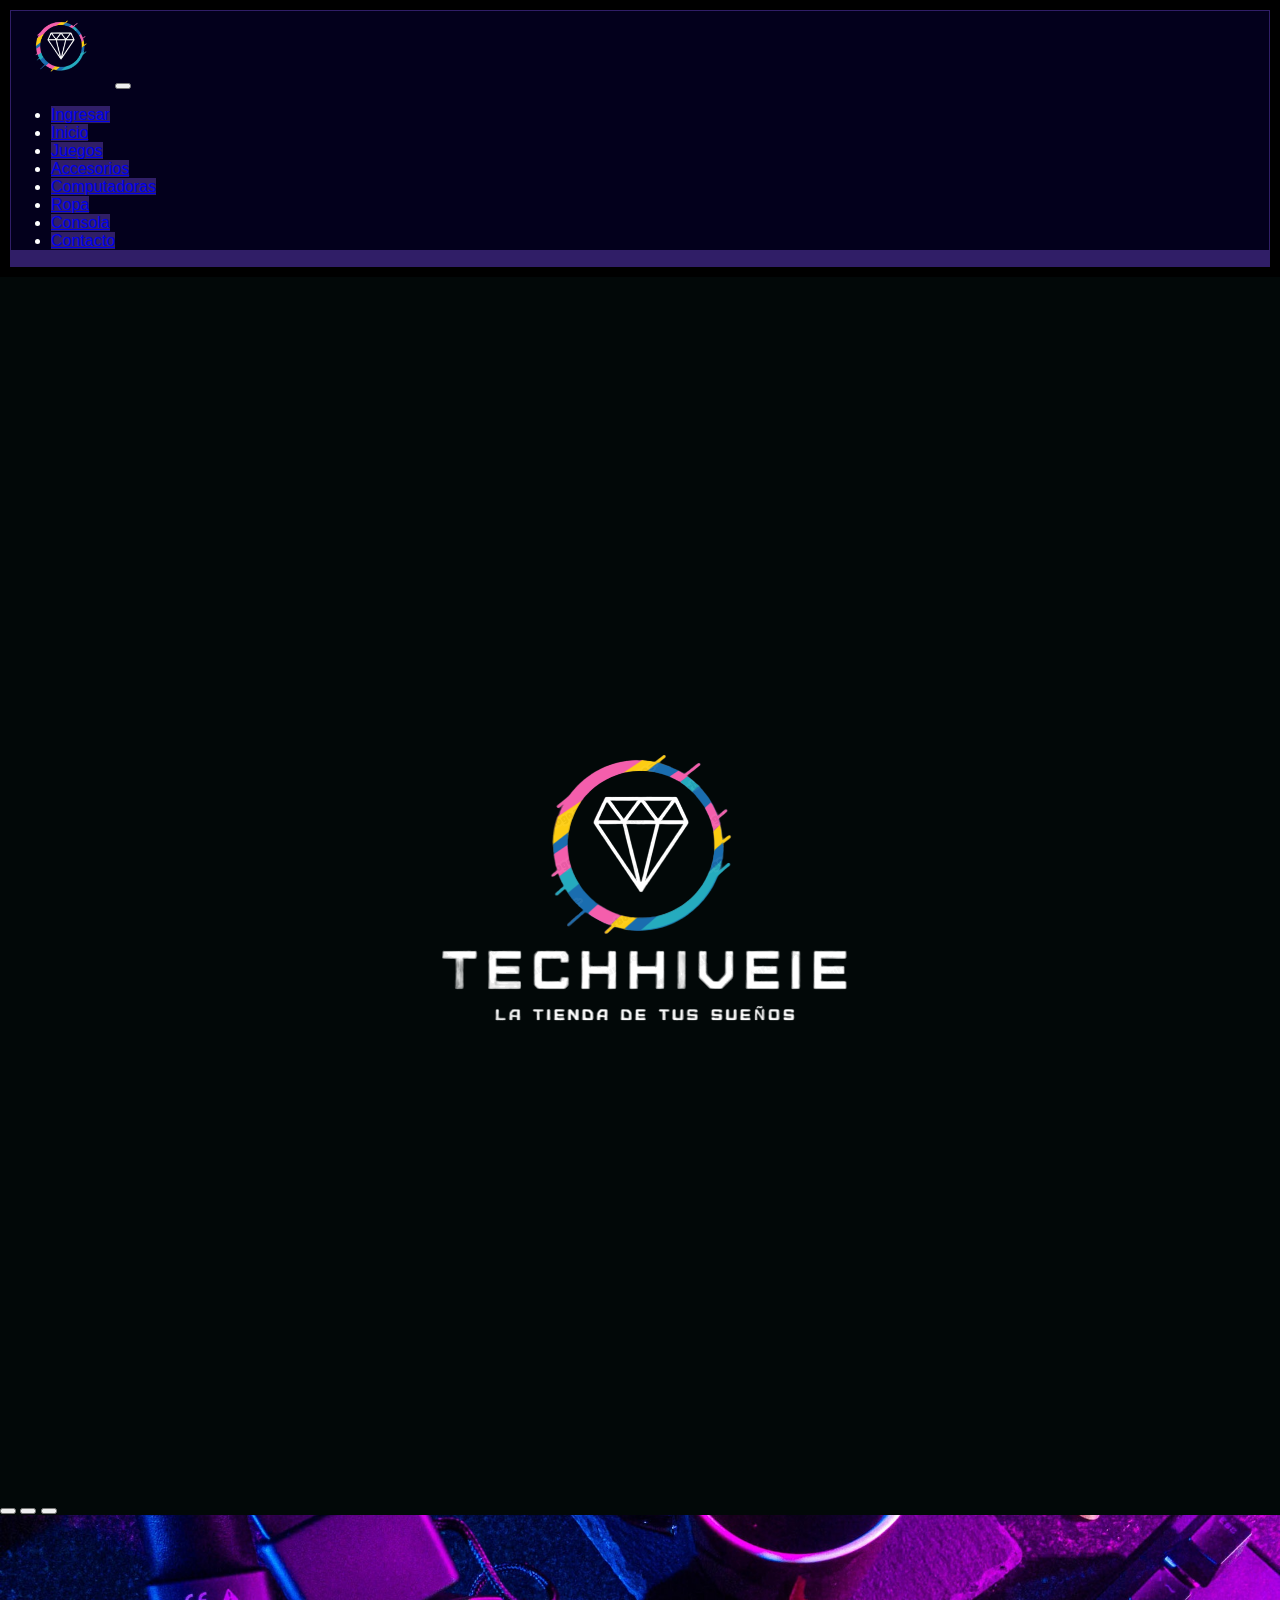
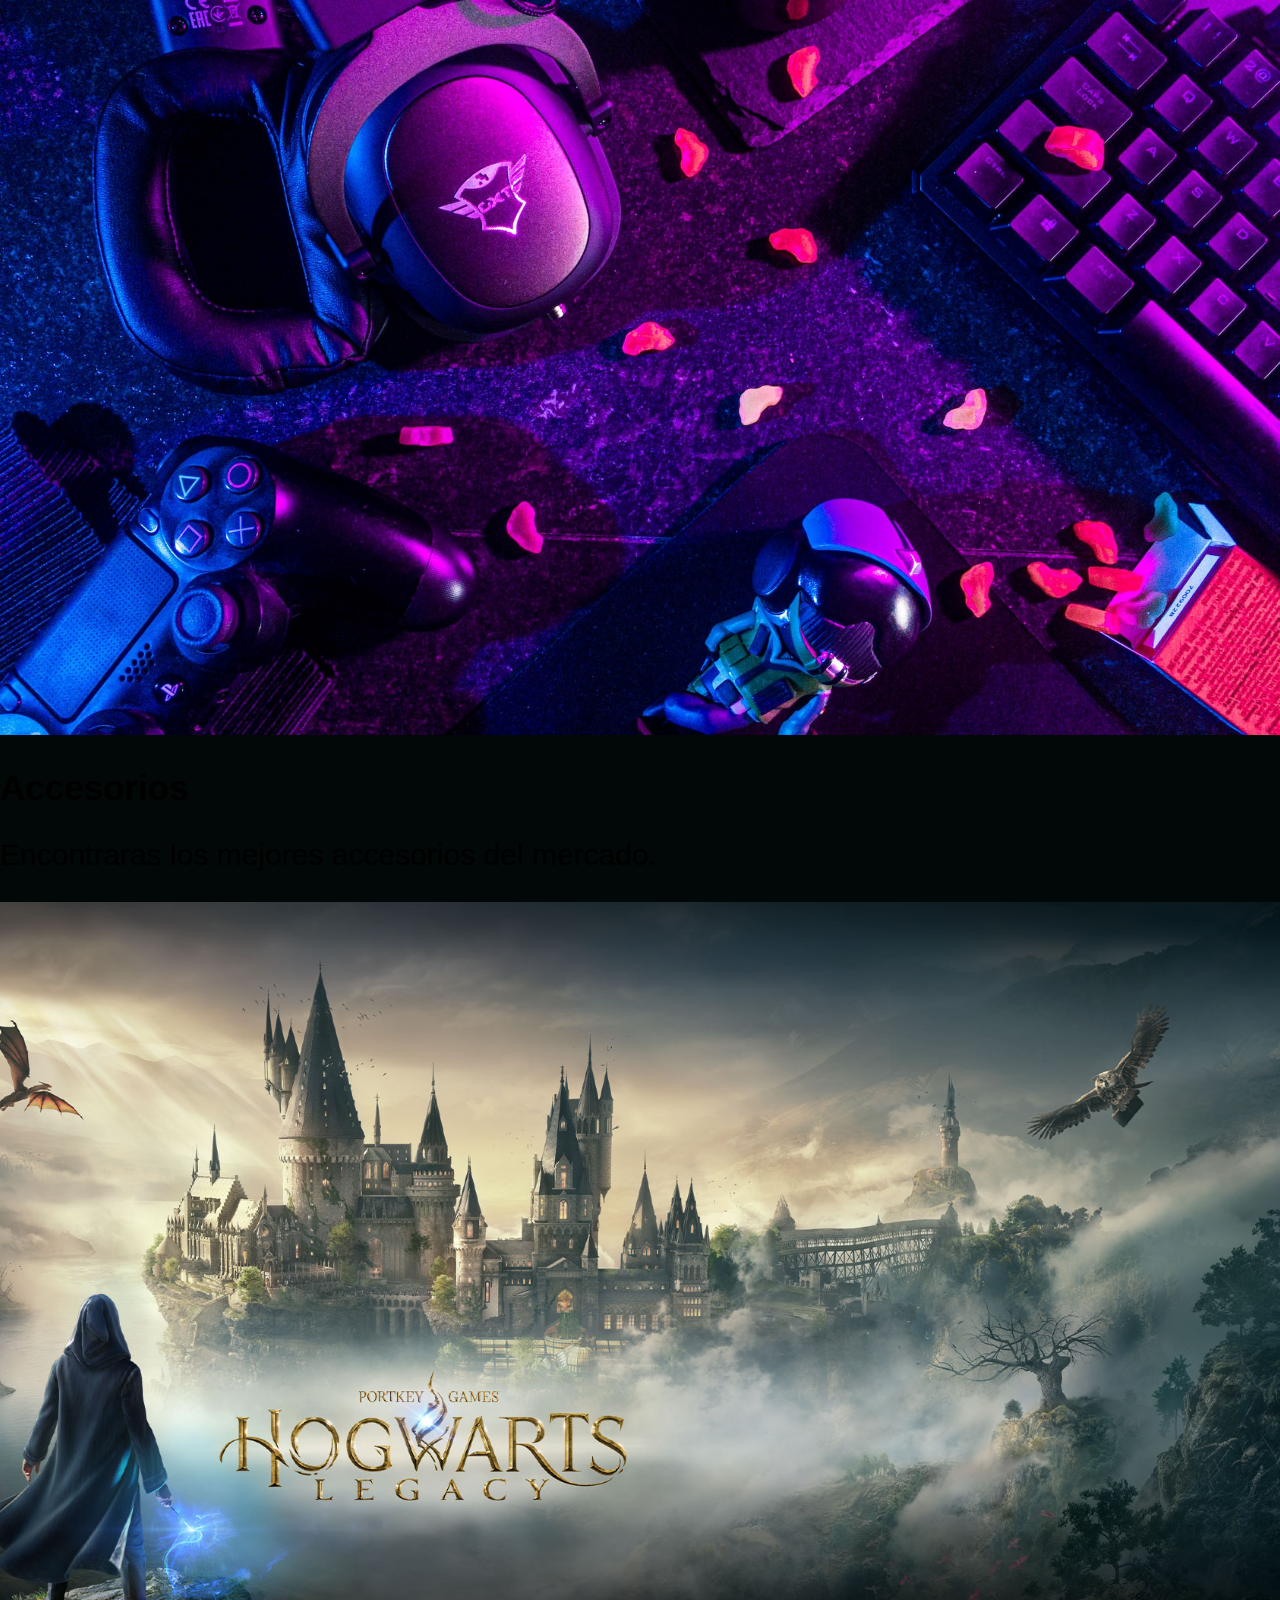
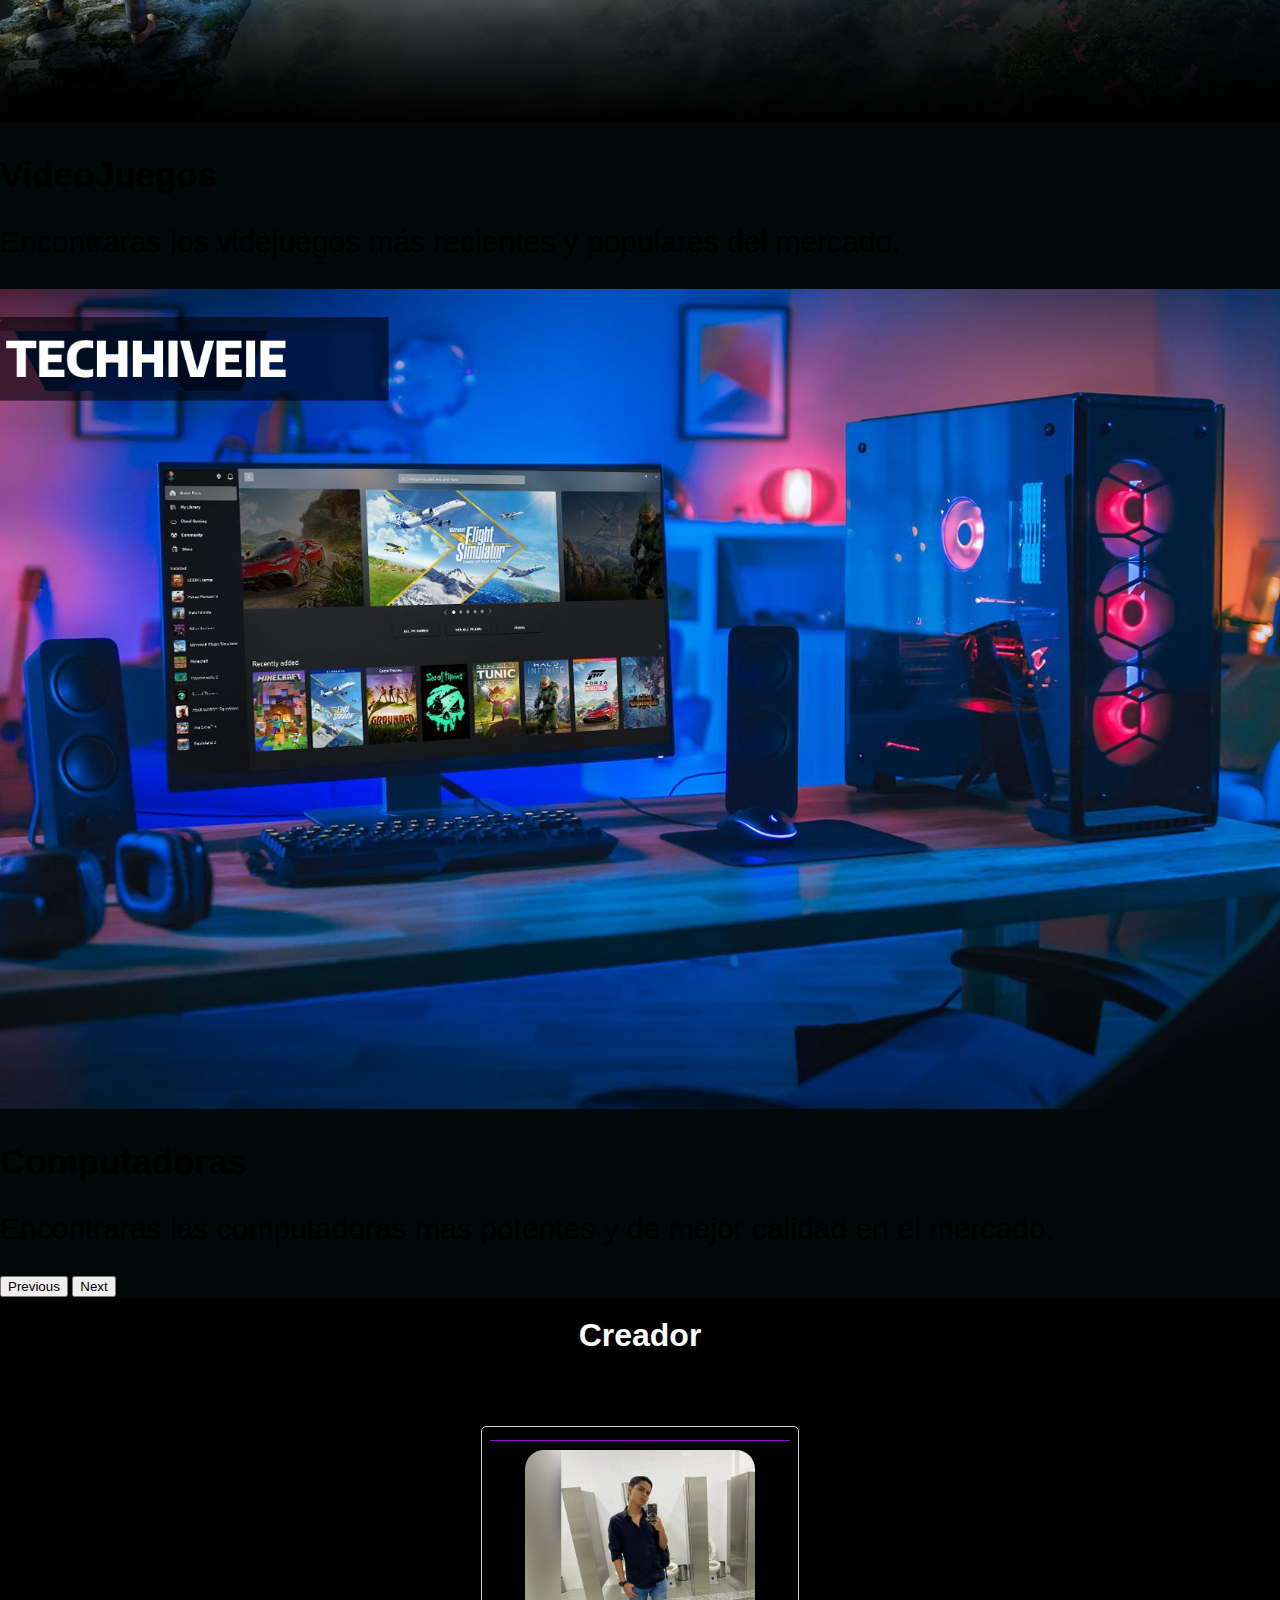
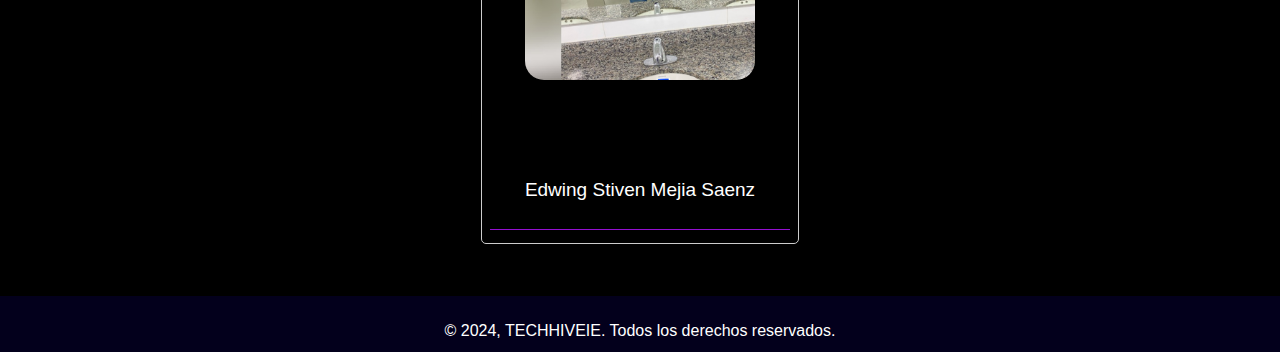
<file: index.html>
<!DOCTYPE html>
<html lang="en">

<head>
  <meta charset="UTF-8">
  <meta http-equiv="X-UA-Compatible" content="IE=edge">
  <meta name="viewport" content="width=device-width, initial-scale=1.0">
  <title>TECHHIVEIE</title>
  <link rel="stylesheet"  href="style1.css">
  <link href="https://cdn.jsdelivr.net/npm/bootstrap@5.0.2/dist/css/bootstrap.min.css" rel="stylesheet"
    integrity="sha384-EVSTQN3/azprG1Anm3QDgpJLIm9Nao0Yz1ztcQTwFspd3yD65VohhpuuCOmLASjC" crossorigin="anonymous">
  <script src="https://cdn.jsdelivr.net/npm/bootstrap@5.0.2/dist/js/bootstrap.bundle.min.js"
    integrity="sha384-MrcW6ZMFYlzcLA8Nl+NtUVF0sA7MsXsP1UyJoMp4YLEuNSfAP+JcXn/tWtIaxVXM"
    crossorigin="anonymous"></script>
  </head>

  <body>
  <header>
    <nav class="navbar navbar-expand-lg navbar-dark " style="background-color: #03001c;">
      <div class="container">
        <img class="img-logo" src="img/logo.jpg.png">
        <button class="navbar-toggler" type="button " data-bs-toggle="collapse"
          data-bs-target="#navbarSupportedContent " aria-controls="navbarSupportedContent" aria-expanded="false"
          aria-label="Toggle navigation">
          <span class="navbar-toggler-icon"></span>
        </button>

        <div class="collapse navbar-collapse" id="navbarSupportedContent">
          <ul class="navbar-nav ms-auto mb-2 mb-lg-0">
            <li class="nav-item">
              <a class="nav-link active" href="login.html" tabindex="-1" aria-disabled="true" >Ingresar</a>
            </li>
            <li class="nav-item">
              <a class="nav-link active" href="index.html" tabindex="-1" aria-disabled="true" >Inicio</a>
            </li>
            <li class="nav-item">
              <a class="nav-link active " href="juegos.html" tabindex="-1" aria-disabled="true" >Juegos</a>
            </li>
            <li class="nav-item">
              <a class="nav-link active " href="accesorios.html" tabindex="-1" aria-disabled="true" >Accesorios</a>
            <li class="nav-item">
            <a class="nav-link active " href="computadoras.html" tabindex="-1" aria-disabled="true" >Computadoras</a>
            </li>
            <li class="nav-item">
              <a class="nav-link active" href="ropa.html" tabindex="-1" aria-disabled="true">Ropa</a>
            </li>
            <li class="nav-item">
              <a class="nav-link active" href="consola.html" tabindex="-1" aria-disabled="true">Consola</a>
            </li>
            <li class="nav-item">
              <a class="nav-link active" href="contacto.html" tabindex="-1" aria-disabled="true">Contacto</a>
            </li>
          </ul>
        </div>
      </div>
    </nav>
  </header>

<!-- --------------------------About------------------------- -->

  <div class="box-0 ">
    
  </div>
<!-- ----------------------CORUSEL---------------------------- -->
  
  <div class="container-fluid">
    <div id="carouselExampleCaptions" class="carousel slide" data-bs-ride="carousel">
      <div class="carousel-indicators">
        <button type="button" data-bs-target="#carouselExampleCaptions" data-bs-slide-to="0" class="active" aria-current="true" aria-label="Slide 1"></button>
        <button type="button" data-bs-target="#carouselExampleCaptions" data-bs-slide-to="1" aria-label="Slide 2"></button>
        <button type="button" data-bs-target="#carouselExampleCaptions" data-bs-slide-to="2" aria-label="Slide 3"></button>
      </div>
      <div class="carousel-inner">
        <div class="carousel-item active">
          <img class="edicion" src="img/foto.jpg" class="d-block w-100" alt="...">
          <div class="carousel-caption d-md-block">
            <h2>Accesorios</h2>
            <p style="font-size: 30px;">Encontraras los mejores accesorios del mercado.</p>
          </div>
        </div>
        <div class="carousel-item">
          <img class="edicion" src="img/e54d4a36-75a4-481d-936d-47956fc448b9.jpg" class="d-block w-100" alt="...">
          <div class="carousel-caption d-md-block" >
            <h2>VideoJuegos</h2>
            <p style="font-size: 30px; ">Encontraras los videjuegos más recientes y populares del mercado.</p>
          </div>
        </div>
        <div class="carousel-item">
          <img class="edicion" src="img/Hero-image-68290b0f74192ec318e0.png" class="d-block w-100" alt="...">
          <div class="carousel-caption d-md-block">
            <h2>Computadoras</h2>
            <p style="font-size: 30px;">Encontraras las computadoras mas potentes y de mejor calidad en el mercado.</p>
          </div>
        </div>
      </div>
      <button class="carousel-control-prev" type="button" data-bs-target="#carouselExampleCaptions" data-bs-slide="prev">
        <span class="carousel-control-prev-icon" aria-hidden="true"></span>
        <span class="visually-hidden">Previous</span>
      </button>
      <button class="carousel-control-next" type="button" data-bs-target="#carouselExampleCaptions" data-bs-slide="next">
        <span class="carousel-control-next-icon" aria-hidden="true"></span>
        <span class="visually-hidden">Next</span>
      </button>
    </div>

<!-- ------------------------FUNDADOR------------------------------ -->
  <div class="cartas-t">
    <h1 style="padding: 20px; margin-bottom: 0%;">Creador</h1>
    </div>
    <div class="contenedor-cartas">

      <div class="carta lines">
        <img src="img/edwing.jpg.jpg" alt="Imagen 1">
        <p>Edwing Stiven Mejia Saenz</p>
      </div>
     
  </div>
  <footer>
    <p>© 2024, TECHHIVEIE. Todos los derechos reservados.</p>
  </footer>
</body>

</html>
</file>
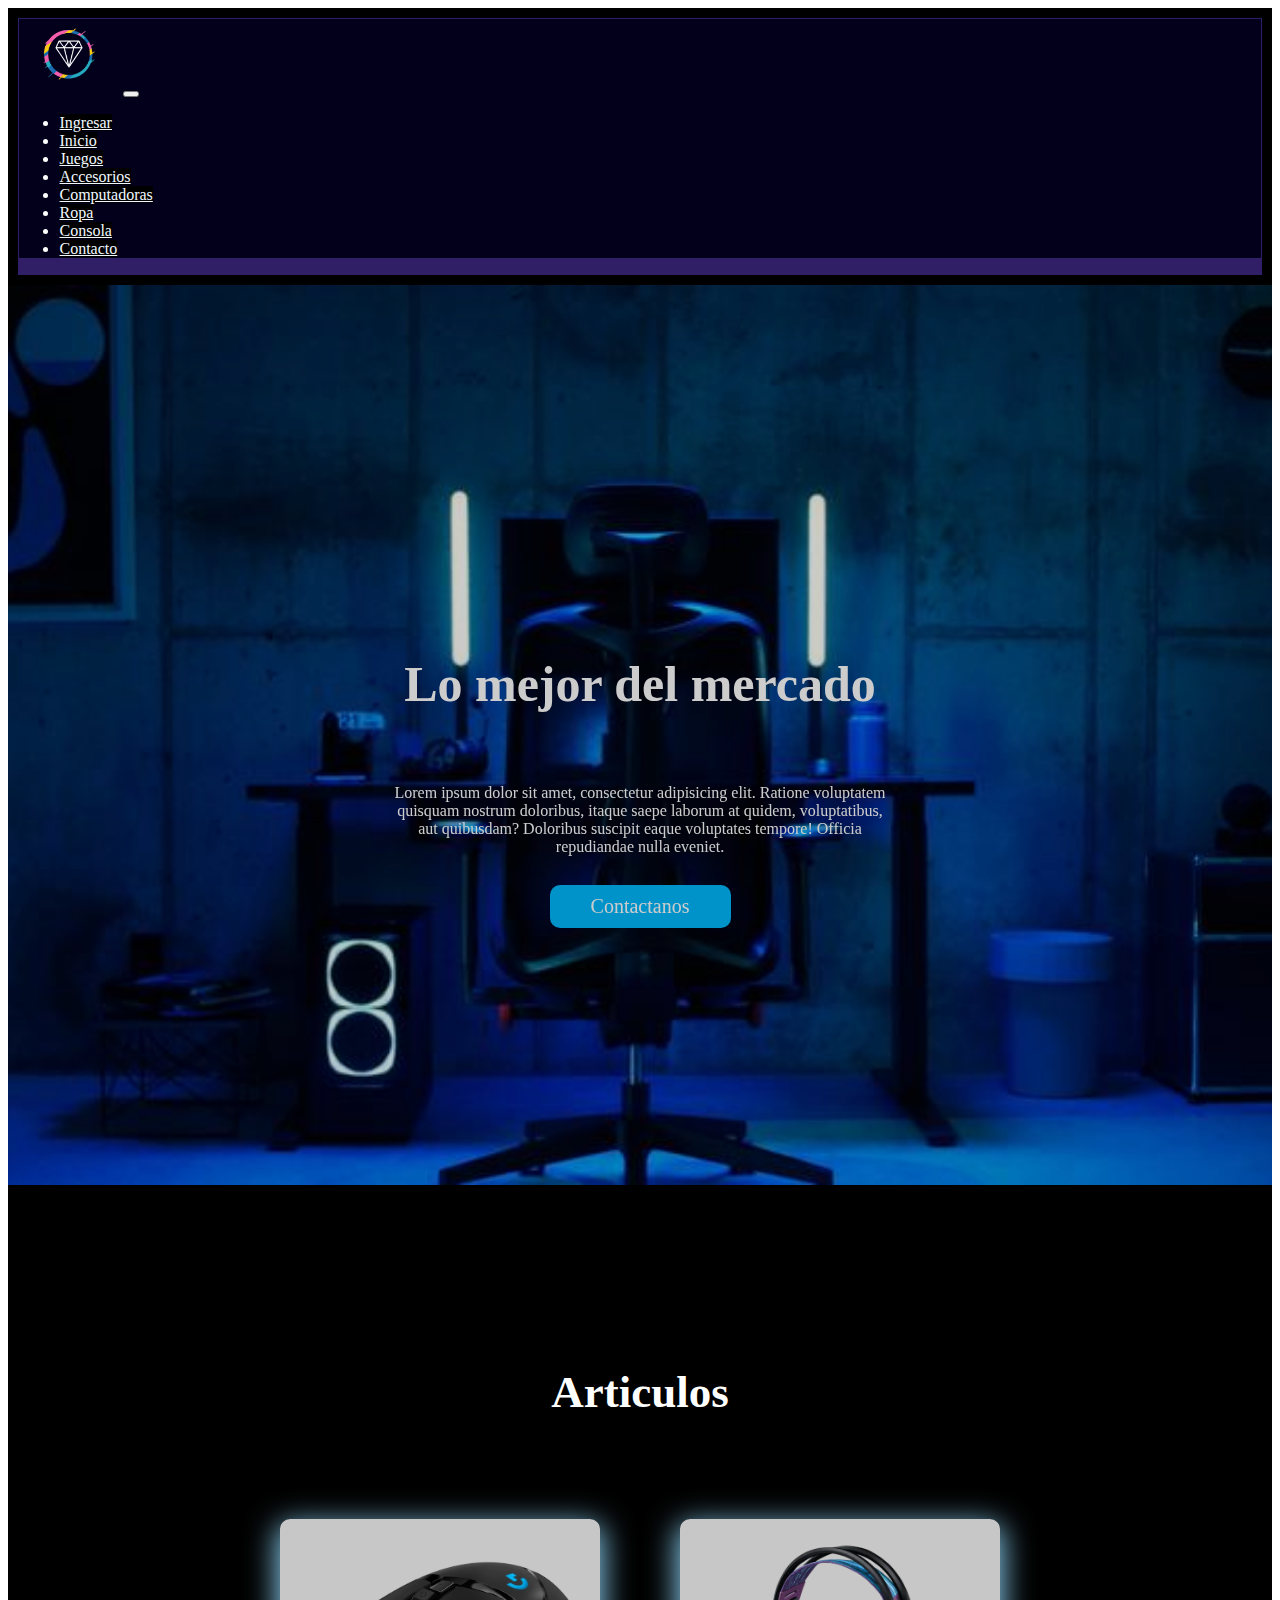
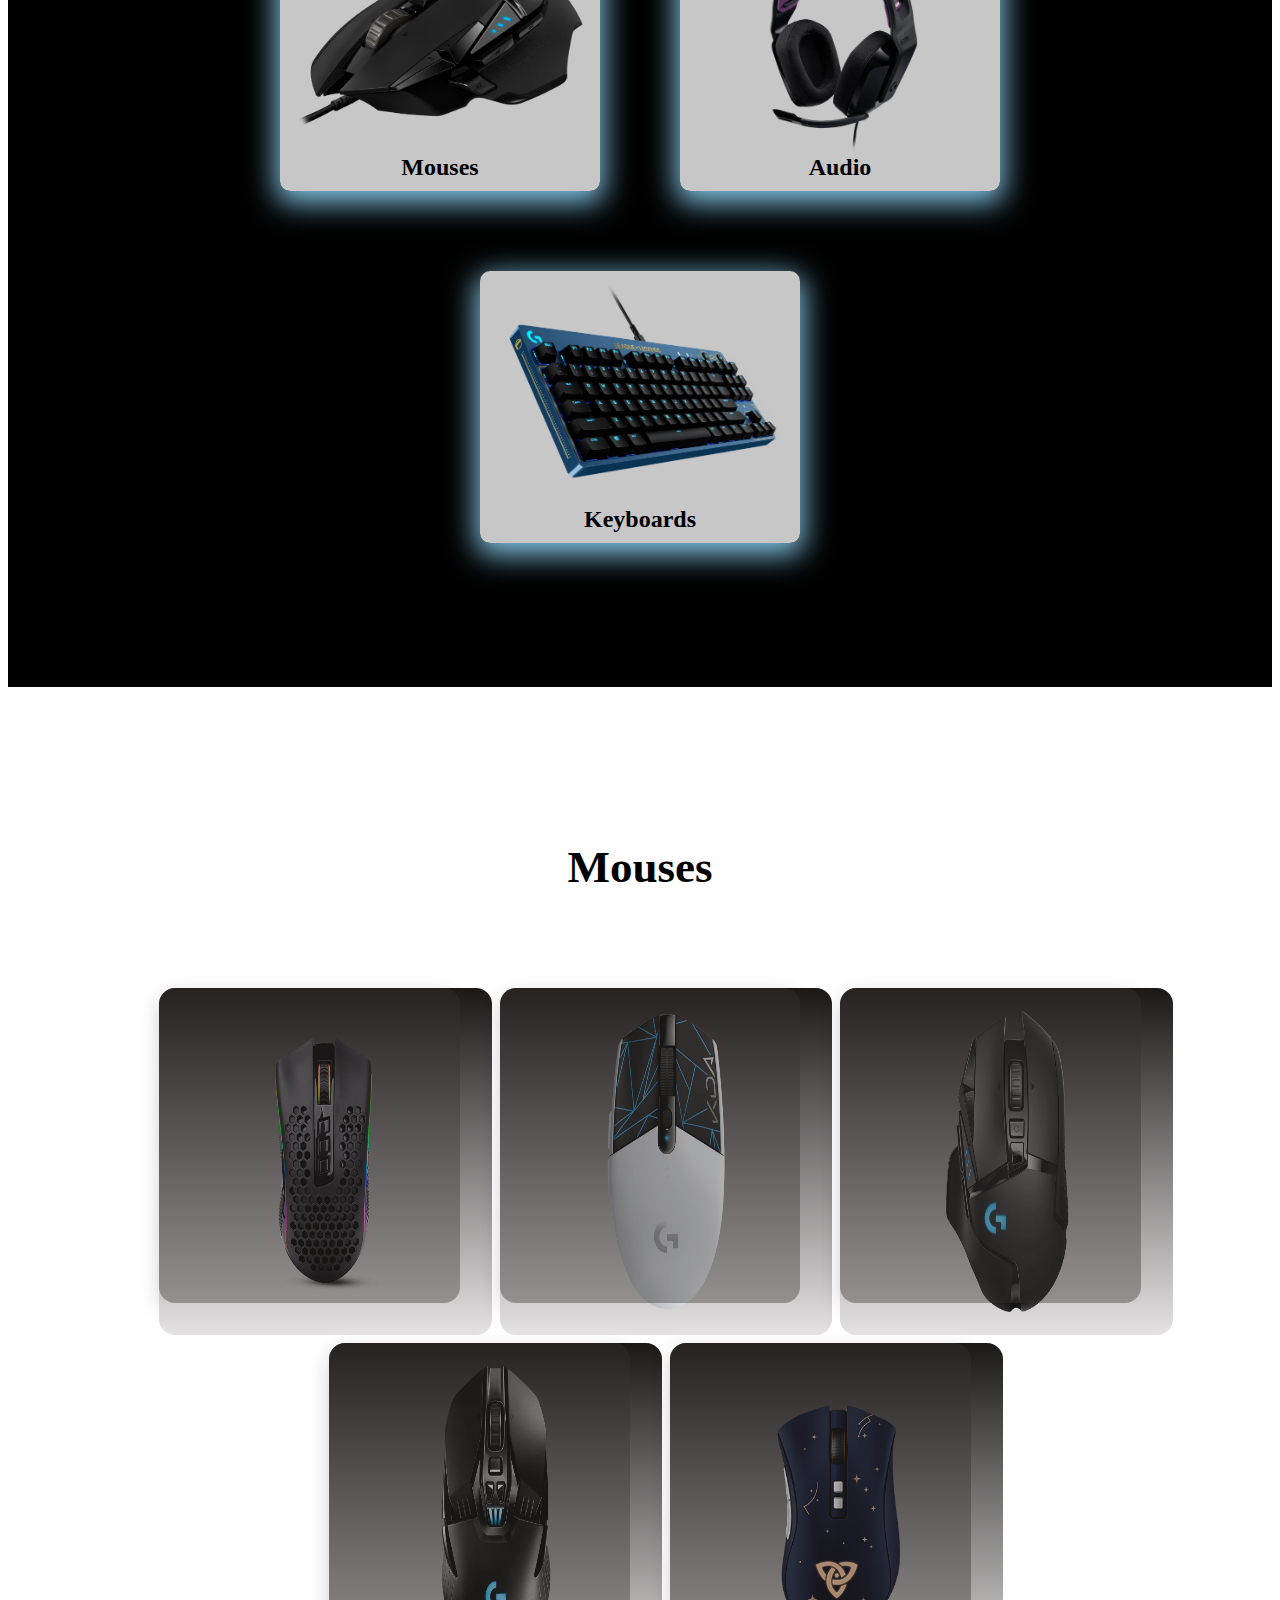
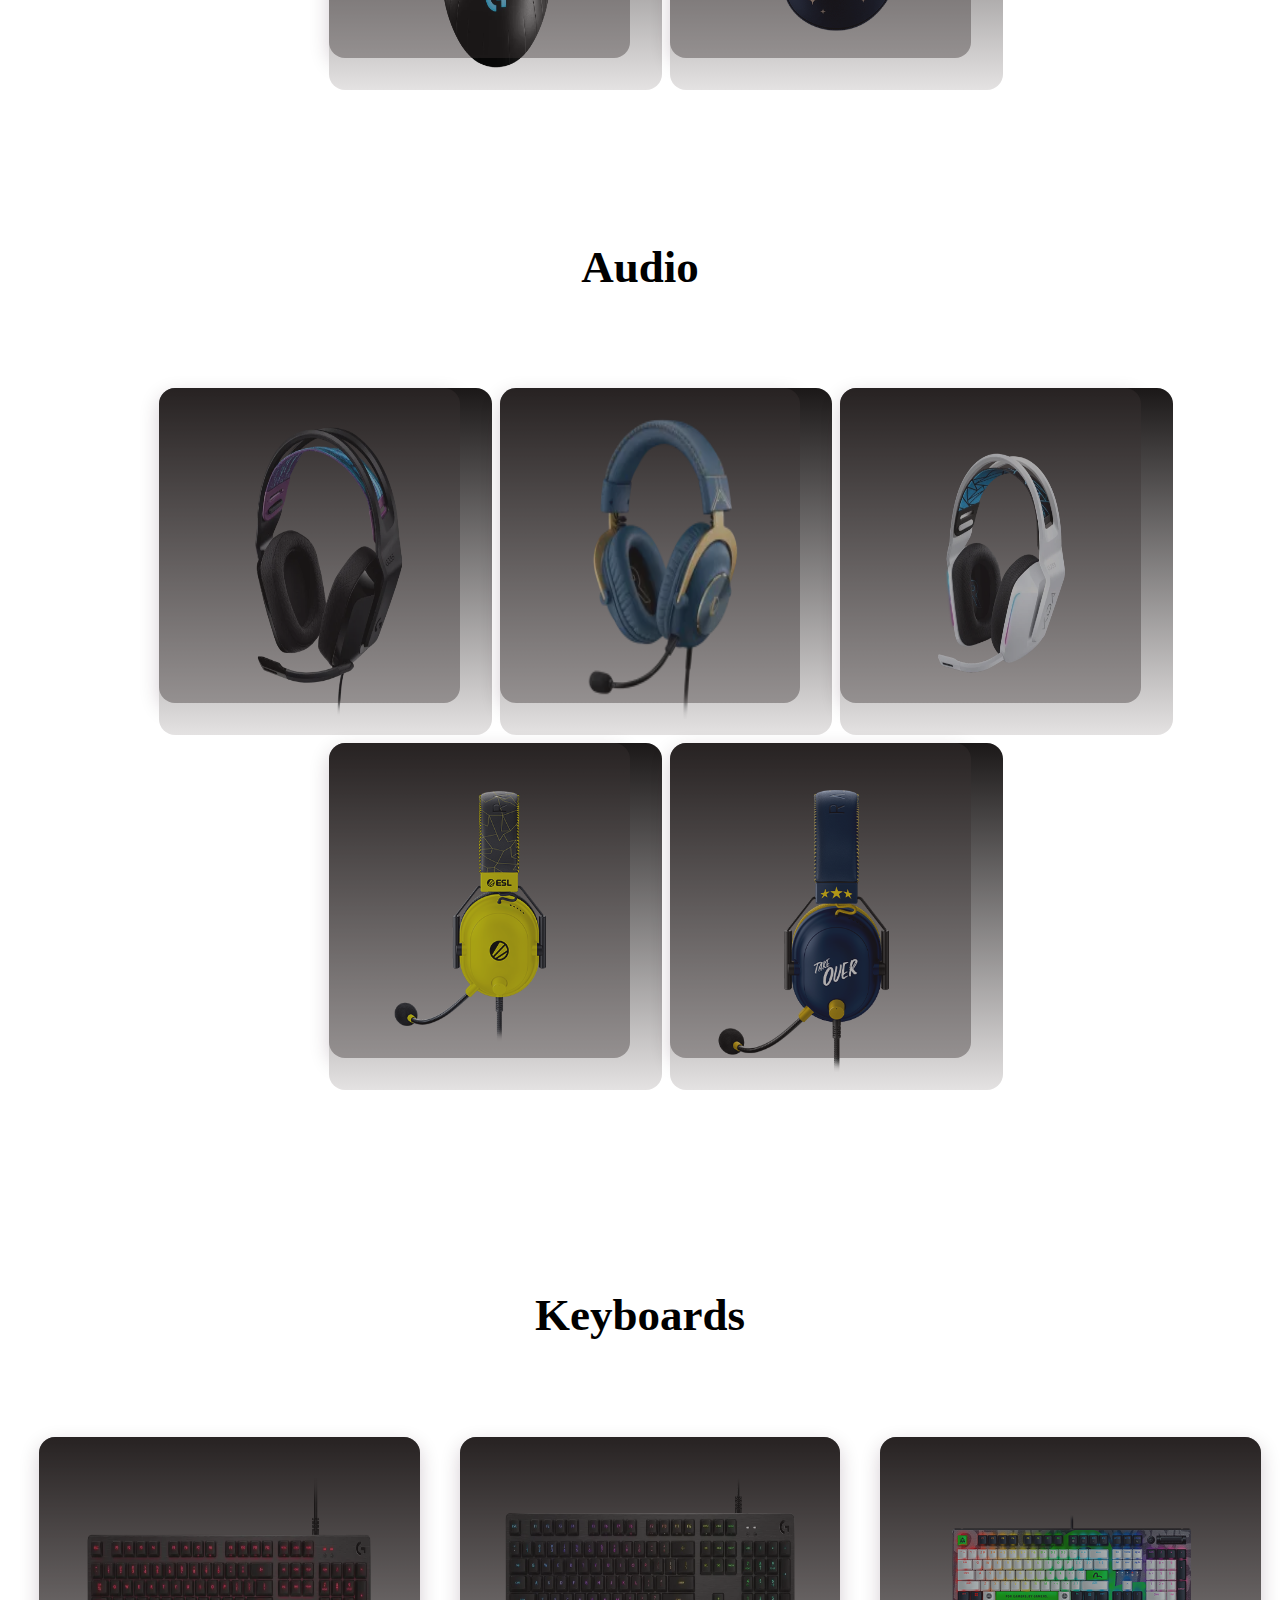
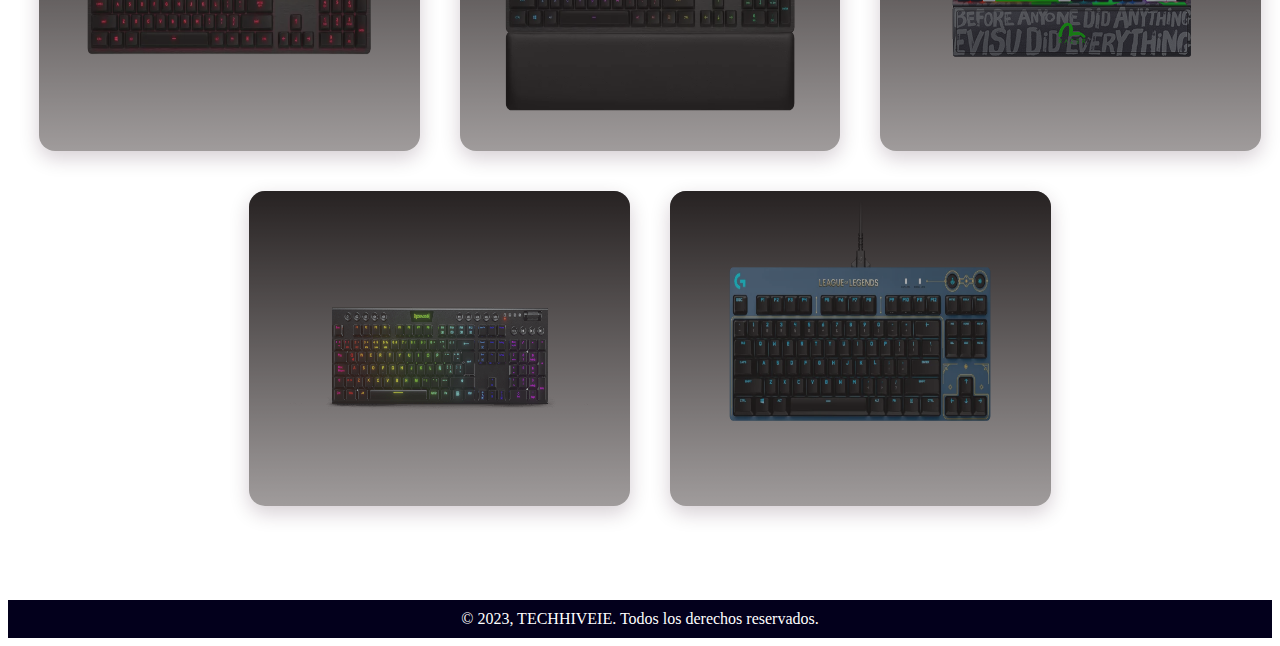
<file: accesorios.html>
<!DOCTYPE html>
<html lang="en">
<head>
  <meta charset="UTF-8">
  <meta http-equiv="X-UA-Compatible" content="IE=edge">
  <meta name="viewport" content="width=device-width, initial-scale=1.0">
  <title>Accesorios</title>
  
  <link href="https://cdn.jsdelivr.net/npm/bootstrap@5.0.2/dist/css/bootstrap.min.css" rel="stylesheet"
    integrity="sha384-EVSTQN3/azprG1Anm3QDgpJLIm9Nao0Yz1ztcQTwFspd3yD65VohhpuuCOmLASjC" crossorigin="anonymous">

  <link rel="stylesheet" href="style3.css">
  
</head>
<body>
<!-----------------------MENU---------------------------->
<header class="header" >
    <nav class="navbar navbar-expand-lg navbar-dark " style="background-color: #03001c;">
      <div class="container">
        <img class="img-logo" src="img3/logo.jpg.png">
        <button class="navbar-toggler"  type="button " data-bs-toggle="collapse"  data-bs-target="#navbarSupportedContent "
          aria-controls="navbarSupportedContent" aria-expanded="false" aria-label="Toggle navigation" >
          <span class="navbar-toggler-icon"></span>
        </button>
      
        <div class="collapse navbar-collapse" id="navbarSupportedContent">
          <ul class="navbar-nav ms-auto mb-2 mb-lg-0">
            <li class="nav-item">
              <a class="nav-link active" href="login.html" tabindex="-1" aria-disabled="true" >Ingresar</a>
            </li>
            <li class="nav-item">
              <a class="nav-link active" href="index.html" tabindex="-1" aria-disabled="true">Inicio</a>
            </li>
            <li class="nav-item">
              <a class="nav-link active " href="juegos.html" tabindex="-1" aria-disabled="true">Juegos</a>
            </li>
            <li class="nav-item">
              <a class="nav-link active " href="accesorios.html" tabindex="-1" aria-disabled="true">Accesorios</a>
            <li class="nav-item">
            <a class="nav-link active " href="computadoras.html" tabindex="-1" aria-disabled="true">Computadoras</a>
            </li>
            <li class="nav-item">
              <a class="nav-link active" href="ropa.html "tabinex="-1" aria-disabled="true">Ropa</a>
            </li>
            <li class="nav-item">
              <a class="nav-link active" href="consola.html" tabindex="-1" aria-disabled="true">Consola</a>
            </li>
            <li class="nav-item">
              <a class="nav-link active" href="contacto.html" tabindex="-1" aria-disabled="true">Contacto</a>
            </li>
          </ul>
        </div> 
       
      </div>
    </nav>
  </header>

<!------------------------IMAGEN FONDO---------------------->

      <div class="container-fluid w-9">
        <div class="container-fluid texto">
            <h2 style="font-size: 50px;">Lo mejor del mercado</h2>
            <div class="tx1">
                <p>Lorem ipsum dolor sit amet, consectetur adipisicing elit. Ratione voluptatem quisquam nostrum doloribus, itaque saepe laborum at quidem, voluptatibus, aut quibusdam? Doloribus suscipit eaque voluptates tempore! Officia repudiandae nulla eveniet.</p>
            </div>
            <div class="conta">
                <a class="btn1" href="contacto.html">Contactanos</a>
            </div>
        </div>
      </div>
      
<!-- --------------------------OPCIONES---------------------------------->

      <div class="container-fluid padre">
        <h2>Articulos</h2>
            <div class="container-fluid w-6">
              <div class="tarjetas" id="mous">
                <a class="opt" href="accesorios.html#mice">
                  <img class="imag" src="img3/mouse1.jpg.webp" alt="">

                 <strong>Mouses</strong>
                </a>
            </div>
            

            <div class="tarjetas">
                <a class="opt" href="accesorios.html#audio">
                  <img class="imag" src="img3/logitecnegros.jpg.webp" alt="">
                
                <strong>Audio</strong>
                </a>
            </div>

            <div class="tarjetas">
                <a class="opt" href="accesorios.html#key">
                  <img class="imag" src="img3/teclado1.jpg.jpg" alt="">
                
                <strong>Keyboards</strong>
                </a>
            </div>
            </div>
      </div>
      
<!-- ------------------Ratones--------------------------- -->

      <div class="container-fluid venta">
        <h2 id="mice">Mouses</h2>

        <div class="obj">
  
        </div>
      </div>

<!-- ------------------------------Audio--------------------------------------- -->

      <div class="container-fluid venta">
        <h2 id="audio">Audio</h2>
        <div class="obj2">
         

        </div>
      </div>

<!-- ------------------------------Keyboards--------------------------------------- -->

      <div class="container-fluid venta">
        <div class="row">
          <div class="col">
            
          </div>
        </div>
        <h2 id="key">Keyboards</h2>
        <div class="obj3">

         </div>
      </div>
      <footer>
        © 2023, TECHHIVEIE. Todos los derechos reservados.
      </footer>
      <script src="https://cdn.jsdelivr.net/npm/bootstrap@5.0.2/dist/js/bootstrap.bundle.min.js"
    integrity="sha384-MrcW6ZMFYlzcLA8Nl+NtUVF0sA7MsXsP1UyJoMp4YLEuNSfAP+JcXn/tWtIaxVXM"
    crossorigin="anonymous"></script>
      <script src="javascript/dbJuegos.js"></script>
      <script src="javascript/accesorios.js"></script>
</body>
</html>
</file>
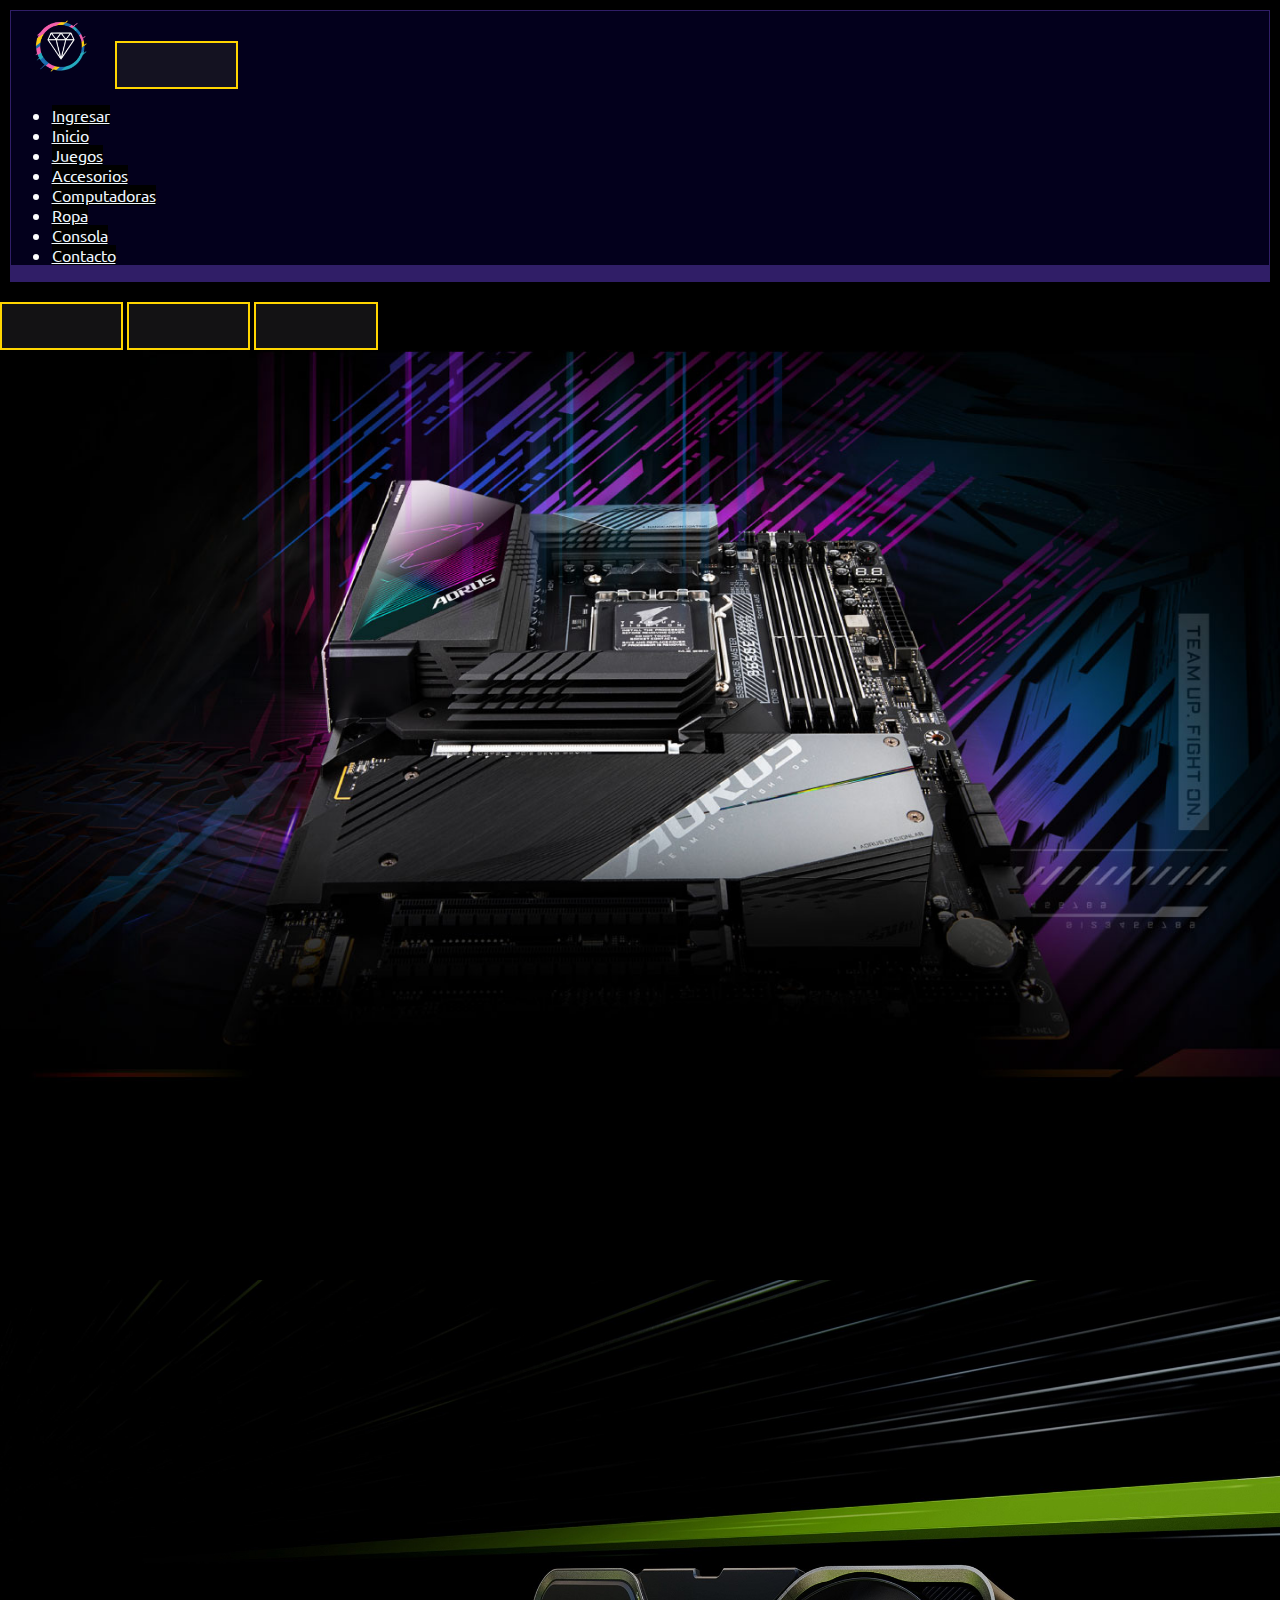
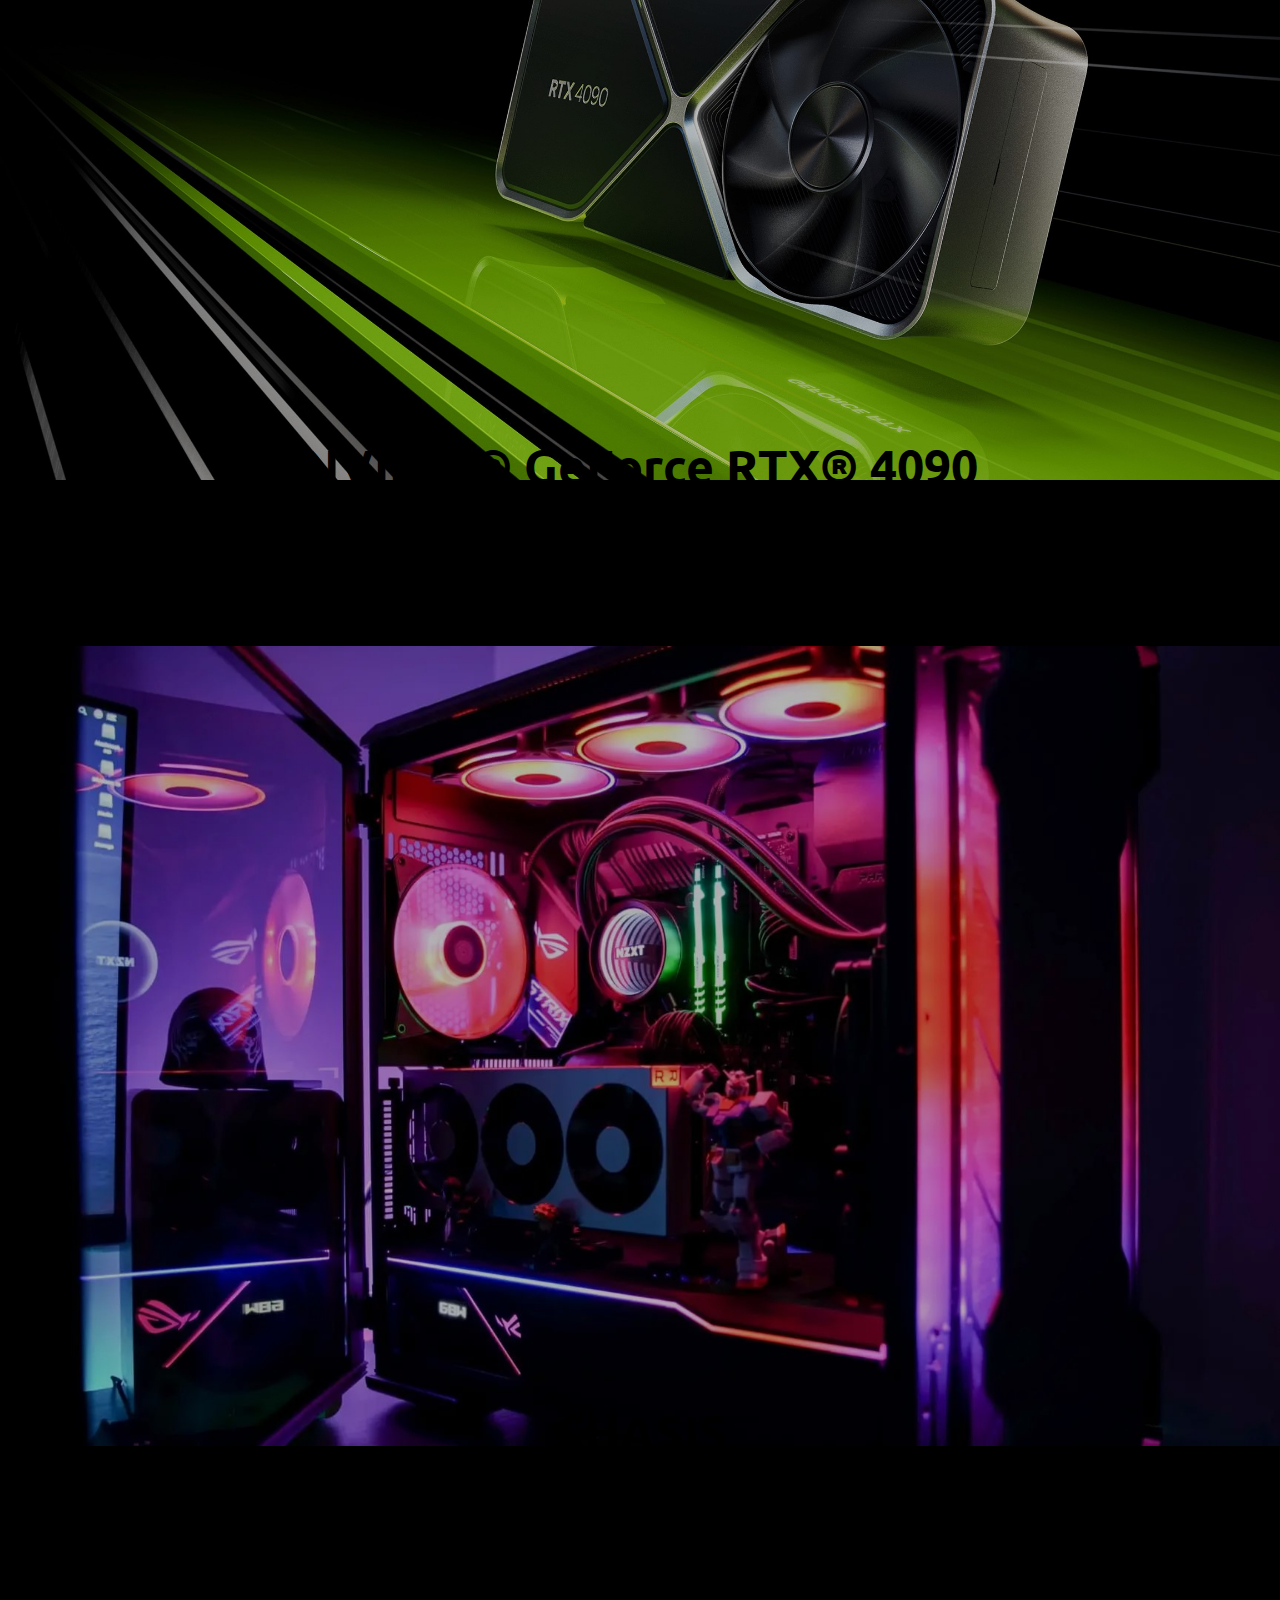
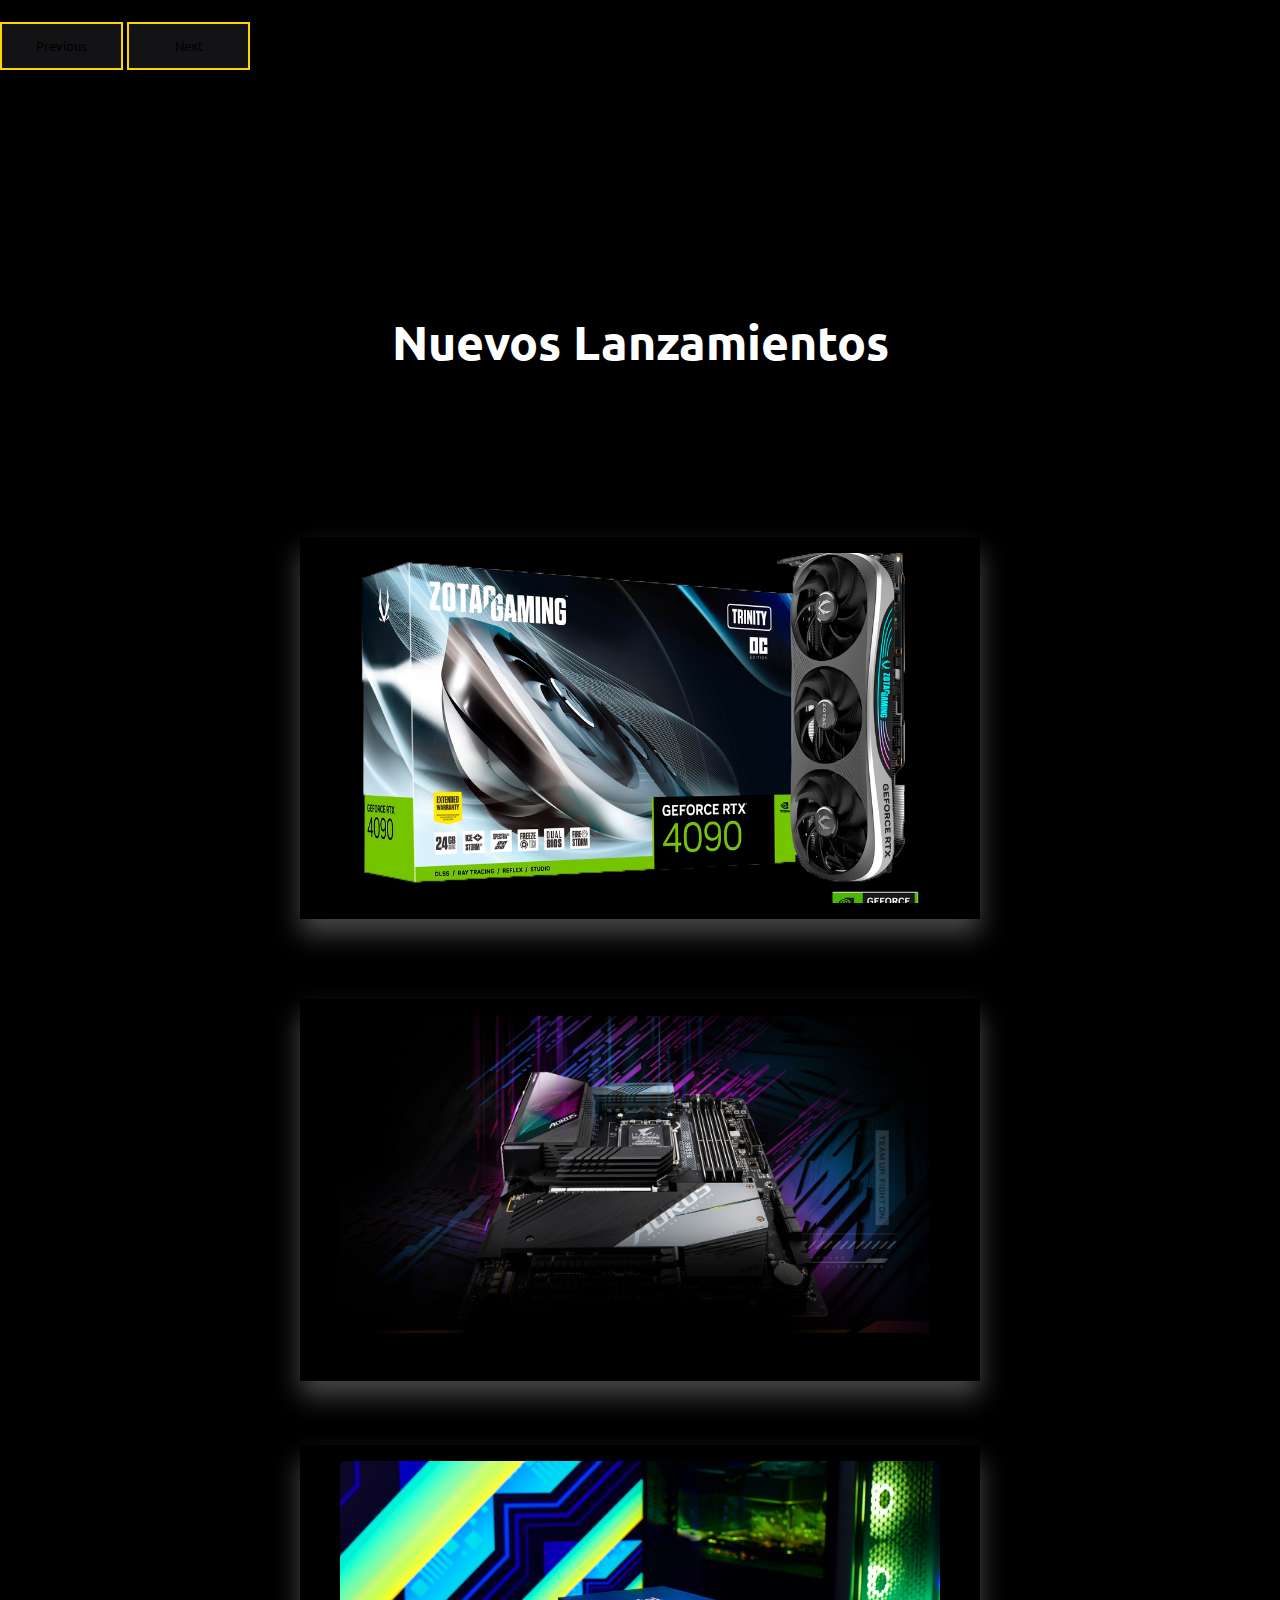
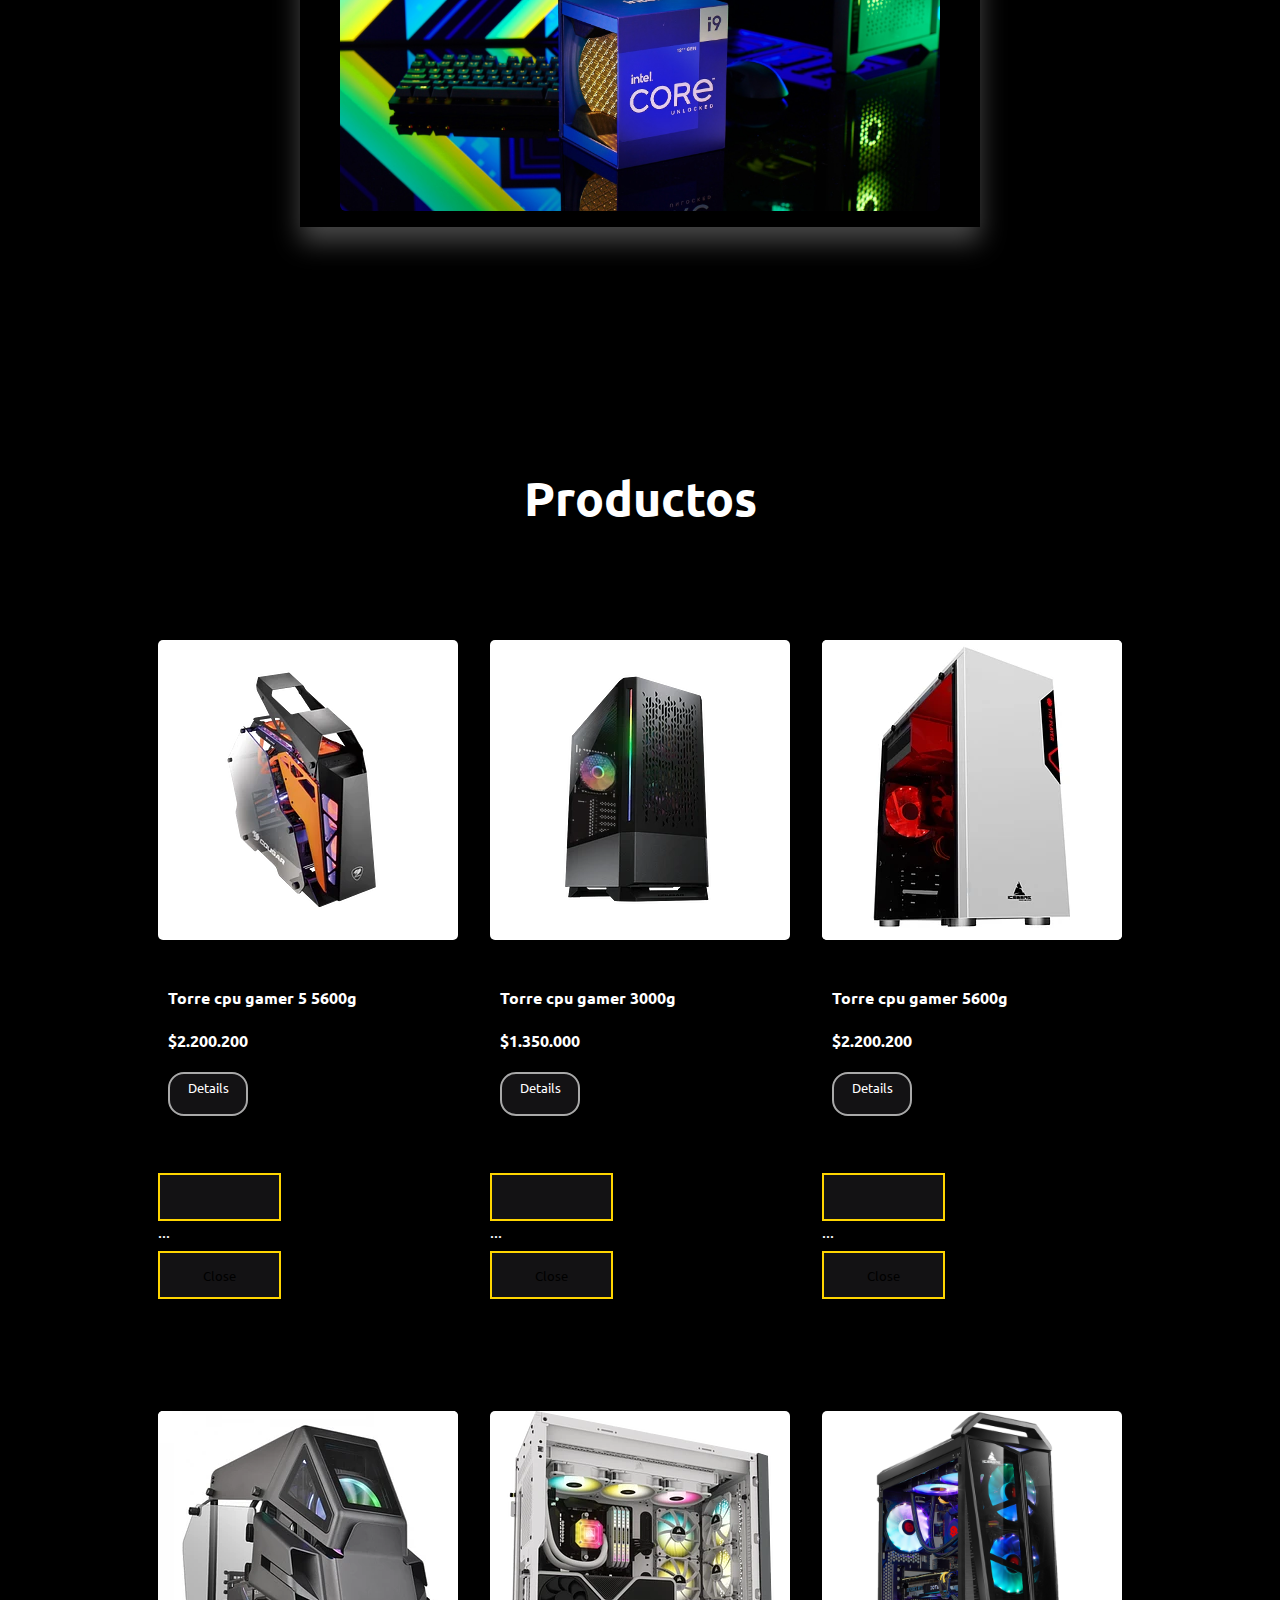
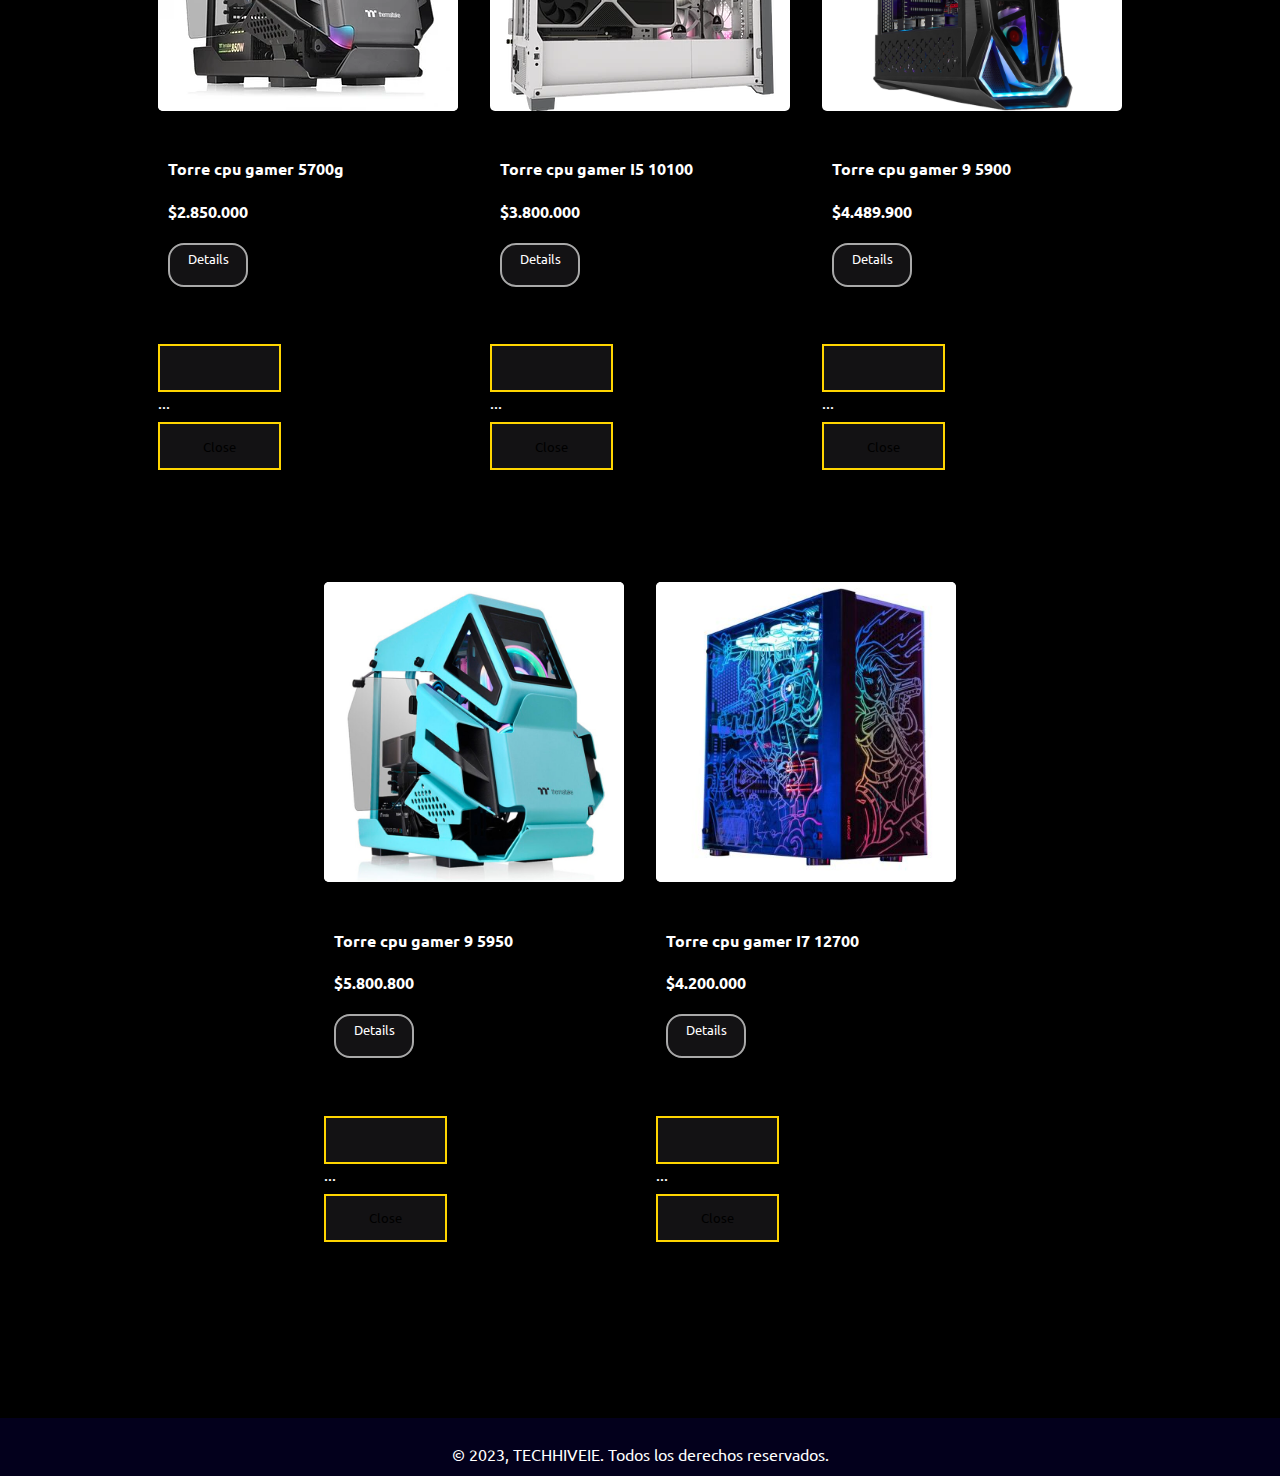
<file: computadoras.html>
<!DOCTYPE html>
<html lang="en">

<head>
  <meta charset="UTF-8">
  <meta http-equiv="X-UA-Compatible" content="IE=edge">
  <meta name="viewport" content="width=device-width, initial-scale=1.0">
  <title>Computadoras</title>
  <link href="https://cdn.jsdelivr.net/npm/bootstrap@5.0.2/dist/css/bootstrap.min.css" rel="stylesheet"
  integrity="sha384-EVSTQN3/azprG1Anm3QDgpJLIm9Nao0Yz1ztcQTwFspd3yD65VohhpuuCOmLASjC" crossorigin="anonymous">
<link rel="stylesheet"  href="style4.css">
<script src="https://cdn.jsdelivr.net/npm/bootstrap@5.0.2/dist/js/bootstrap.bundle.min.js"
  integrity="sha384-MrcW6ZMFYlzcLA8Nl+NtUVF0sA7MsXsP1UyJoMp4YLEuNSfAP+JcXn/tWtIaxVXM"
  crossorigin="anonymous"></script>
  <link href="https://fonts.googleapis.com/css2?family=Ubuntu:wght@700&display=swap" rel="stylesheet">
</head>

<body>
  <header>
    <nav class="navbar navbar-expand-lg navbar-dark " style="background-color: #03001c;">
      <div class="container">
        <img class="img-logo" src="img/logo.jpg.png">
        <button class="navbar-toggler" type="button " data-bs-toggle="collapse"
          data-bs-target="#navbarSupportedContent " aria-controls="navbarSupportedContent" aria-expanded="false"
          aria-label="Toggle navigation">
          <span class="navbar-toggler-icon"></span>
        </button>

        <div class="collapse navbar-collapse" id="navbarSupportedContent">
          <ul class="navbar-nav ms-auto mb-2 mb-lg-0">
            <li class="nav-item">
              <a class="nav-link active" href="login.html" tabindex="-1" aria-disabled="true" >Ingresar</a>
            </li>
            <li class="nav-item">
              <a class="nav-link active" href="index.html" tabindex="-1" aria-disabled="true">Inicio</a>
            </li>

            <li class="nav-item">
              <a class="nav-link active " href="juegos.html" tabindex="-1" aria-disabled="true">Juegos</a>
            </li>

            <li class="nav-item">
              <a class="nav-link active " href="accesorios.html" tabindex="-1" aria-disabled="true">Accesorios</a>
            </li>

            <li class="nav-item">
              <a class="nav-link active " href="computadoras.html" tabindex="-1" aria-disabled="true">Computadoras</a>
            </li>
            
            <li class="nav-item">
              <a class="nav-link active" href="ropa.html" tabindex="-1" aria-disabled="true">Ropa</a>
            </li>
            <li class="nav-item">
              <a class="nav-link active" href="consola.html" tabindex="-1" aria-disabled="true">Consola</a>
            </li>
            <li class="nav-item">
              <a class="nav-link active" href="contacto.html" tabindex="-1" aria-disabled="true">Contacto</a>
            </li>
            
          </ul>
        </div>
      </div>
    </nav>
  </header>

<!-- ------------------------------INICIO----------------------------------- -->

  <div class="container-fluid">
    <div id="carouselExampleCaptions" class="carousel slide" data-bs-ride="carousel">
      <div class="carousel-indicators">
        <button type="button" data-bs-target="#carouselExampleCaptions" data-bs-slide-to="0" class="active" aria-current="true" aria-label="Slide 1"></button>
        <button type="button" data-bs-target="#carouselExampleCaptions" data-bs-slide-to="1" aria-label="Slide 2"></button>
        <button type="button" data-bs-target="#carouselExampleCaptions" data-bs-slide-to="2" aria-label="Slide 3"></button>
      </div>
      <div class="carousel-inner">
        <div class="carousel-item active">
          <img class="edicion" src="img6/AESTHETICS.jpg" class="d-block w-100" alt="...">
          <div class="carousel-caption d-md-block">
            <h2>B650E AORUS MASTER</h2>
            <p style="font-size: 30px;">SE VIENE UNA NUEVA ERA
              HORA DEL AMANECER</p>
          </div>
        </div>
        <div class="carousel-item">
          <img class="edicion" src="img6/tar.jpg" class="d-block w-100" alt="...">
          <div class="carousel-caption d-md-block" >
            <h2>NVIDIA® GeForce RTX® 4090</h2>
            <p style="font-size: 30px; ">Experimenta juegos de rendimiento ultra alto, mundos virtuales increíblemente detallados, productividad sin precedentes y nuevas formas de crear.</p>
          </div>
        </div>
        <div class="carousel-item">
          <img class="edicion" src="img6/melhor-gabinete-gamer-abertura.jpg" class="d-block w-100" alt="...">
          <div class="carousel-caption d-md-block">
            <h2>CHASIS</h2>
            <p style="font-size: 30px;">Si lo que nesecitas es una coraza para viajar al espacio, encuentra el chasis perfecto sin salir de casa</p>
          </div>
        </div>
      </div>
      <button class="carousel-control-prev" type="button" data-bs-target="#carouselExampleCaptions" data-bs-slide="prev">
        <span class="carousel-control-prev-icon" aria-hidden="true"></span>
        <span class="visually-hidden">Previous</span>
      </button>
      <button class="carousel-control-next" type="button" data-bs-target="#carouselExampleCaptions" data-bs-slide="next">
        <span class="carousel-control-next-icon" aria-hidden="true"></span>
        <span class="visually-hidden">Next</span>
      </button>
    </div>

  <div class="encaV" id="n">
    <h2 class="subt">Nuevos Lanzamientos</h2>
  </div>

  <div class="novedades">
    <div class="cont1">
      <figure>
        <img class="imag" src="img6/ZOTAC-RTX-4090-TRINITY-OC-24GB-GTECH-SYSTEMS.png" alt="NO FOUND">
        <div class="capa">
          <h3>GeForce RTX® 4090</h3>
          <p>Experimenta juegos de rendimiento ultra alto, mundos virtuales increíblemente detallados, productividad sin precedentes y nuevas formas de crear.</p>
        </div>
      </figure>
    </div>
    <div class="novedades">
      <div class="cont1">
        <figure>
          <img class="imag" src="img6/AESTHETICS.jpg" alt="NO FOUND">
          <div class="capa">
            <h3>B650E AORUS MASTER</h3>
            <p>GIGABYTE siempre sigue las últimas tendencias y brinda a los clientes funciones avanzadas y las últimas tecnologías.</p>
          </div>
        </figure>
      </div>
      <div class="cont1">
        <figure>
          <img class="imag" src="img6/Intel-12th-Gen-Core-5.jpg"alt:="NO FOUND">
          <div class="capa">
            <h3>Intel Core i9-12900K</h3>
            <p>Ofrece un aumento del rendimiento de multihilos, lo que permite crear contenidos hasta 2 veces más rápido</p>
          </div>
        </figure>
      </div>
    </div>
  </div>
  </div>

<!-- -----------------------VENTA--------------------------------- -->
  
  <div class="container-fluid padre">
    <h2>Productos</h2>

    <div class="venta " >
      <div class="v">
       


      </div>  
    </div>
  </div>    

  <footer>
    <p>© 2023, TECHHIVEIE. Todos los derechos reservados.</p>
  </footer>

  <script src="javascript/dbJuegos.js"></script>
  <script src="javascript/computadoras.js"></script>
</body>

</html>
</file>
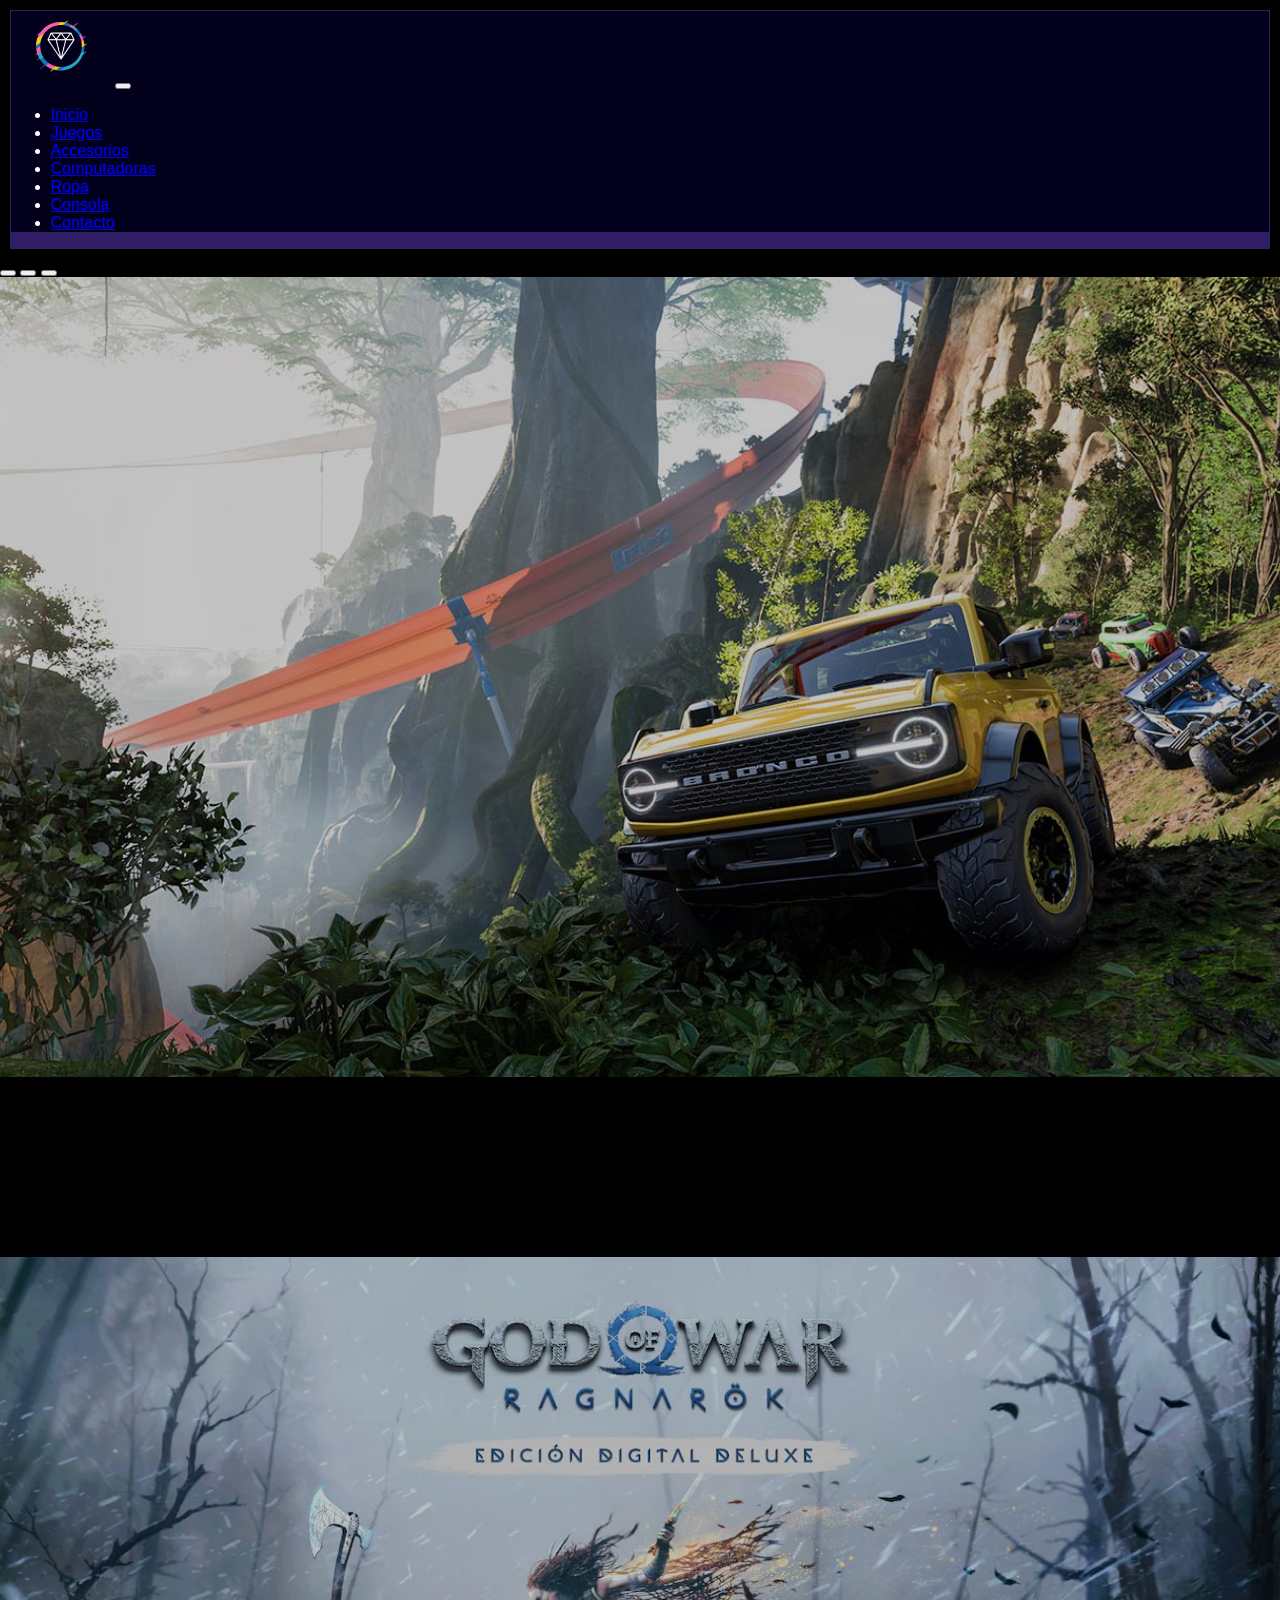
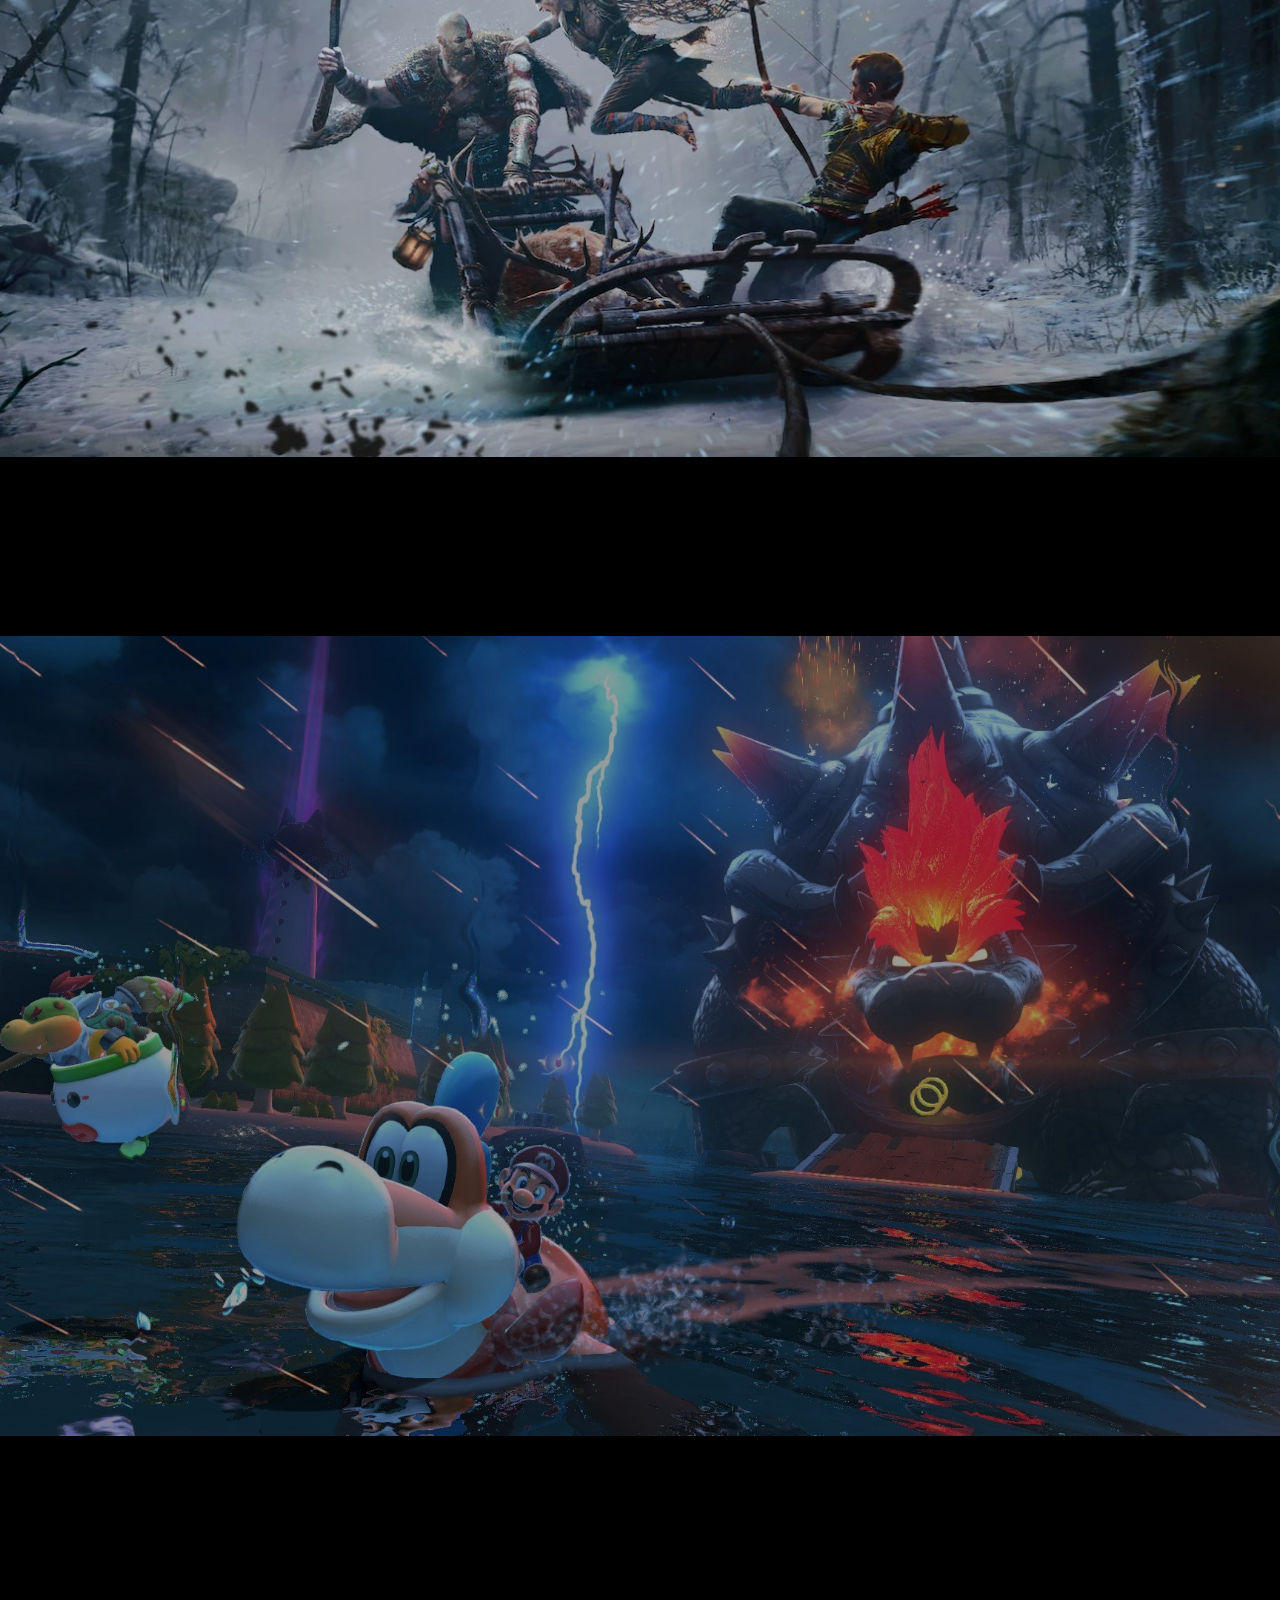
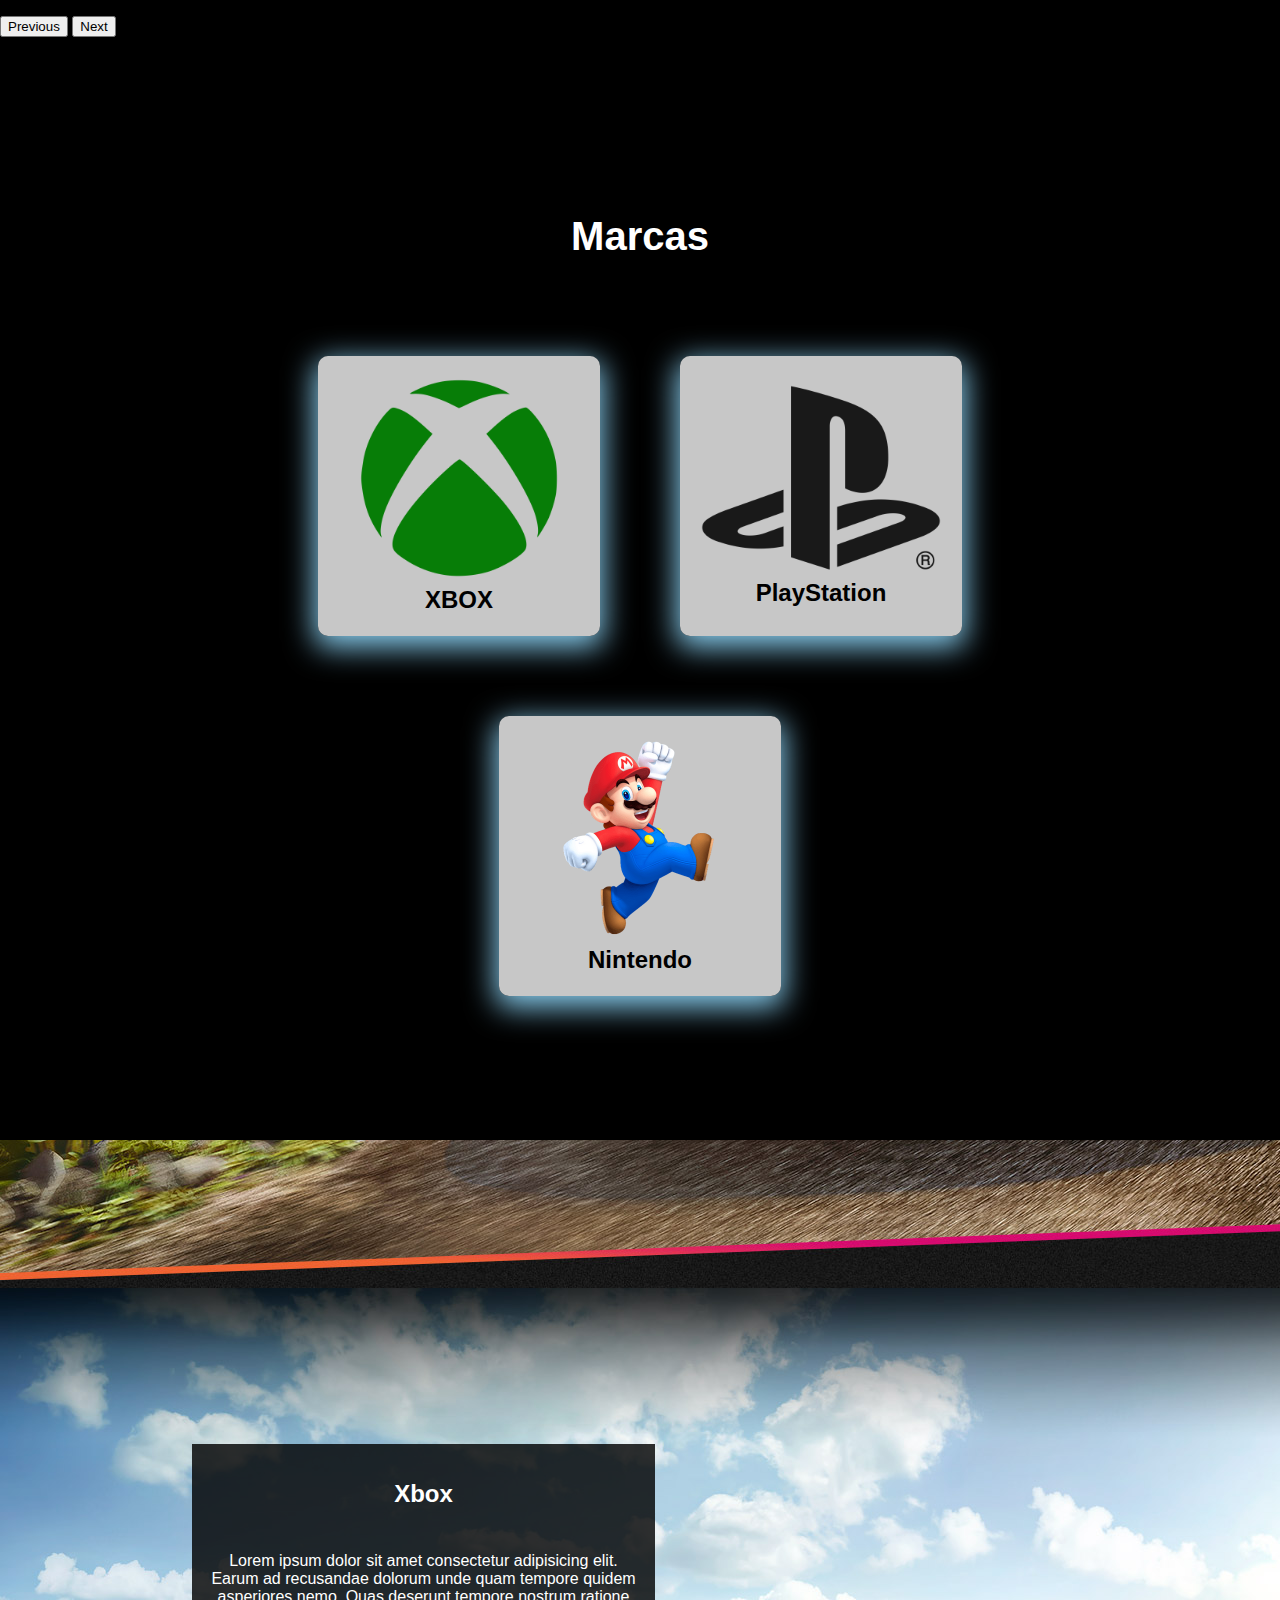
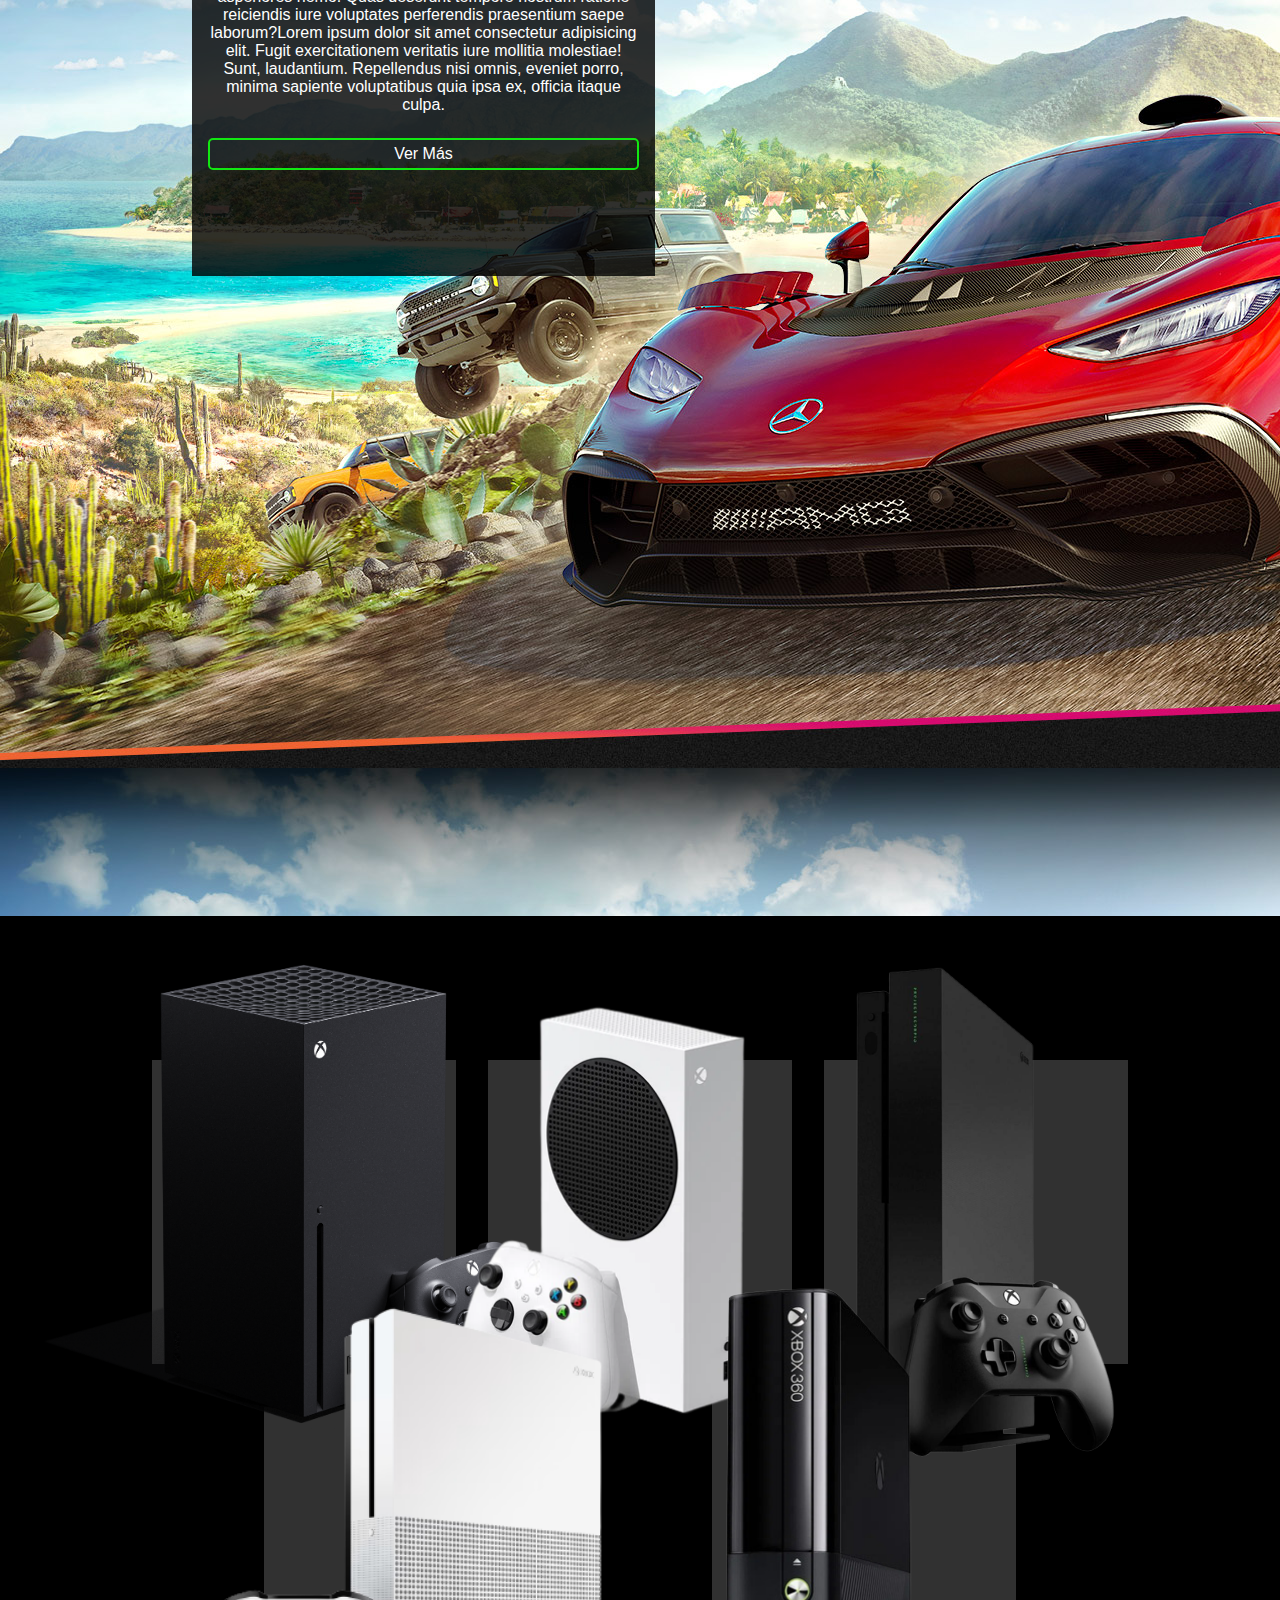
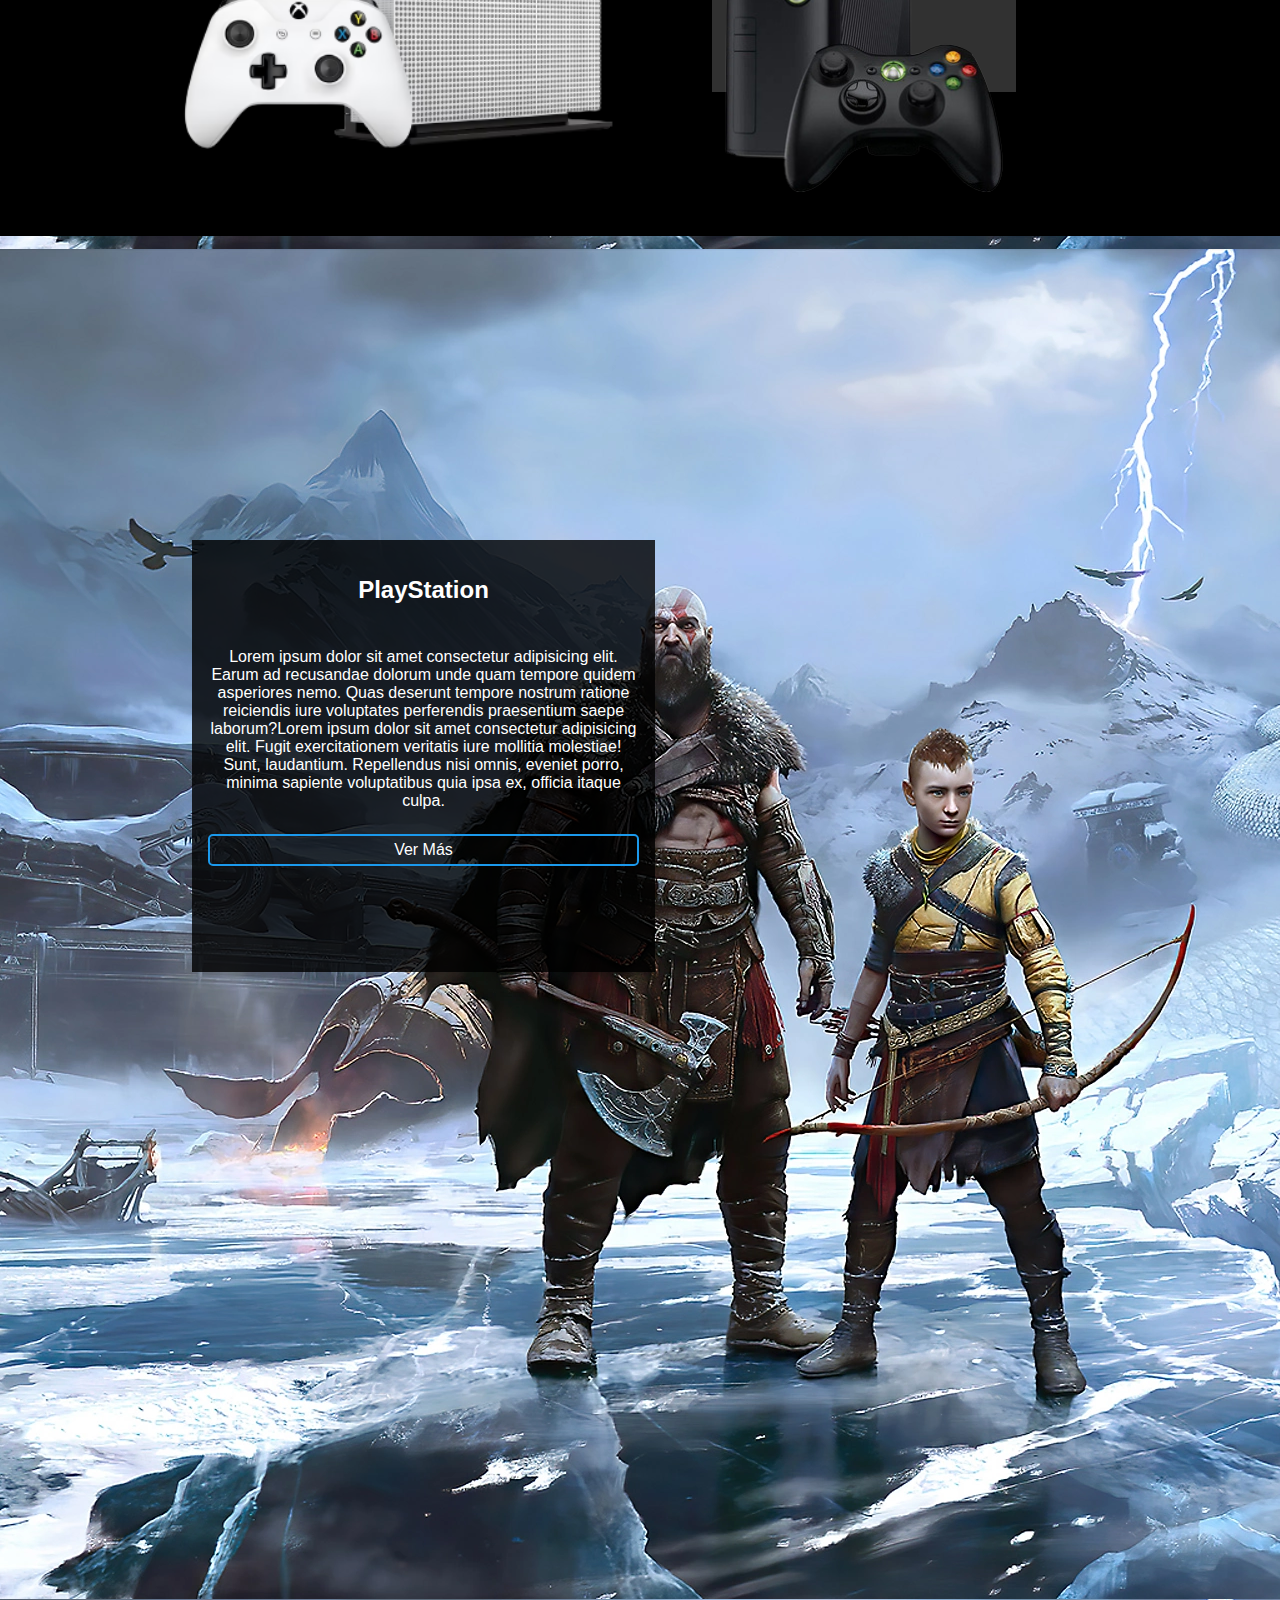
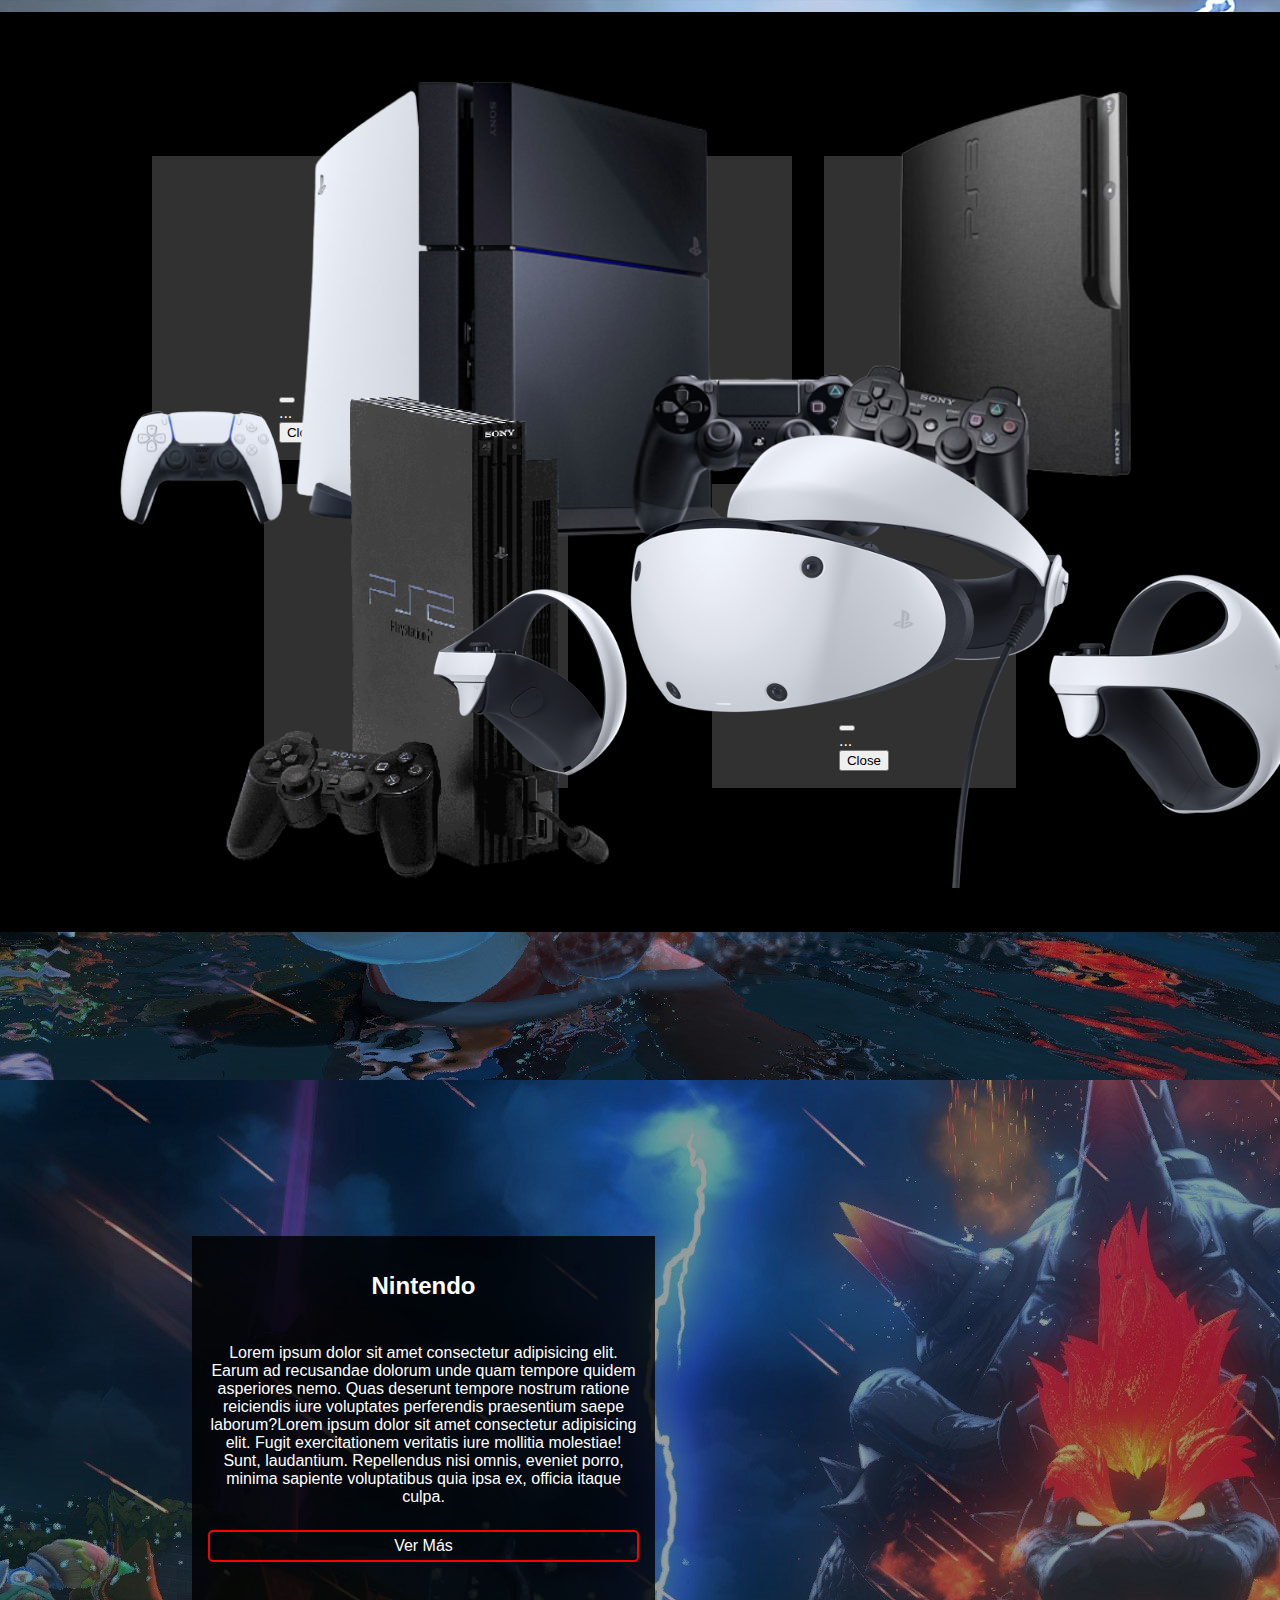
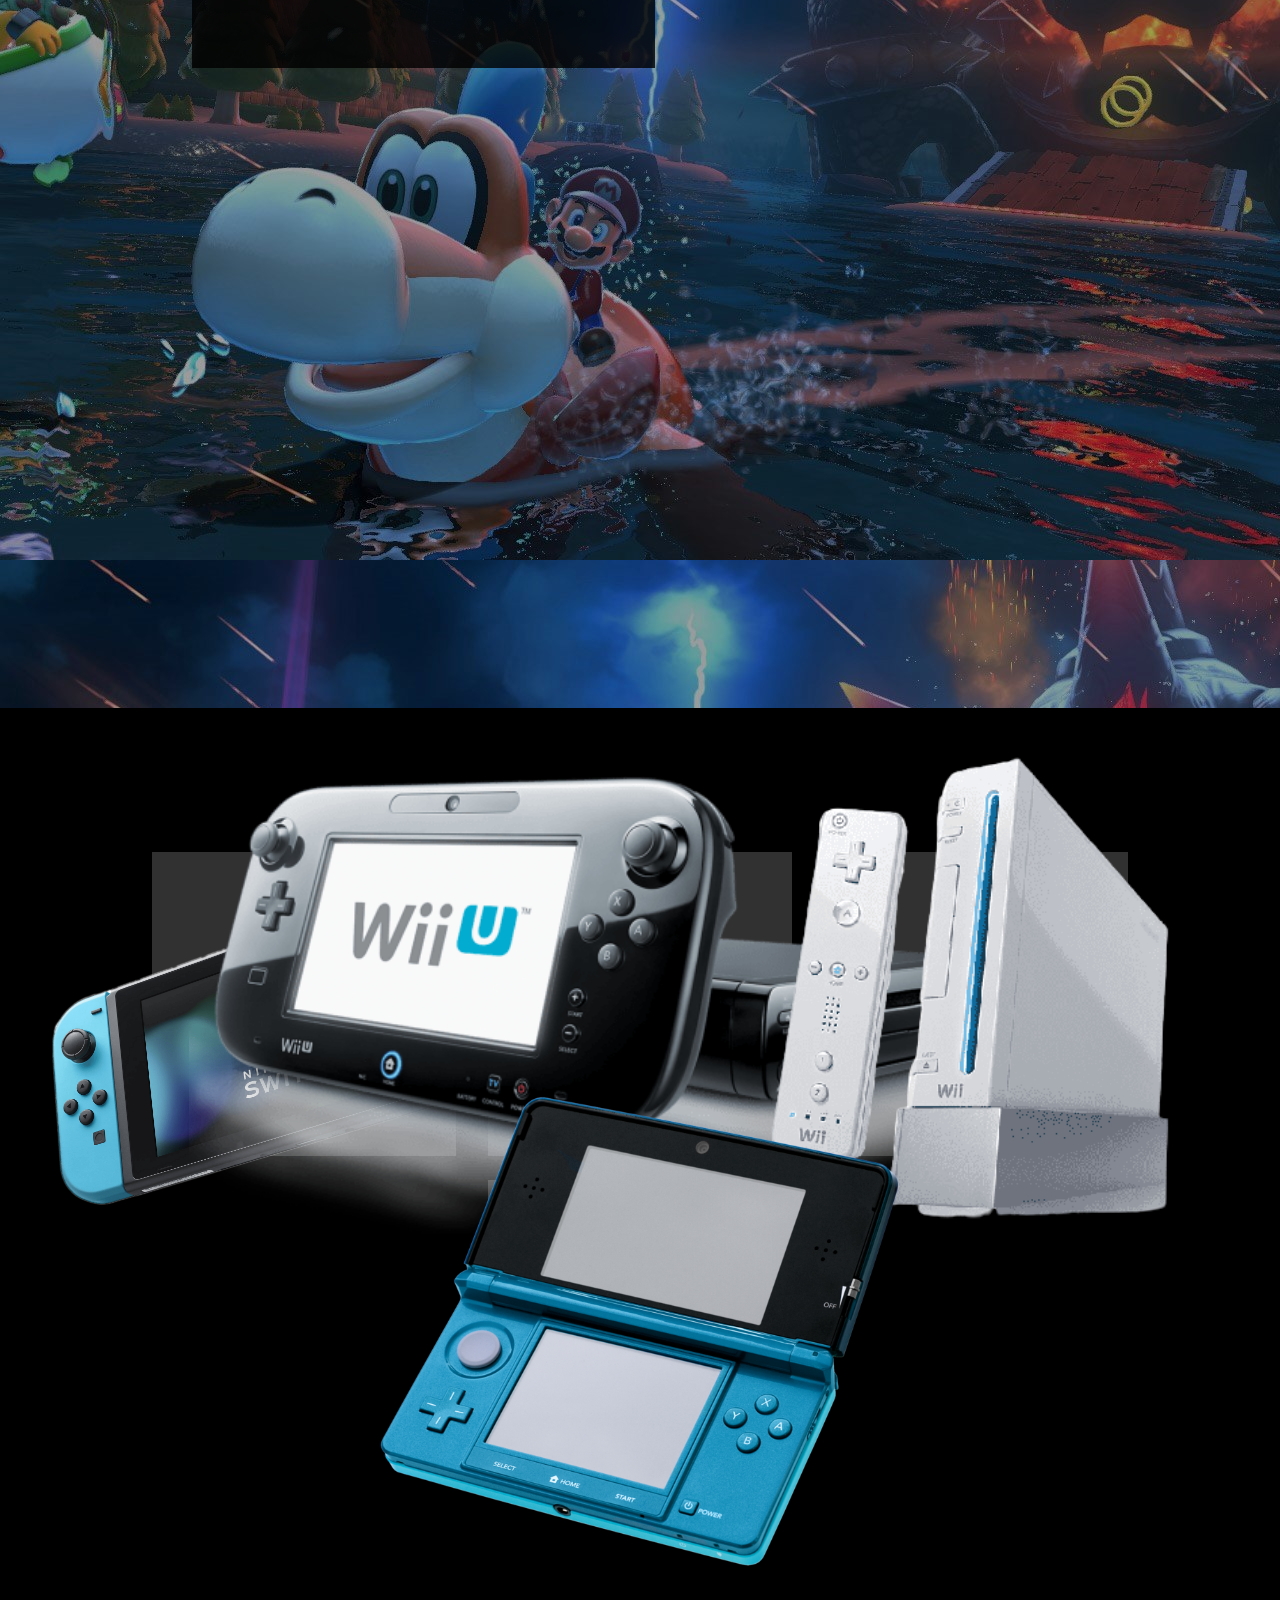
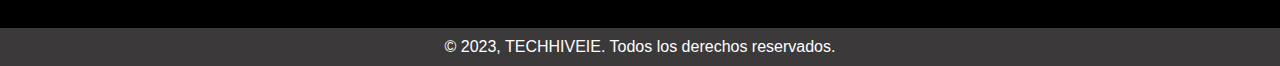
<file: consola.html>
<!DOCTYPE html>
<html lang="en">
<head>
    <meta charset="UTF-8">
    <meta http-equiv="X-UA-Compatible" content="IE=edge">
    <meta name="viewport" content="width=device-width, initial-scale=1.0">
    <title>Consolas</title>
    <link rel="stylesheet" href="style6.css">
    <link href="https://cdn.jsdelivr.net/npm/bootstrap@5.0.2/dist/css/bootstrap.min.css" rel="stylesheet"
    integrity="sha384-EVSTQN3/azprG1Anm3QDgpJLIm9Nao0Yz1ztcQTwFspd3yD65VohhpuuCOmLASjC" crossorigin="anonymous">
  <script src="https://cdn.jsdelivr.net/npm/bootstrap@5.0.2/dist/js/bootstrap.bundle.min.js"
    integrity="sha384-MrcW6ZMFYlzcLA8Nl+NtUVF0sA7MsXsP1UyJoMp4YLEuNSfAP+JcXn/tWtIaxVXM"
    crossorigin="anonymous"></script>
</head>
<body>
    <header>
        <nav class="navbar navbar-expand-lg navbar-dark " style="background-color: #03001c;">
          <div class="container">
            <img class="img-logo" src="img/logo.jpg.png">
            <button class="navbar-toggler" type="button " data-bs-toggle="collapse"
              data-bs-target="#navbarSupportedContent " aria-controls="navbarSupportedContent" aria-expanded="false"
              aria-label="Toggle navigation">
              <span class="navbar-toggler-icon"></span>
            </button>
    
            <div class="collapse navbar-collapse" id="navbarSupportedContent">
              <ul class="navbar-nav ms-auto mb-2 mb-lg-0">
                <li class="nav-item">
                  <a class="nav-link active" href="index.html" tabindex="-1" aria-disabled="true" >Inicio</a>
                </li>
                <li class="nav-item">
                  <a class="nav-link active " href="juegos.html" tabindex="-1" aria-disabled="true" >Juegos</a>
                </li>
                <li class="nav-item">
                  <a class="nav-link active " href="accesorios.html" tabindex="-1" aria-disabled="true" >Accesorios</a>
                <li class="nav-item">
                <a class="nav-link active " href="computadoras.html" tabindex="-1" aria-disabled="true" >Computadoras</a>
                </li>
                <li class="nav-item">
                  <a class="nav-link active" href="ropa.html" tabindex="-1" aria-disabled="true">Ropa</a>
                </li>
                <li class="nav-item">
                  <a class="nav-link active" href="consola.html" tabindex="-1" aria-disabled="true">Consola</a>
                </li>
                <li class="nav-item">
                  <a class="nav-link active" href="contacto.html" tabindex="-1" aria-disabled="true">Contacto</a>
                </li>
              </ul>
            </div>
          </div>
        </nav>
      </header>

<!-- ----------------------INICIO-------------------------------- -->

      <div class="container-fluid">
        <div id="carouselExampleCaptions" class="carousel slide" data-bs-ride="carousel">
          <div class="carousel-indicators">
            <button type="button" data-bs-target="#carouselExampleCaptions" data-bs-slide-to="0" class="active" aria-current="true" aria-label="Slide 1"></button>
            <button type="button" data-bs-target="#carouselExampleCaptions" data-bs-slide-to="1" aria-label="Slide 2"></button>
            <button type="button" data-bs-target="#carouselExampleCaptions" data-bs-slide-to="2" aria-label="Slide 3"></button>
          </div>
          <div class="carousel-inner">
            <div class="carousel-item active">
              <img class="edicion" src="img4/1addb65f-5bdd-43e8-9f37-18ff26147451.jpg" class="d-block w-100" alt="...">
              <div class="carousel-caption d-md-block">
                <h2 >Forza Horizon 5</h2>
                <p style="font-size: 30px;">Explora los dinámicos paisajes de mundo abierto con una acción de conducción ilimitada y divertida en cientos de los mejores autos del mundo.</p>
              </div>
            </div>
            <div class="carousel-item">
              <img class="edicion" src="img4/qpCTTb74VvcbqDjxkBmY4i1G.jpg" class="d-block w-100" alt="...">
              <div class="carousel-caption d-md-block" >
                <h2 class="subT">God of War Ragnarök</h2>
                <p style="font-size: 30px; ">Embárcate en un épico y cordial viaje mientras Kratos y Atreus luchan por aferrarse y soltar.</p>
              </div>
            </div>
            <div class="carousel-item">
              <img class="edicion" src="img4/super-mario-3d-world-bowsers-fury-image-3.jpg" class="d-block w-100" alt="...">
              <div class="carousel-caption d-md-block">
                <h2>Super Mario 3D World + Bowser's Fury</h2>
                <p style="font-size: 30px;">¡Trabaja junto a tus mamigos para explorar y descubrir los objetos coleccionables, o compitan por la corona obteniendo la puntuación más alta, creando así un frenesí amistoso!</p>
              </div>
            </div>
          </div>
          <button class="carousel-control-prev" type="button" data-bs-target="#carouselExampleCaptions" data-bs-slide="prev">
            <span class="carousel-control-prev-icon" aria-hidden="true"></span>
            <span class="visually-hidden">Previous</span>
          </button>
          <button class="carousel-control-next" type="button" data-bs-target="#carouselExampleCaptions" data-bs-slide="next">
            <span class="carousel-control-next-icon" aria-hidden="true"></span>
            <span class="visually-hidden">Next</span>
          </button>
        </div>

<!-- ----------------------OPCIONES------------------------- -->

  <div class="container-fluid padre">
    <h2 style="text-align: center; " class="subT" >Marcas</h2>
        <div class="container-fluid w-6">
          <div class="tarjetas">
            <a class="opt" href="consola.html#xbox">
              <img class="imag" src="img4/1024px-Xbox_one_logo.svg.png" width="200px"  alt="">

            <strong>XBOX</strong>
            </a>
        </div>

        

        <div class="tarjetas">
            <a class="opt" href="consola.html#play">
              <img class="imag" src="img4/1280px-PlayStation_logo.svg.png" width="240px" alt="">
            
            <strong>PlayStation</strong>
            </a>
        </div>

        <div class="tarjetas">
            <a class="opt" href="consola.html#nin">
              <img class="imag" src="img4/mario.png" width="200px" alt="">
            
            <strong>Nintendo</strong>
            </a>
        </div>
        </div>
  </div>

<!-- ------------------------------------------------------------------------------- -->

<div class="contPrim">
  <div class="capa">
    <h2 id="xbox">Xbox</h2>
    <p>Lorem ipsum dolor sit amet consectetur adipisicing elit. Earum ad recusandae dolorum unde quam tempore quidem asperiores nemo. Quas deserunt tempore nostrum ratione reiciendis iure voluptates perferendis praesentium saepe laborum?Lorem ipsum dolor sit amet consectetur adipisicing elit. Fugit exercitationem veritatis iure mollitia molestiae! Sunt, laudantium. Repellendus nisi omnis, eveniet porro, minima sapiente voluptatibus quia ipsa ex, officia itaque culpa.</p>

    <a class="botonxbox">Ver Más</a>
  </div>
</div>

  <div class="container-fluid padre">
    <div class="venta">
      <div class="v">

      </div>  
    </div>
  </div> 


  <div class="contPrimp">
    <div class="conatiner capa">
      <h2 id="play">PlayStation</h2>
      <p>Lorem ipsum dolor sit amet consectetur adipisicing elit. Earum ad recusandae dolorum unde quam tempore quidem asperiores nemo. Quas deserunt tempore nostrum ratione reiciendis iure voluptates perferendis praesentium saepe laborum?Lorem ipsum dolor sit amet consectetur adipisicing elit. Fugit exercitationem veritatis iure mollitia molestiae! Sunt, laudantium. Repellendus nisi omnis, eveniet porro, minima sapiente voluptatibus quia ipsa ex, officia itaque culpa.</p>
  
      <a class="botonxbox1">Ver Más</a>
    </div>
  </div>

  <div class="container-fluid padre">
    <div class="venta">
      <div class="v1">

      </div>  
    </div>
  </div> 

  
  <div class="contPrimp3">
    <div class="capa">
      <h2 id="nin">Nintendo</h2>
      <p>Lorem ipsum dolor sit amet consectetur adipisicing elit. Earum ad recusandae dolorum unde quam tempore quidem asperiores nemo. Quas deserunt tempore nostrum ratione reiciendis iure voluptates perferendis praesentium saepe laborum?Lorem ipsum dolor sit amet consectetur adipisicing elit. Fugit exercitationem veritatis iure mollitia molestiae! Sunt, laudantium. Repellendus nisi omnis, eveniet porro, minima sapiente voluptatibus quia ipsa ex, officia itaque culpa.</p>
  
      <a class="botonxbox3">Ver Más</a>
    </div>
  </div>

  
  <div class="container-fluid padre">
    <div class="venta">
      <div class="v2">

       

          
    </div>

      </div>  
    </div>
  </div> 



      <footer>
        © 2023, TECHHIVEIE. Todos los derechos reservados.
      </footer>

      <script src="javascript/dbJuegos.js"></script>
      <script src="javascript/Consolas.js"></script>
</body>
</html>
</file>
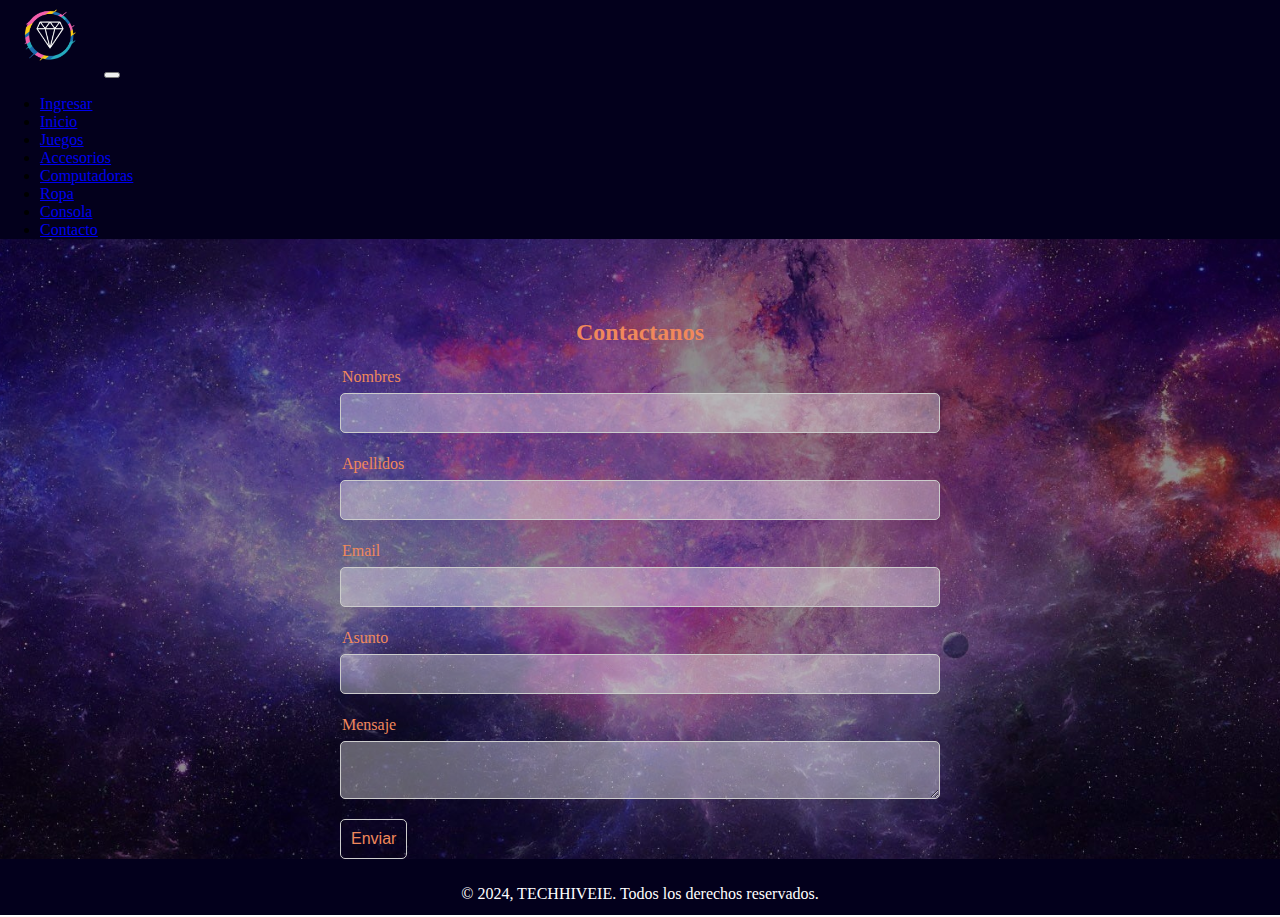
<file: contacto.html>
<!DOCTYPE html>
<html lang="en">

<head>
  <meta charset="UTF-8">
  <meta http-equiv="X-UA-Compatible" content="IE=edge">
  <meta name="viewport" content="width=device-width, initial-scale=1.0">
  <title>Contactanos</title>
  <link rel="stylesheet" href="style5.css">
  <link href="https://cdn.jsdelivr.net/npm/bootstrap@5.0.2/dist/css/bootstrap.min.css" rel="stylesheet"
    integrity="sha384-EVSTQN3/azprG1Anm3QDgpJLIm9Nao0Yz1ztcQTwFspd3yD65VohhpuuCOmLASjC" crossorigin="anonymous">
  <script src="https://cdn.jsdelivr.net/npm/bootstrap@5.0.2/dist/js/bootstrap.bundle.min.js"
    integrity="sha384-MrcW6ZMFYlzcLA8Nl+NtUVF0sA7MsXsP1UyJoMp4YLEuNSfAP+JcXn/tWtIaxVXM"
    crossorigin="anonymous"></script>
</head>

<body>
  <header>
    <nav class="navbar navbar-expand-lg navbar-dark " style="background-color: #03001c;">
      <div class="container">
        <img class="img-logo" src="img3/logo.jpg.png">
        <button class="navbar-toggler" type="button " data-bs-toggle="collapse" data-bs-target="#navbarSupportedContent "
          aria-controls="navbarSupportedContent" aria-expanded="false" aria-label="Toggle navigation">
          <span class="navbar-toggler-icon"></span>
        </button>

        <div class="collapse navbar-collapse" id="navbarSupportedContent">
          <ul class="navbar-nav ms-auto mb-2 mb-lg-0">
            <li class="nav-item">
              <a class="nav-link active" href="login.html" tabindex="-1" aria-disabled="true">Ingresar</a>
            </li>
            <li class="nav-item ">
              <a class="nav-link active" href="index.html" tabindex="-1" aria-disabled="true"
                style="justify-content: center;">Inicio</a>
            </li>
            <li class="nav-item">
              <a class="nav-link active " href="juegos.html" tabindex="-1" aria-disabled="true">Juegos</a>
            </li>
            <li class="nav-item">
              <a class="nav-link active " href="accesorios.html" tabindex="-1" aria-disabled="true">Accesorios</a>
            <li class="nav-item">
              <a class="nav-link active " href="computadoras.html" tabindex="-1" aria-disabled="true">Computadoras</a>
            </li>
            <li class="nav-item">
              <a class="nav-link active" href="ropa.html" tabindex="-1" aria-disabled="true">Ropa</a>
            </li>
            <li class="nav-item">
              <a class="nav-link active" href="consola.html" tabindex="-1" aria-disabled="true">Consola</a>
            </li>
            <li class="nav-item">
              <a class="nav-link active" href="contacto.html" tabindex="-1" aria-disabled="true">Contacto</a>
            </li>
          </ul>
        </div>
      </div>
    </nav>
  </header>
  <!----------------------------------------------------- -->
  <div class="container-fluid">
    <div class="contact-form">
      <h2>Contactanos</h2>
      <form id="contactForm">
        <div class="form-group">
          <label for="first-name">Nombres</label>
          <input type="text" id="first-name" name="first-name" required>
        </div>
        <div class="form-group">
          <label for="last-name">Apellidos</label>
          <input type="text" id="last-name" name="last-name" required>
        </div>
        <div class="form-group">
          <label for="email">Email</label>
          <input type="email" id="email" name="email" required>
        </div>
        <div class="form-group">
          <label for="subject">Asunto</label>
          <input type="text" id="subject" name="subject" required>
        </div>
        <div class="form-group">
          <label for="message">Mensaje</label>
          <textarea id="message" name="message" required></textarea>
        </div>
        <button type="submit">Enviar</button>
      </form>
    </div>
  </div>
  <footer>
    <p>© 2024, TECHHIVEIE. Todos los derechos reservados.</p>
  </footer>

  <script src="javascript/contacto.js"></script>

</body>

</html>
</file>
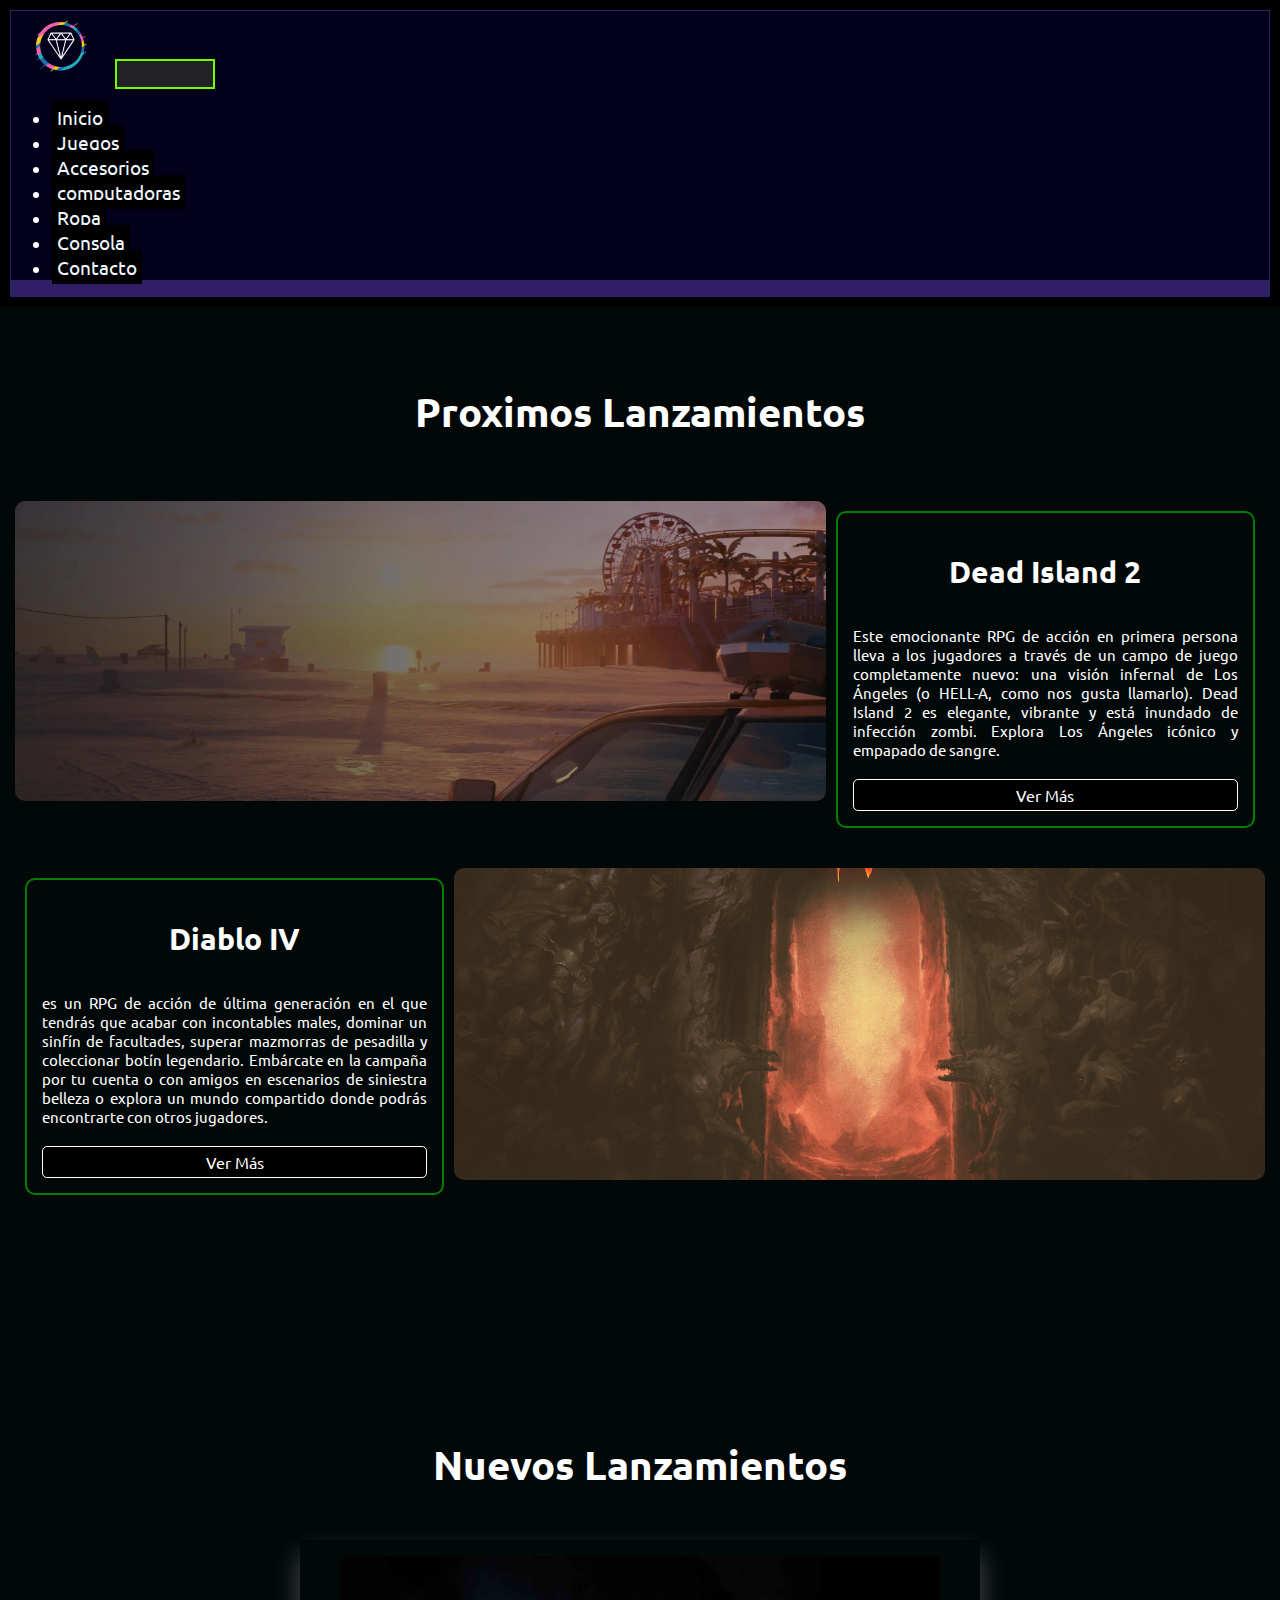
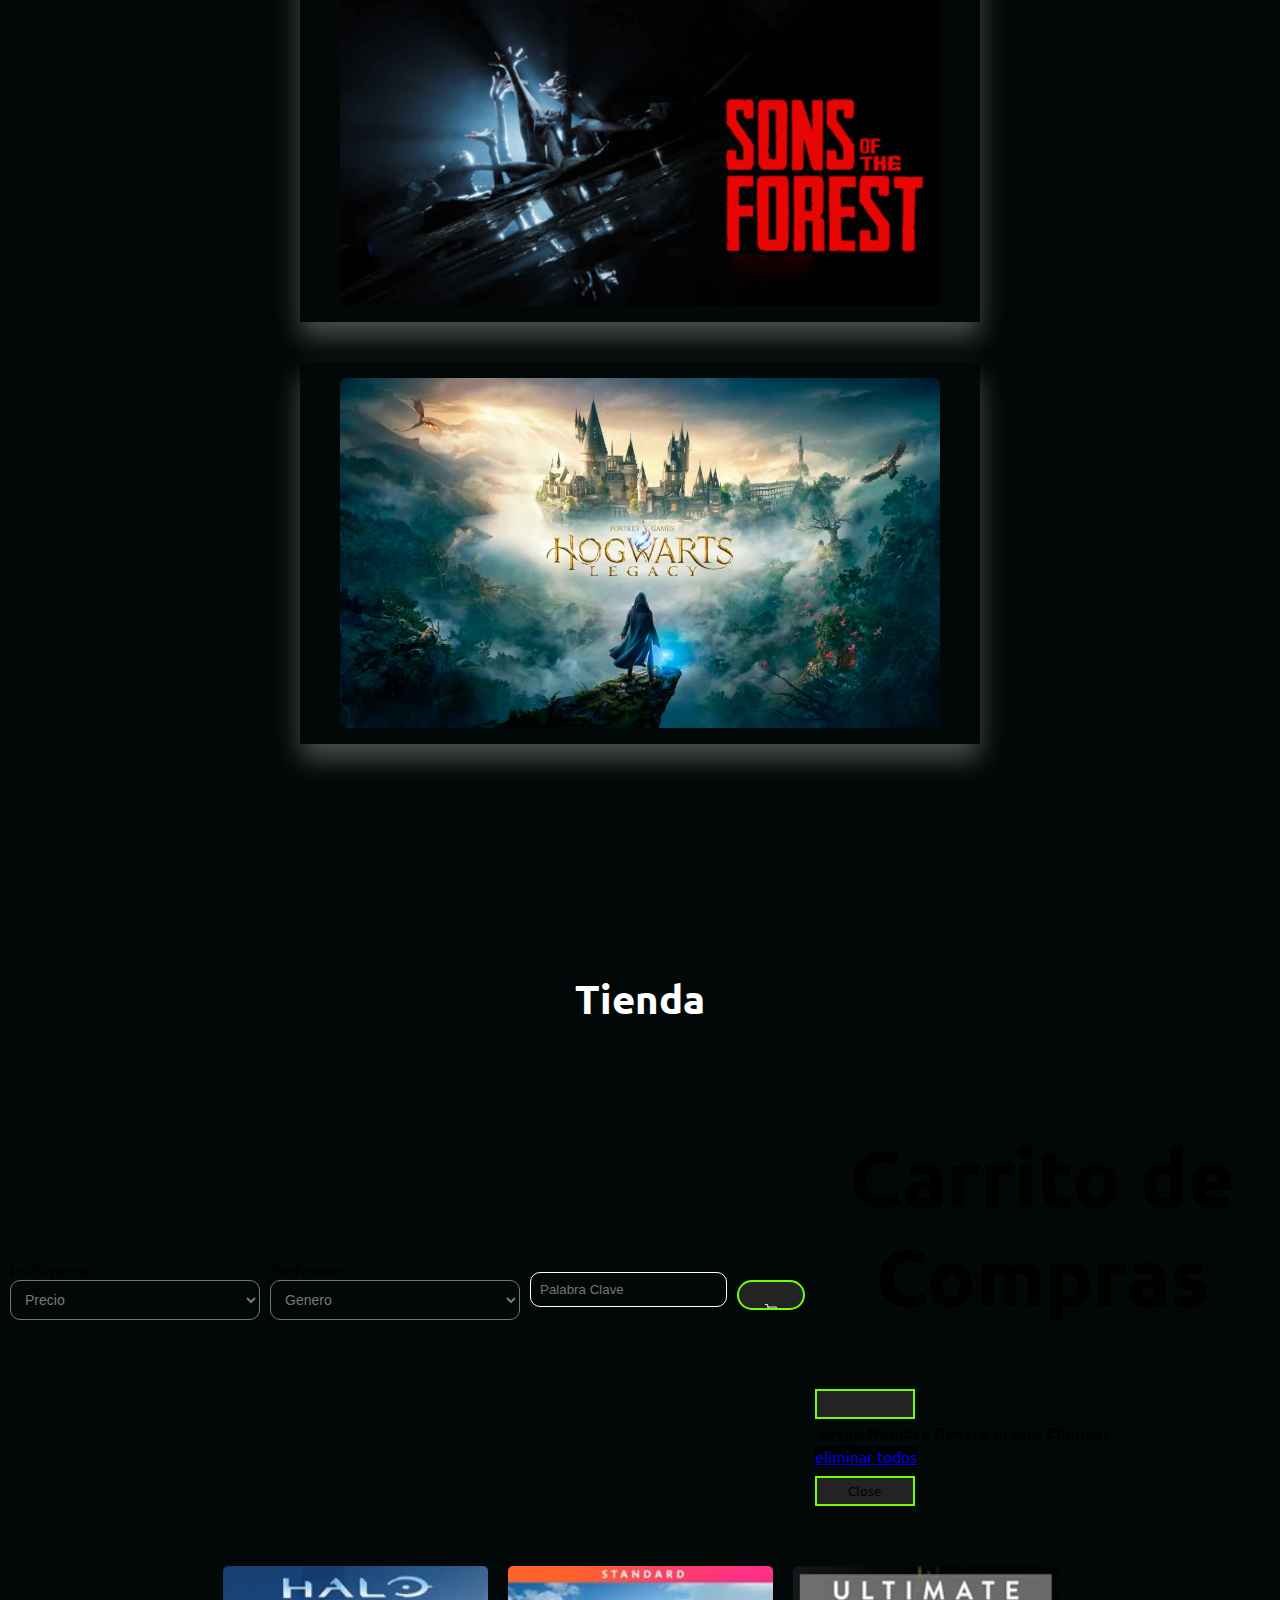
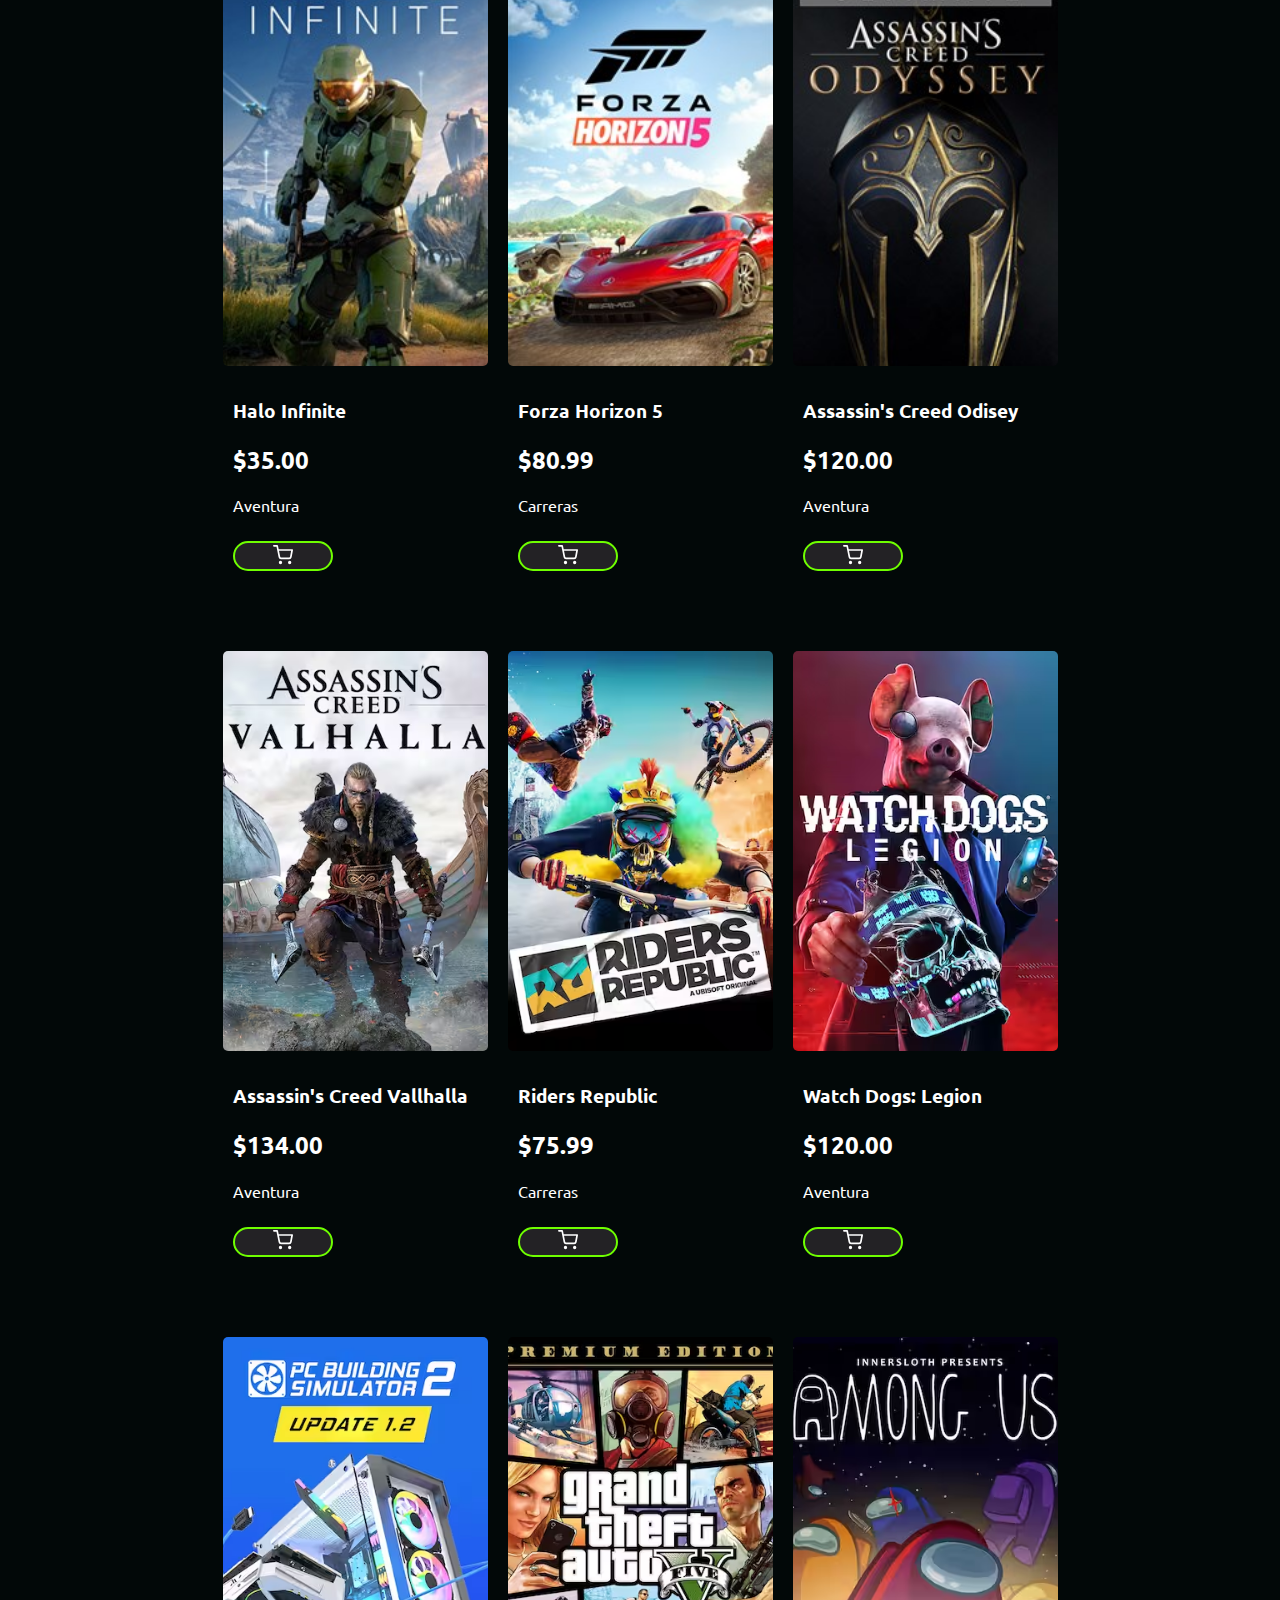
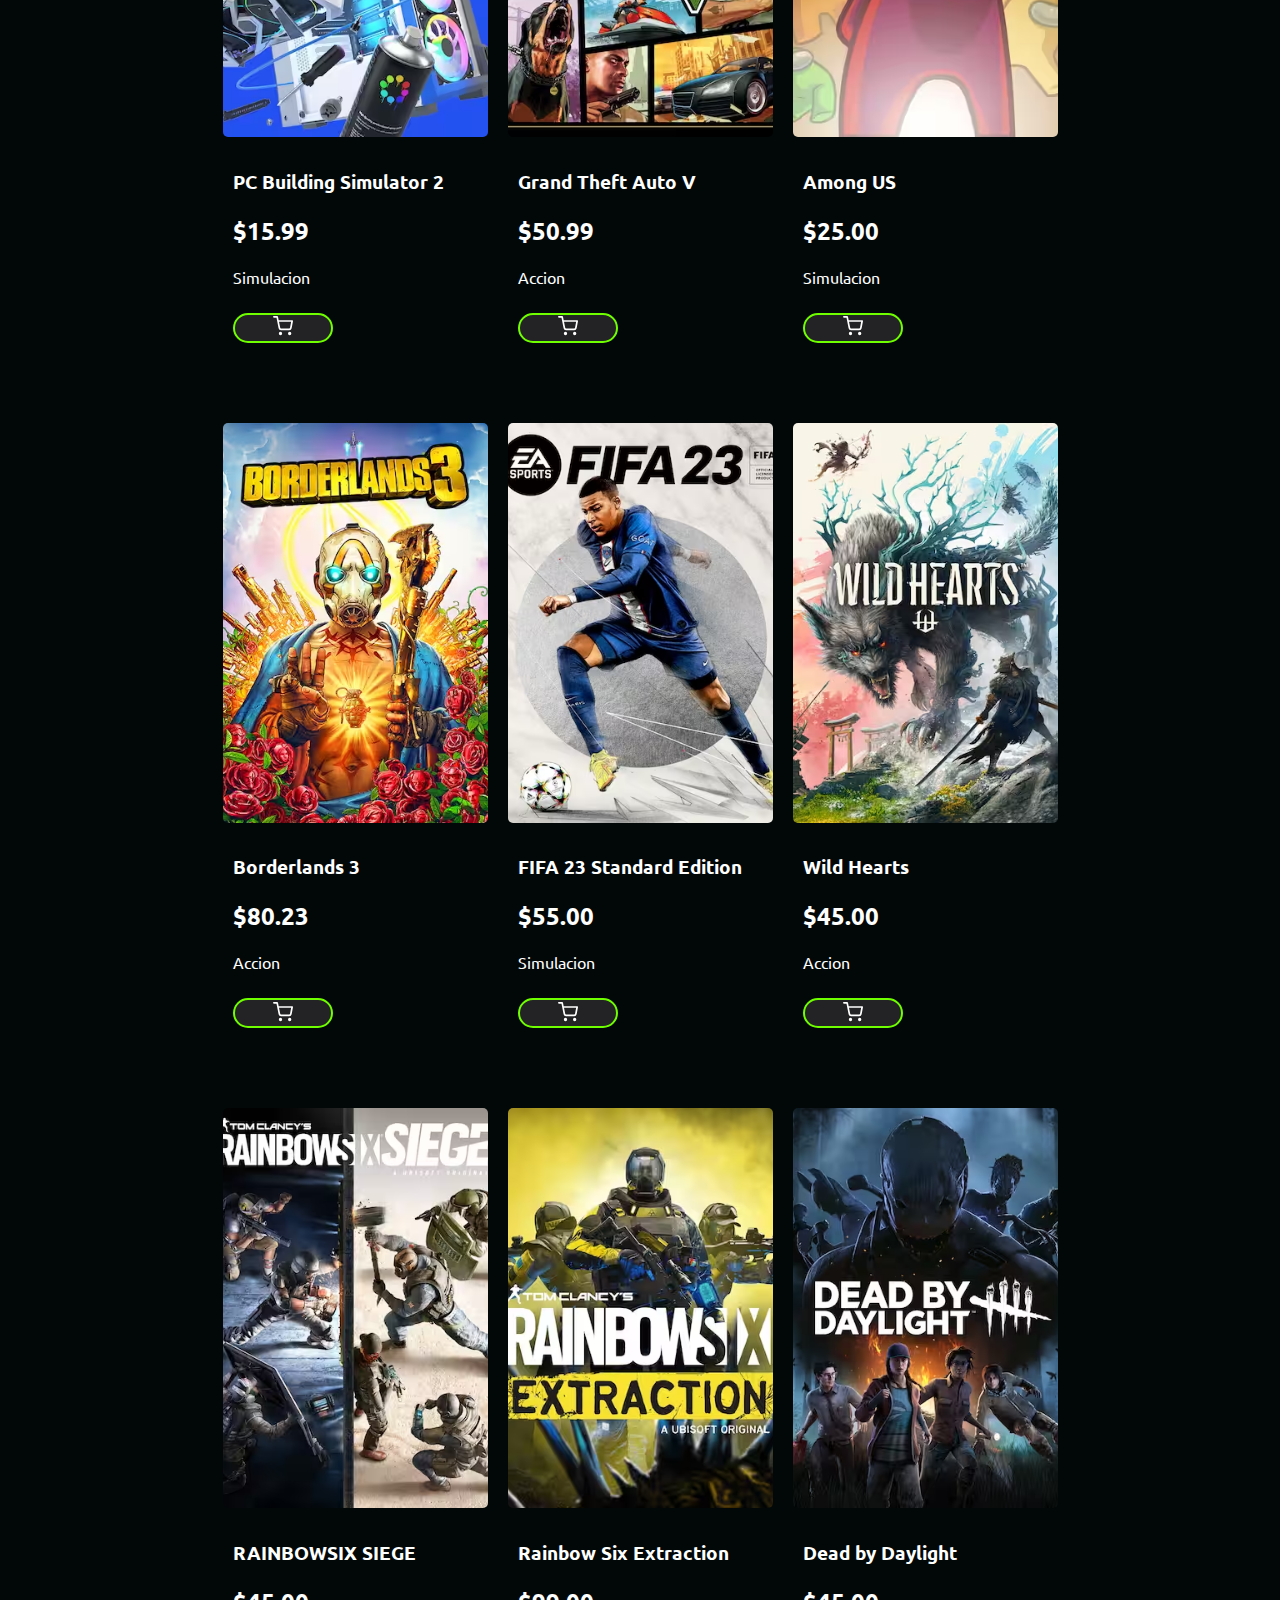
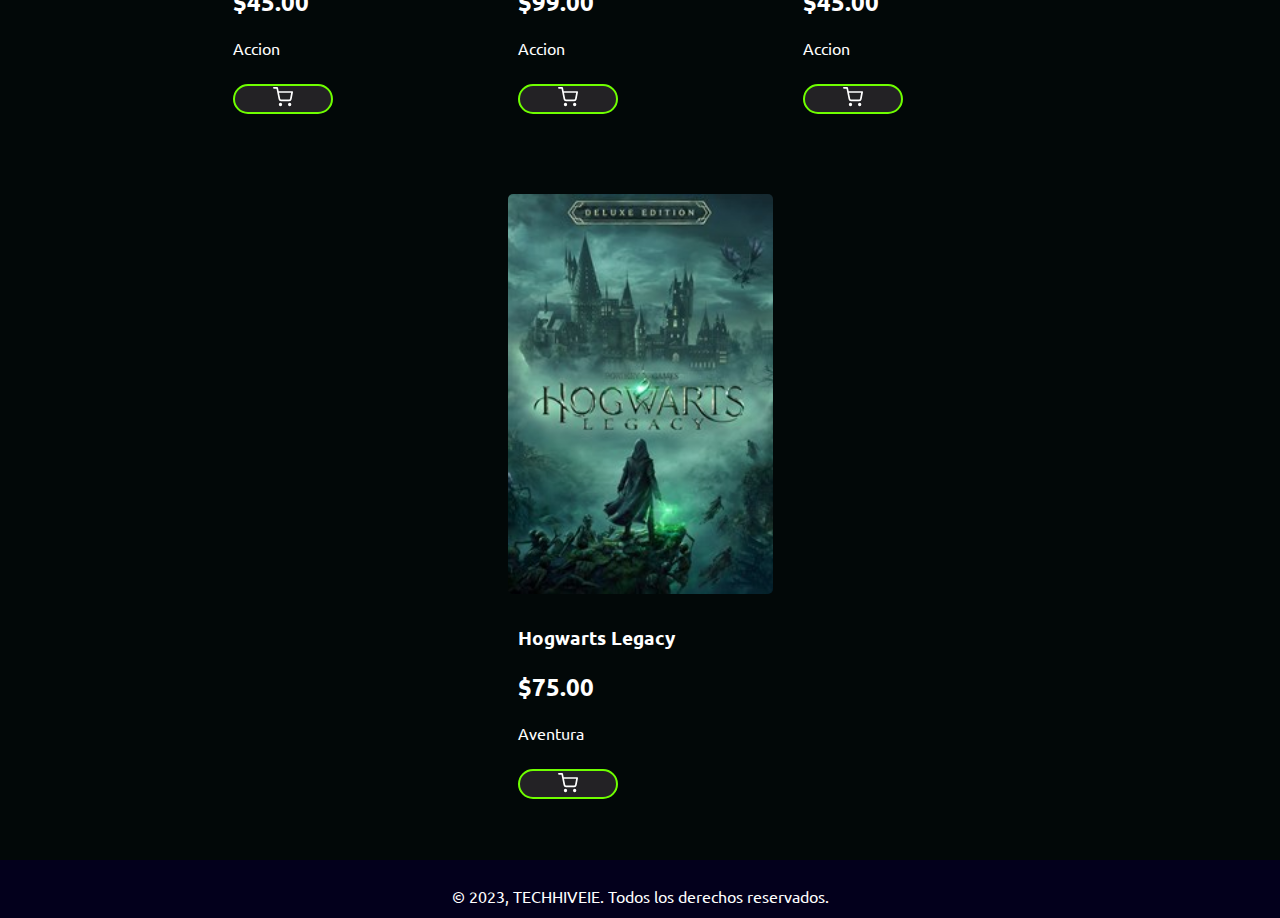
<file: juegos.html>
<!DOCTYPE html>
<html>

<head>
    <title>Video Games</title>
    <link rel="shortcut icon" href="img/logo.jpg.png" type="image/x-icon">
    <link href="https://fonts.googleapis.com/css2?family=Ubuntu:wght@700&display=swap" rel="stylesheet">
    <link href="https://cdn.jsdelivr.net/npm/bootstrap@5.0.2/dist/css/bootstrap.min.css" rel="stylesheet"
        integrity="sha384-EVSTQN3/azprG1Anm3QDgpJLIm9Nao0Yz1ztcQTwFspd3yD65VohhpuuCOmLASjC" crossorigin="anonymous">
    <link rel="stylesheet" href="style2.css">
    <script src="https://cdn.jsdelivr.net/npm/bootstrap@5.0.2/dist/js/bootstrap.bundle.min.js"
        integrity="sha384-MrcW6ZMFYlzcLA8Nl+NtUVF0sA7MsXsP1UyJoMp4YLEuNSfAP+JcXn/tWtIaxVXM"
        crossorigin="anonymous"></script>
        <!-- <script src="javascript/funJuegos.js"></script> -->
</head>

<body>
    <header>
        <nav class="navbar navbar-expand-lg navbar-dark " style="background-color: #03001c;">
            <div class="container">
                <img class="img-logo" src="img/logo.jpg.png">
                <button class="navbar-toggler" type="button " data-bs-toggle="collapse"
                    data-bs-target="#navbarSupportedContent " aria-controls="navbarSupportedContent"
                    aria-expanded="false" aria-label="Toggle navigation">
                    <span class="navbar-toggler-icon"></span>
                </button>

                <div class="collapse navbar-collapse" id="navbarSupportedContent">
                    <ul class="navbar-nav ms-auto mb-2 mb-lg-0">
                        <li class="nav-item">
                            <a class="nav-link active" href="index.html" tabindex="-1" aria-disabled="true"
                                style="font-size:larger; border-radius: 0px;">Inicio</a>
                        </li>
                        <li class="nav-item">
                            <a class="nav-link active " href="juegos.html" tabindex="-1" aria-disabled="true"
                                style="font-size:larger; border-radius: 0px;">Juegos</a>
                        </li>
                        <li class="nav-item">
                            <a class="nav-link active " href="accesorios.html" tabindex="-1" aria-disabled="true"
                                style="font-size:larger; border-radius: 0px;">Accesorios</a>
                        <li class="nav-item">
                        <a class="nav-link active " href="computadoras.html" tabindex="-1" aria-disabled="true"
                            style="font-size:larger; border-radius: 0px;">computadoras</a>
                        </li>
                        <li class="nav-item">
                            <a class="nav-link active" href="ropa.html" tabindex="-1" aria-disabled="true"style="font-size:larger; border-radius: 0px;">Ropa</a>
                          </li>
                          <li class="nav-item">
                            <a class="nav-link active" href="consola.html" tabindex="-1" aria-disabled="true"style="font-size:larger; border-radius: 0px;">Consola</a>
                          </li>
                          <li class="nav-item">
                            <a class="nav-link active" href="contacto.html" tabindex="-1" aria-disabled="true"style="font-size:larger; border-radius: 0px;">Contacto</a>
                          </li>
                    </ul>
                </div>
            </div>
        </nav>
    </header>

    <!--------------------INICIO--------------------------->

    <div class="contPadre">
        <h2 class="subt" style="color: white;">Proximos Lanzamientos</h2>
        <div class="contInfo">
            <div class="w-80">
                <img src="img2/agc-hero-2560w-2x1-v2.webp" alt="" height="300px" class="w-100 obj-cover sombra">
            </div>
            <div class="w-40 border-verde">
                <h2 class="subt2 titulosInicio">Dead Island 2</h2>
                <p class="text-white">Este emocionante RPG de acción en primera persona lleva a los jugadores a través
                    de un campo de juego completamente nuevo: una visión infernal de Los Ángeles (o HELL-A, como nos
                    gusta llamarlo). Dead Island 2 es elegante, vibrante y está inundado de infección zombi. Explora Los
                    Ángeles icónico y empapado de sangre.</p>

                <a class="links" target="_blank" href="https://deadisland.com/">Ver Más</a>
            </div>
        </div>
        <div class="contInfo " style="flex-direction: row-reverse;">
            <div class="w-80">
                <img src="img2/diablo_4.jpg" alt="NO FOUND" style="max-height: 312px;" class="w-100 obj-cover">
            </div>
            <div class="w-40 border-verde">
                <h2 class="subt2 titulosInicio">Diablo IV</h2>
                <p class="text-white">es un RPG de acción de última generación en el que tendrás que acabar con incontables males, dominar un sinfín de facultades, superar mazmorras de pesadilla y coleccionar botín legendario. Embárcate en la campaña por tu cuenta o con amigos en escenarios de siniestra belleza o explora un mundo compartido donde podrás encontrarte con otros jugadores.</p>
                <a class="links" target="_blank" href="https://diablo4.blizzard.com/es-es/">Ver Más</a>
            </div>
        </div>
    </div>


    <!------------------------------NUEVO---------------------------------------->

    <div class="encaV" id="n">
        <h2 class="subt">Nuevos Lanzamientos</h2>
    </div>

    <div class="novedades">
        <div class="cont1">
            <figure>
                <img class="imag" src="img2/The forest.png" alt="NO FOUND">
                <div class="capa">
                    <h3>Sons of The Forest</h3>
                    <p>Enviado a buscar a un multimillonario desaparecido en una isla remota, te encuentras en un
                    infierno infestado de caníbales.</p>
                </div>
            </figure>


        </div>

        <div class="cont1">
            <figure>
                <img class="imag" src="img2/other.avif" alt="NO FOUND">
                <div class="capa">
                    <h3>Hogwarts Legacy</h3>
                    <p>Es un juego de rol inmersivo en mundo abierto que se inspira de los libros de la saga Harry
                        Potter. Disfruta del Hogwarts del siglo XIX.</p>
                </div>
            </figure>
        </div>

    </div>

    <!-----------------------VENTA----------------------------->

    

    <div class="encaV" id="n">
        <h2 id="tienda"class="subt">Tienda</h2>
    </div>

    <div class="filtro">
        <div class="col-auto">
            <label class="visually-hidden" for="autoSizingSelect">Preference</label>
            <select class="form-select tamañoInput" id="precio">
                <option value="">Precio</option>
                <!-- <option >One</option>
                <option >Two</option>
                <option >Three</option> -->
            </select>
        </div>  

        <div class="col-auto">
            <label class="visually-hidden" for="autoSizingSelect">Preference</label>
            <select class="form-select tamañoInput" id="genero">
                <option value="">Genero</option>
                <option >Accion</option>
                <option >Simulacion</option>
                <option >Aventura</option>
            </select>
        </div>

        <form>
            <input class="caja" id="buscarJuegos" type="text" placeholder="Palabra Clave">
        </form>
        <!-- Button trigger modal -->
        <button style="border-radius: 100px;" data-bs-toggle="modal" data-bs-target="#exampleModal">
            <div class="default-btn">
              <svg class="css-i6dzq1" stroke-linejoin="round" stroke-linecap="round" fill="none" stroke-width="2" stroke="white" height="20" width="20" viewBox="0 0 24 24"><circle r="1" cy="21" cx="9"></circle><circle r="1" cy="21" cx="20"></circle><path d="M1 1h4l2.68 13.39a2 2 0 0 0 2 1.61h9.72a2 2 0 0 0 2-1.61L23 6H6"></path></svg>
              
            </div>
            <div class="hover-btn">
              <span>Ver Carrito</span>
            </div>
          </button>
         
         
  <!-- Modal -->
   <!--  inicio modal -->
  <!-- Modal -->
  <div class="modal fade  bg-seconday" id="exampleModal" tabindex="-1" aria-labelledby="exampleModalLabel" aria-hidden="true">
    <div class="modal-dialog modal-lg">
      <div class="modal-content">
        <div class="modal-header bg-success">
          <h1 class="modal-title fs-3" id="exampleModalLabel">Carrito de Compras</h1>
          <button type="button" class="btn-close" data-bs-dismiss="modal" aria-label="Close"></button>
        </div>
        <div class="modal-body bg-secondary" >
            <table  id="deletelistCard" class="table table-dark">
                <thead>
                  <tr>

                    <th>
                      Juego
                    </th>
                    <th>
                        Nombre
                    </th>
                    <th>
                      Genero
                    </th>
                    <th>
                      precio
                    </th>
                    <th>
                      Eliminar
                    </th>
                    
                  </tr>
                </thead>
                <tbody id="tbodie">
      
                </tbody>
                </table>
                <a href="#tienda"  class="btn btn-danger"id="cleanCard">eliminar todos </a>
        </div>
        <div class="modal-footer bg-success">
          <button type="button" class="btn btn-danger" data-bs-dismiss="modal">Close</button>
        </div>
      </div>
    </div>
  </div>
          
    </div>

    <div class="venta">
        <div class="V" id="ventaJuegos">
          
        </div>
    </div>
   
  <!-- fin modal -->
    
    <!-------------------------------Juegos venta-------------------------------------->

    <footer>
        <p>© 2023, TECHHIVEIE. Todos los derechos reservados.</p>
    </footer>
    
      
    <script src="javascript/dbJuegos.js"></script>
    <script src="javascript/Juegos.js"></script>
    
</body>

</html>
</file>
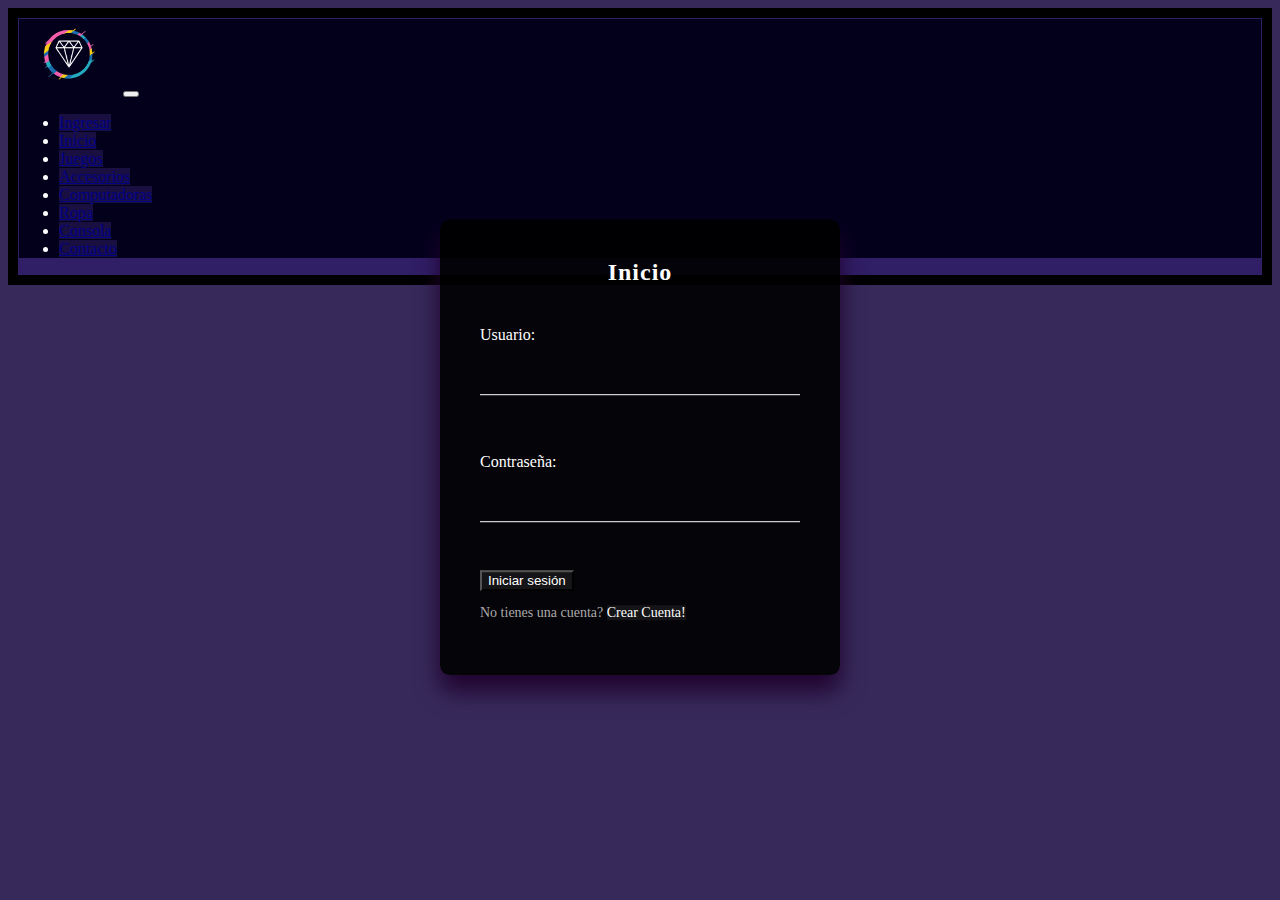
<file: login.html>
<!DOCTYPE html>
<html lang="en">
<head>
    <meta charset="UTF-8">
    <meta http-equiv="X-UA-Compatible" content="IE=edge">
    <meta name="viewport" content="width=device-width, initial-scale=1.0">
    <title>Inicio de Sesión</title>
    <link rel="stylesheet" href="style8.css">
    <link href="https://cdn.jsdelivr.net/npm/bootstrap@5.0.2/dist/css/bootstrap.min.css" rel="stylesheet"
        integrity="sha384-EVSTQN3/azprG1Anm3QDgpJLIm9Nao0Yz1ztcQTwFspd3yD65VohhpuuCOmLASjC" crossorigin="anonymous">
    <script src="https://cdn.jsdelivr.net/npm/bootstrap@5.0.2/dist/js/bootstrap.bundle.min.js"
        integrity="sha384-MrcW6ZMFYlzcLA8Nl+NtUVF0sA7MsXsP1UyJoMp4YLEuNSfAP+JcXn/tWtIaxVXM"
        crossorigin="anonymous"></script>
</head>
<body>
    <header>
        <nav class="navbar navbar-expand-lg navbar-dark" style="background-color: #03001c;">
            <div class="container">
                <img class="img-logo" src="img/logo.jpg.png" alt="Logo">
                <button class="navbar-toggler" type="button" data-bs-toggle="collapse"
                    data-bs-target="#navbarSupportedContent" aria-controls="navbarSupportedContent" aria-expanded="false"
                    aria-label="Toggle navigation">
                    <span class="navbar-toggler-icon"></span>
                </button>

                <div class="collapse navbar-collapse" id="navbarSupportedContent">
                    <ul class="navbar-nav ms-auto mb-2 mb-lg-0">
                      <li class="nav-item">
                        <a class="nav-link active" href="login.html" tabindex="-1" aria-disabled="true" >Ingresar</a>
                      </li>
                      <li class="nav-item">
                        <a class="nav-link active" href="index.html" tabindex="-1" aria-disabled="true" >Inicio</a>
                      </li>
                      <li class="nav-item">
                        <a class="nav-link active " href="juegos.html" tabindex="-1" aria-disabled="true" >Juegos</a>
                      </li>
                      <li class="nav-item">
                        <a class="nav-link active " href="accesorios.html" tabindex="-1" aria-disabled="true" >Accesorios</a>
                      <li class="nav-item">
                      <a class="nav-link active " href="computadoras.html" tabindex="-1" aria-disabled="true" >Computadoras</a>
                      </li>
                      <li class="nav-item">
                        <a class="nav-link active" href="ropa.html" tabindex="-1" aria-disabled="true">Ropa</a>
                      </li>
                      <li class="nav-item">
                        <a class="nav-link active" href="consola.html" tabindex="-1" aria-disabled="true">Consola</a>
                      </li>
                      <li class="nav-item">
                        <a class="nav-link active" href="contacto.html" tabindex="-1" aria-disabled="true">Contacto</a>
                      </li>
                    </ul>
                  </div>
            </div>
        </nav>
    </header>

    <div id="mi-elemento">
        <div class="login-box">
            <p>Inicio</p>
            <form>
                <div class="user-box">
                    <label for="usuario">Usuario:</label>
                    <input class="usuario" type="text" id="usuario" name="usuario">
                </div>
                <br>
                <div class="user-box">
                    <label for="contrasena">Contraseña:</label>
                    <input class="contraseña" type="password" id="contrasena" name="contrasena">
                </div>
                <br>
                <button class="botonn" type="button" onclick="iniciarSesion()">Iniciar sesión</button>
            </form>
            <p>No tienes una cuenta? <a href="#" class="a2" onclick="mostrarRegistro()">Crear Cuenta!</a></p>
        </div>
    </div>

   
    <div id="registro-box" style="display: none;">
        <div class="login-box"> 
            <p>Crear Cuenta</p>
            <form>
                <div class="user-box">
                    <label for="nuevo-usuario">Nuevo Usuario:</label>
                    <input class="usuario" type="text" id="nuevo-usuario" name="nuevo-usuario">
                </div>
                <br>
                <div class="user-box">
                    <label for="nueva-contrasena">Nueva Contraseña:</label>
                    <input class="contraseña" type="password" id="nueva-contrasena" name="nueva-contrasena">
                </div>
                <br>
                <button class="botonn" type="button" onclick="crearCuenta()">Crear Cuenta</button>
            </form>
            <p>Ya tienes una cuenta? <a href="#" class="a2" onclick="mostrarLogin()">Iniciar Sesión!</a></p>
        </div> 
    </div>

    <script src="https://code.jquery.com/jquery-3.6.4.min.js"></script>
    <script src="javascript/main.js"></script>
</body>
</html>
</file>
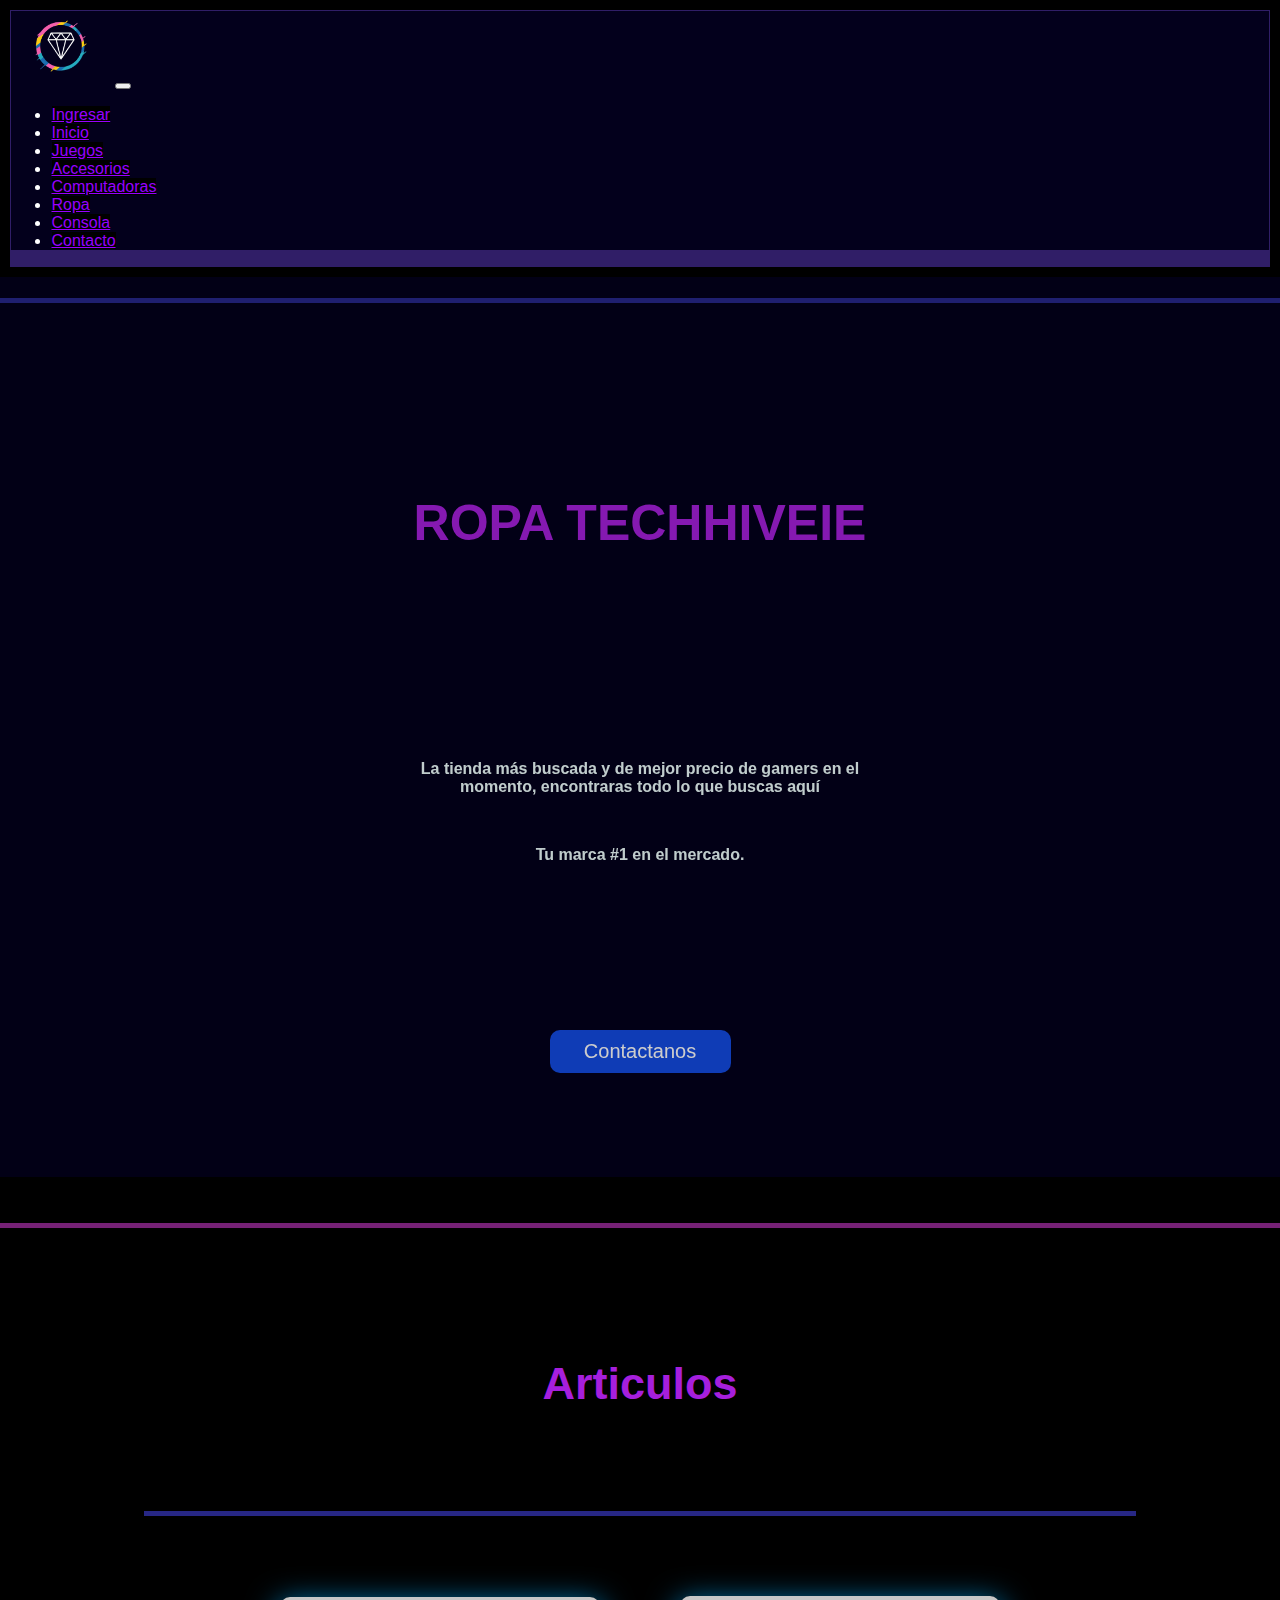
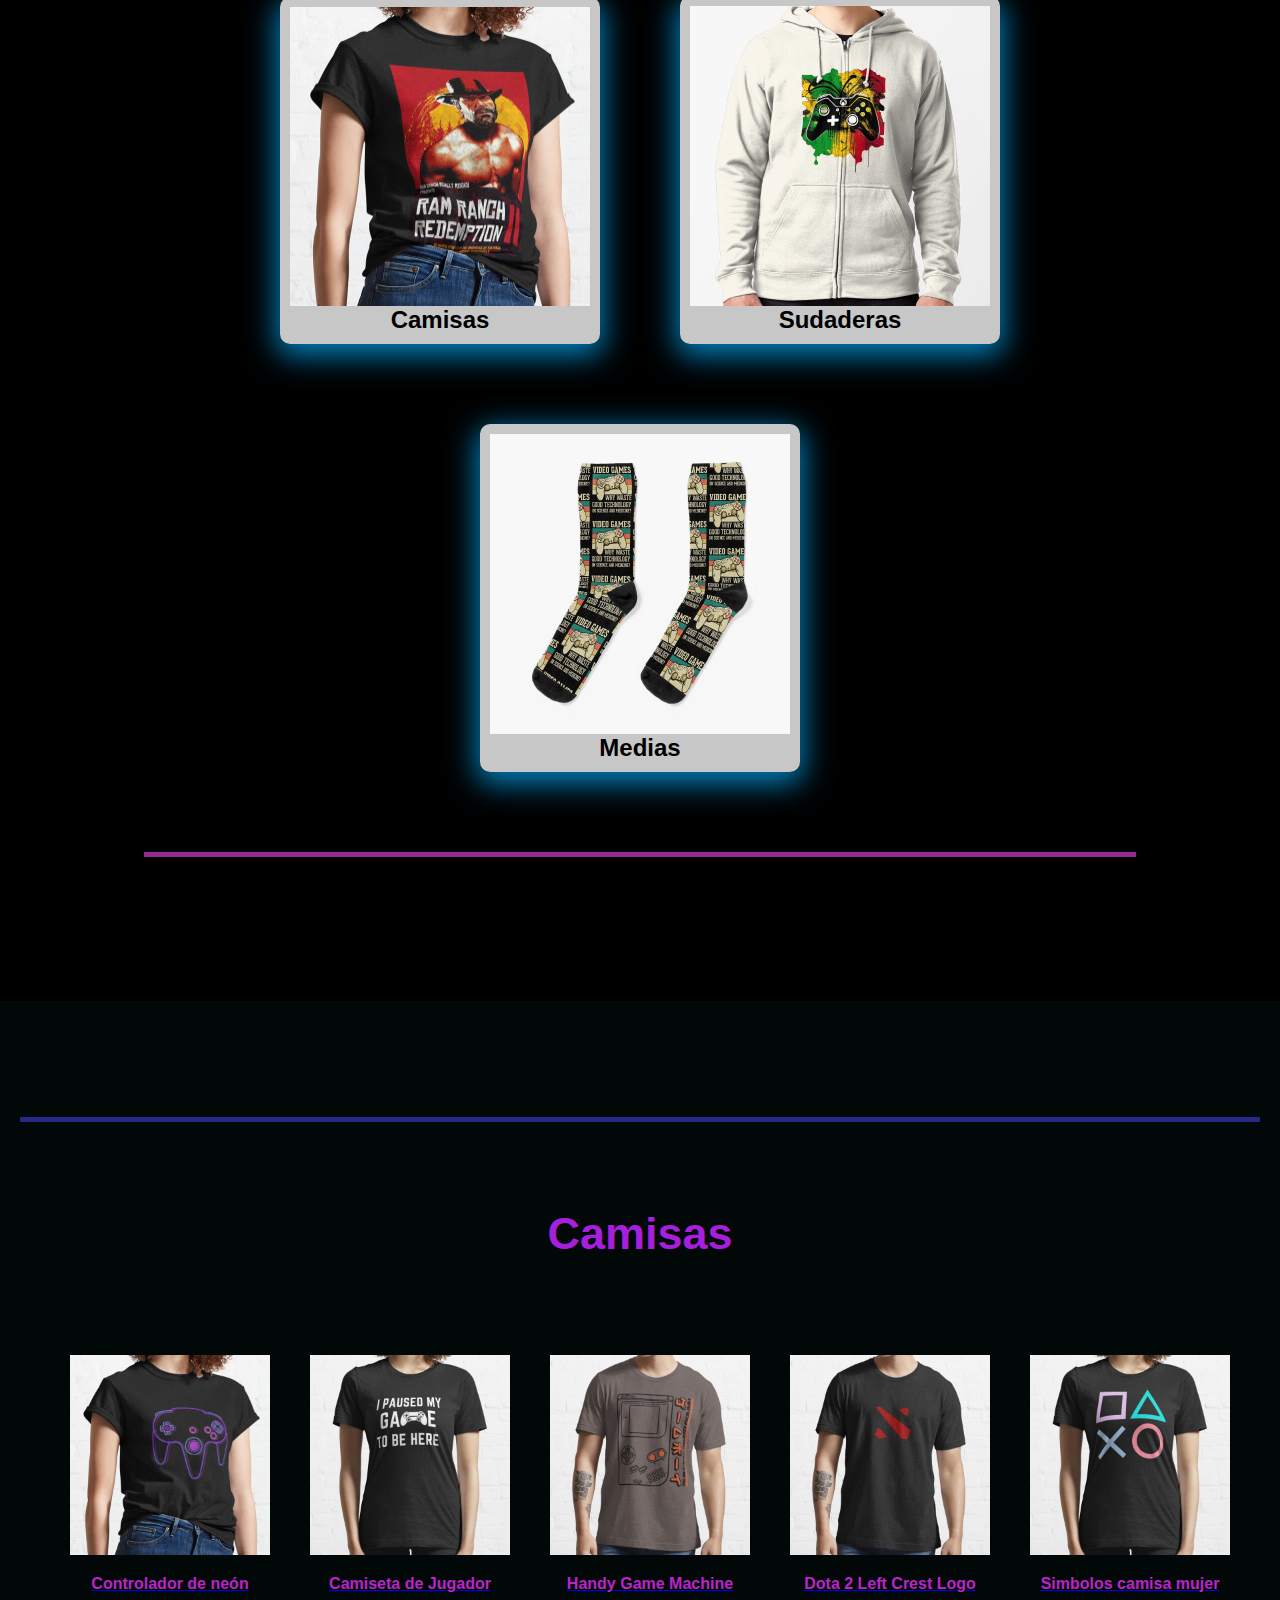
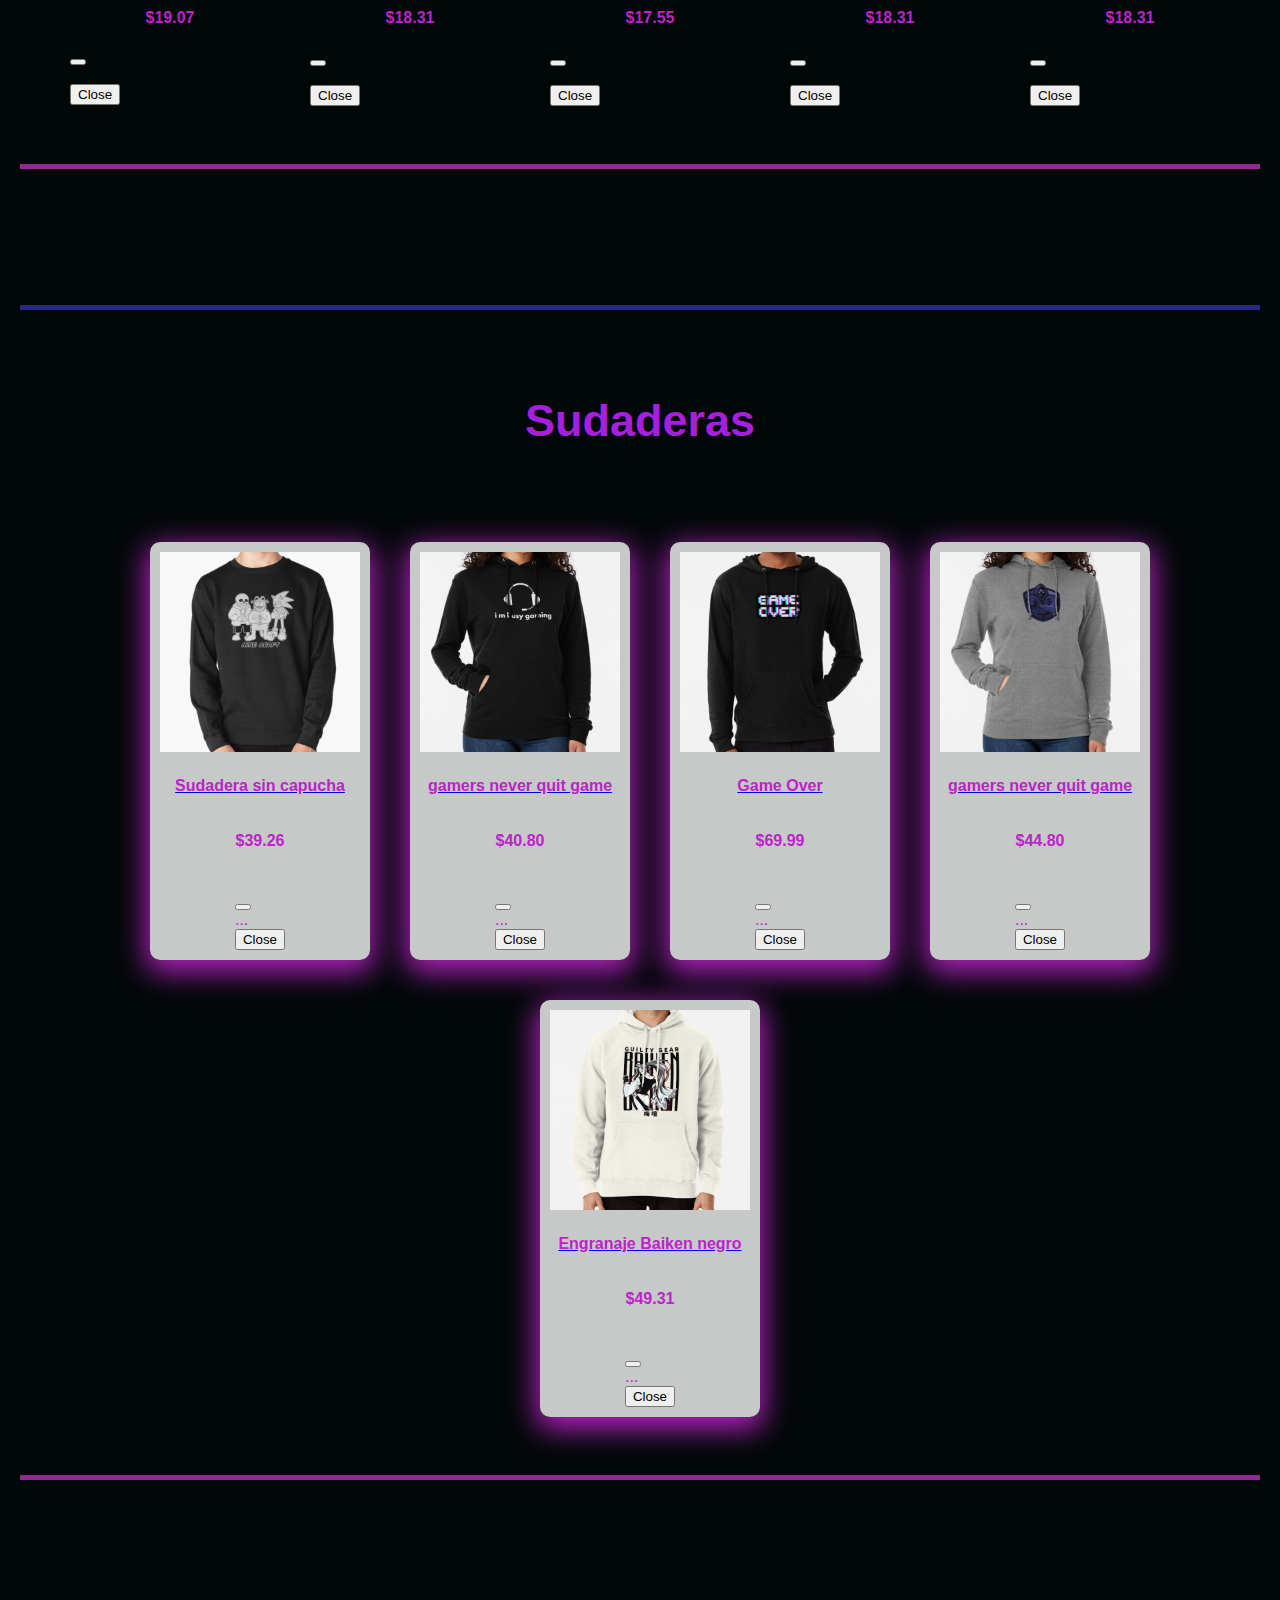
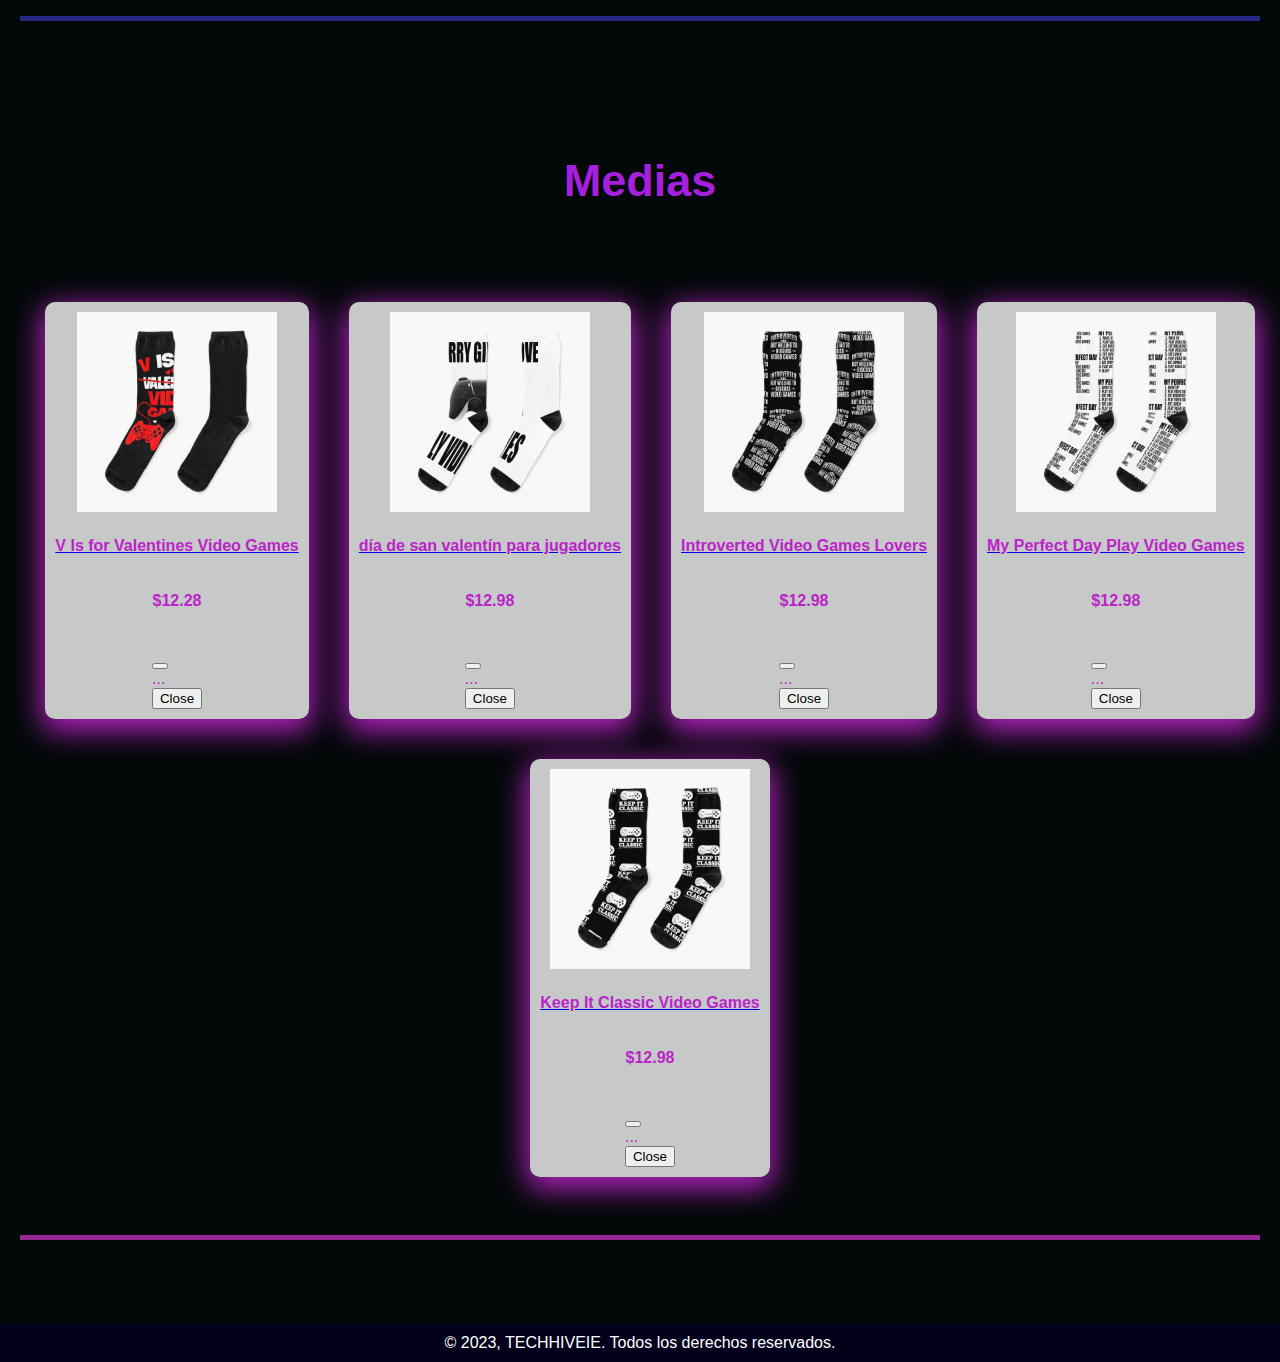
<file: ropa.html>
<!DOCTYPE html>
<html lang="en">
<head>
  <meta charset="UTF-8">
  <meta http-equiv="X-UA-Compatible" content="IE=edge">
  <meta name="viewport" content="width=device-width, initial-scale=1.0">
  <title>ROPA</title>
  
  <link href="https://cdn.jsdelivr.net/npm/bootstrap@5.0.2/dist/css/bootstrap.min.css" rel="stylesheet"
    integrity="sha384-EVSTQN3/azprG1Anm3QDgpJLIm9Nao0Yz1ztcQTwFspd3yD65VohhpuuCOmLASjC" crossorigin="anonymous">

  <link rel="stylesheet" href="style7.css">
  <script src="https://cdn.jsdelivr.net/npm/bootstrap@5.0.2/dist/js/bootstrap.bundle.min.js"
    integrity="sha384-MrcW6ZMFYlzcLA8Nl+NtUVF0sA7MsXsP1UyJoMp4YLEuNSfAP+JcXn/tWtIaxVXM"
    crossorigin="anonymous"></script>
</head>
<body>
<!-----------------------MENU---------------------------->
<header >
    <nav class="navbar navbar-expand-lg navbar-dark " style="background-color: #03001c;">
      <div class="container">
        <img class="img-logo " src="img3/logo.jpg.png">
        <button class="navbar-toggler"  type="button " data-bs-toggle="collapse"  data-bs-target="#navbarSupportedContent "
          aria-controls="navbarSupportedContent" aria-expanded="false" aria-label="Toggle navigation" >
          <span class="navbar-toggler-icon"></span>
        </button>
      
        <div class="collapse navbar-collapse" id="navbarSupportedContent">
          <ul class="navbar-nav ms-auto mb-2 mb-lg-0">
            <li class="nav-item">
              <a class="nav-link active" href="login.html" tabindex="-1" aria-disabled="true">Ingresar</a>
            </li>
            <li class="nav-item">
              <a class="nav-link active" href="index.html" tabindex="-1" aria-disabled="true">Inicio</a>
            </li>
            <li class="nav-item">
              <a class="nav-link active " href="juegos.html" tabindex="-1" aria-disabled="true">Juegos</a>
            </li>
            <li class="nav-item">
              <a class="nav-link active " href="accesorios.html" tabindex="-1" aria-disabled="true">Accesorios</a>
            <li class="nav-item">
            <a class="nav-link active " href="computadoras.html" tabindex="-1" aria-disabled="true">Computadoras</a>
            </li>
            <li class="nav-item">
              <a class="nav-link active" href="ropa.html" tabindex="-1" aria-disabled="true">Ropa</a>
            </li>
            <li class="nav-item">
              <a class="nav-link active" href="consola.html" tabindex="-1" aria-disabled="true">Consola</a>
            </li>
            <li class="nav-item">
              <a class="nav-link active" href="contacto.html" tabindex="-1" aria-disabled="true">Contacto</a>
            </li>
          </ul>
        </div>
      </div>
    </nav>
  </header>

<!------------------------IMAGEN FONDO---------------------->

      <div class="container-fluid w-9 ">
        <div class="container-fluid texto lines ">
            
            <h2 style="font-size: 50px; ">ROPA TECHHIVEIE </h2>
            <div class="tx1">
                <strong><p>La tienda más buscada y de mejor precio de gamers en el momento, encontraras todo lo que buscas aquí</p></strong>
                <br>
                <strong><p>Tu marca #1 en el mercado.</p></strong>
            </div>
            <div class="conta">
                <a class="btn1" href="contacto.html">Contactanos</a>
            </div>
        </div>
      </div>
      
<!-- --------------------------OPCIONES---------------------------------->

      <div class="container-fluid padre">
        <h2>Articulos</h2>
            <div class="container-fluid w-6 lines">
              <div class="tarjetas">
                <a class="opt" href="#mice">
                  <img class="imag" src="img7/imagenprim1.jpg" alt="">

                 <strong>Camisas</strong>
                </a>
            </div>

            <div class="tarjetas">
                <a class="opt" href="#audio">
                  <img class="imag" src="img7/sudaderaprin2.jpg" alt="">
                
                <strong>Sudaderas</strong>
                </a>
            </div>

            <div class="tarjetas">
                <a class="opt" href="#key">
                  <img class="imag" src="img7/mediasprib3.jpg" alt="">
                
                <strong>Medias</strong>
                </a>
            </div>
            </div>
      </div>
      
<!-- ------------------Camisas--------------------------- -->

      <div class="container-fluid venta lines">
        <h2 id="mice">Camisas</h2>

        <div class="obj">
            

        
        </div>
      </div>

<!-- ------------------------------Sudaderas--------------------------------------- -->

      <div class="container-fluid venta lines">
        <h2 id="audio">Sudaderas</h2>
        <div class="obj1">
          
        </div>
      </div>

<!-- ------------------------------Medias--------------------------------------- -->

      <div class="container-fluid venta lines">
        <div class="row">
          <div class="col">
            
          </div>
        </div>
        <h2 id="key">Medias</h2>
        <div class="obj2">

            
         </div>
      </div>
      
      <script src="javascript/dbJuegos.js"></script>
      <script src="javascript/ropa.js"></script>
      <footer>
        © 2023, TECHHIVEIE. Todos los derechos reservados.
      </footer>
      
</body>
</html>
</file>
<file: style1.css>
html {
  font-family: Verdana, Geneva, Tahoma, sans-serif;
}

body {
  margin: 0;
  background-color: rgb(2, 8, 8) !important;
}

header {
  color: white;
  padding: 1px;
  background-color:#301e67;
  border: 10px solid black;
 
  
}

a {
  background-color: #301e67;
  transition: 0.5s ease;
}

a:hover {
  background-color: #453f57;
  border-bottom: solid 2px #3e1aac;
}


.img-logo {
  width: 100px;
  margin-bottom: 12px;
}

h2 {
  font-size: 35px;
}

.box-0 {
  text-align: center;
    padding: 160px;
    display: flex;
    justify-content: center;
    background-image: url(img/fondo.jpg.png);
    background-repeat: no-repeat;
    background-position: center;
    height: 100vh;
}


.box-0 img {
  width: 540px;
  
}

.box-0 h1 {
  font-size: 55px;
  background-color: #03001c;
  color: white;

}

.box-0 p {
  font-size: 30px;
  color: black;
}

h1 {
  background-color: white;
  color: black;
  margin: auto;
}

.edicion{
  height: 820px;
  object-fit: cover;
  width: 100%;
}


.img-carousel {
  width: 100%;
  height: 100%;
}

/* ------------------------------------------------------------- */

.cartas-t {
  text-align: center;
}
.cartas-t h1{
  background-color: black;
  color: white;
}
.contenedor-cartas {
  background-color: black;
  display: flex;
  justify-content: center;
  align-items: center;
  flex-wrap: wrap;
  padding: 40px;
}

.carta {
  width: 300px;
  height: 400px;
  border: 1px solid #ccc;
  border-radius: 5px;
  padding: 8px;
  margin: 12px;
  display: flex;
  justify-content: center;
  align-items: center;
  flex-wrap: wrap;
  transition: transform 0.3s ease-out;
  
}

.carta:hover {
   transform: translateY(-10px);
    border-bottom: solid 2px #4d0db6;
    border-top: solid 2px #4d0db6;;
    border-left: solid 2px #4d0db6;;
    border-right: solid 2px #4d0db6;;
    box-shadow: 5px 5px 5px  #4d0db6; 

}

.carta img {
  width: 230px;
  height: 230px;
  margin-bottom: 70px;
  border-radius: 19px;
}

.carta p {
  color:  white;
  font-size: 19px;
}

footer {

  background-color: #03001c;
  color: white;
  padding: 10px;
  text-align: center;
}

footer p {
  border-radius: 10px;
  margin-bottom: 2px;
}


@media (max-width:700px) {
  h1 {
    text-align: center;
  }
}


.lines:before,
.lines:after {
  content: "";
  
  height: 1px;
  background-color: rgb(148, 16, 209);
  transform-origin: 0 0;
  animation: move-lines 2s linear infinite;
}

.lines:before {
  top: 0;
  left: 0;
  width: 100%;
}

.lines:after {
  bottom: 0;
  right: 0;
  width: 100%;
  animation-delay: 1s;
}

@keyframes move-lines {
  0% {
    transform: scaleX(0);
  }
  50% {
    transform: scaleX(1);
  }
  100% {
    transform: scaleX(0);
  }
}
</file>
<file: style3.css>
.header{
        color: white;
        padding: 1px;
        background-color: #301e67;
        border: 10px solid black;
} 
 
 .header a {
    
    transition: background-color 0.5s ease;
  }
  
  .header a:hover {
    border-bottom: solid 2px white;
    background-color: #03001c;
  }
  .nav-item a{
    text-align: center !important;
    margin: .5px;
    background-color: black;
    color: aliceblue; 
  }
  

.img-logo{
    width: 100px;
    height: 50x;
    margin-bottom: 12px;
}

.w-9{
    background-image: url(img3/fondo.jpg.jpeg);
    background-position: center;
    background-size: cover;
    height: 100vh;
    filter: brightness(80%);
}

.texto{
    display: flex;
    width: 100%;
    height: 108%;
    flex-direction: column;
    align-items: center;
    justify-content: center;
    color: white;
    gap: 13px;
    text-align: center;
}

.tx1{
    width: 40%;
}

.conta{
    width: 161px;
    font-size: 20px;
    color: white;
    background-color: #00B8FC;
    text-decoration: none;
    border-radius: 10px;
    padding: 10px;
}

.conta :hover{
    color: black;  
}

.btn1{
    text-decoration: none;
    color: white;
}

/* ----------------------------------OPCIONES----------------------------------- */

.padre{
    background-color: black;
    color: white;
    padding: 9rem;
}

@media (max-width: 1430px){
    .padre{
        display: flex;
        flex-direction: column;
        gap: 4rem;
    }
}

.w-6{
    background-color: black;
    display: flex;
    align-items: center;
    justify-content: center;
    min-height: 60vh;
    flex-wrap: wrap;
    gap: 5rem;
}

.tarjetas{
    display: flex;
    flex-direction: column;
    text-align: center;
    justify-content: center;
    background-color: rgba(255, 255, 255, 0.782);
    border-radius: 10px;
    padding: 10px;
    box-shadow: 0px 8px 30px 2.5px;
    color: #89CFF0;
    transition: transform 1s ease-out;
}

.tarjetas :hover{
    transform: scale(1.05);
    color: black;
}

.opt{
    text-decoration: none;
    color: black;
    display: flex;
    flex-direction: column;
    font-size: 24px;
}

.imag{
    width: 300px;
}

/* --------------------------------VENTA--------------------------------- */

h2{
    text-align: center ;
    font-size: 45px;
}

.venta{
    padding: 20px;
    margin-top: 6rem;
    margin-bottom: 4rem;
    gap: 3rem;
    display: flex;
    flex-direction: column;
}

.obj{
    display: flex;
    justify-content: center;
    width: 100%;
    gap: 40px;
    padding: 10px;
    flex-wrap: wrap;
}

.obj2{
    display: flex;
    justify-content: center;
    width: 100%;
    gap: 40px;
    padding: 10px;
    flex-wrap: wrap;
}

.obj3{
    display: flex;
    justify-content: center;
    width: 100%;
    gap: 40px;
    padding: 10px;
    flex-wrap: wrap;
}



.h{
    background: none;
}

.contenido{
    display: flex;
    align-items: center;
    justify-content: center;
    flex-direction: column;
    background-color: #f4f4f4;
    padding: 10px;
    gap: 5px;
    transition: transform 0.3s ease-out;
}

.it{
    width: 200px;
}

.it1{
    width: 170px;
}

.it2{
    width: 220px;
}

.it3{
    width: 200px;
}

footer {

    background-color: #03001c;
    color: white;
    padding: 10px;
    text-align: center;
}
  
footer p {
    border-radius: 10px;
    margin-bottom: 2px;
  }
  

/* ----------- */

.card{
    width: 15rem;
    height: 254px;
    border-radius: 1em;
    padding: 1.9rem;
    background: #f5f5f5;
    position: relative;
    display: flex;
    align-items: flex-end;
    transition: 0.4s ease-out;
    box-shadow: 0px 7px 20px rgba(43, 8, 37, 0.2);
   }
   
   .card:before {
    content: "";
    position: absolute;
    top: 0;
    left: 0;
    display: block;
    width: 100%;
    height: 100%;
    background: rgb(57 50 50 / 40%);
    z-index: 2;
    transition: 0.5s;
    border-radius: 1rem;
   }
   
   .card-info {
    position: relative;
    z-index: 3;
    color: #f5f5f5;
    opacity: 0;
    transform: translateY(20%);
    transition: 0.5s;
    display: flex;
    width: 100%;
    justify-content: center;
    flex-direction: column;
    text-align: center;
    align-items: center;
    gap: 1rem;
   }
   
   /*Text*/
   .text-title {
    font-size: 1.5rem;
    font-weight: 500;
   }
   

   .textoo{
    letter-spacing: 1px;
    font-size: 17px;
    margin: 5px 0 15px 0;
    color: white;
   }
   
   /*Button*/
   .card-button {
    padding: 0.6rem;
    outline: none;
    border: none;
    border-radius: 4px;
    background: #ee9ca7;
    color: white;
    font-weight: bold;
    transition: 0.4s ease;
    margin-top: 3rem;

   }
   
   /*Image*/
   .card-img {
    width: 100%;
    height: 100%;
    position: absolute;
    top: 0;
    left: 0;
    background: #f4f4f4;
    background: linear-gradient(to bottom, #1b1818, #e4e2e2);
    display: flex;
    justify-content: center;
    padding: 1rem;
    border-radius: 1rem;
   }
   
   /*Hover*/
   /* .card:hover {
    transform: translateY(5%);
   } */
   
   /* .card:hover:before {
    opacity: 1;
   } */
   
   .card:hover .card-info {
    opacity: 1;
    transform: translateY(0);
   }
   
   /* .card-button:hover {
    background: rgba(218, 77, 77, 0.4);
    color: #f5f5f5;
   } */

/* ----------CARD 2------------- */

.card2 {
    width: 20rem;
    height: 254px;
    border-radius: 1em;
    padding: 1.9rem;
    background: #f5f5f5;
    position: relative;
    display: flex;
    align-items: flex-end;
    transition: 0.4s ease-out;
    box-shadow: 0px 7px 20px rgba(43, 8, 37, 0.2);
   }
   
   .card2:before {
    content: "";
    position: absolute;
    top: 0;
    left: 0;
    display: block;
    width: 100%;
    height: 100%;
    background: rgb(57 50 50 / 40%);
    z-index: 2;
    transition: 0.5s;
    border-radius: 1rem;
   }
   
   .card2-info {
    position: relative;
    z-index: 3;
    color: #f5f5f5;
    opacity: 0;
    transform: translateY(20%);
    transition: 0.5s;
    display: flex;
    width: 100%;
    justify-content: center;
    flex-direction: column;
    text-align: center;
    align-items: center;
    gap: 1rem;
   }
   
   /*Text*/
   
   /*Button*/
   .card2-button {
    padding: 0.6rem;
    outline: none;
    border: none;
    border-radius: 4px;
    background: #ee9ca7;
    color: white;
    font-weight: bold;
    transition: 0.4s ease;
    margin-top: 3rem;

   }
   
   /*Image*/
   .card2-img {
    width: 100%;
    height: 100%;
    position: absolute;
    top: 0;
    left: 0;
    background: #f4f4f4;
    background: linear-gradient(to bottom, #1b1818, #e4e2e2);
    display: flex;
    justify-content: center;
    border-radius: 1rem;
   }
   
   /*Hover*/
   .card2:hover {
    transform: translateY(5%);
   }
   
   .card2:hover:before {
    opacity: 1;
   }
   
   .card2:hover .card2-info {
    opacity: 1;
    transform: translateY(0);
   }
   
   .card2-button:hover {
    background: rgba(218, 77, 77, 0.4);
    color: #f5f5f5;
   }

   /* -- --------------------------------------------*/


   /* button {
    position: relative;
    overflow: hidden;
    outline: none;
    cursor: pointer;
    border-radius: 50px;
    background-color: hsl(255deg 5.45% 13.94% / 53%);
    border: solid 2px hsl(50deg 100% 50%);
    font-family: inherit;
    height: 3rem;
    width: 10.7rem;
   } */
/*    
   .default-btn,.hover-btn {
    display: -webkit-box;
    display: -moz-box;
    display: -ms-flexbox;
    display: -webkit-flex;
    display: flex;
    align-items: center;
    gap: 15px;
    padding: 15px 20px;
    border-radius: 50px;
    font-size: 17px;
    font-weight: 500;
    text-transform: uppercase;
    transition: all .3s ease;
    
    display: flex;
    justify-content: center;
    height: 100%;

   }
   
   .hover-btn {
    position: absolute;
    inset: 0;
    background-color: hsla(0, 0%, 9%, 0.614);
    transform: translate(0%,100%);
   }
   
   .default-btn span {
    color: hsl(0, 0%, 100%);
   }
   
   .hover-btn span {
    color: hsl(50deg 100% 50%);
   }
   
   button:hover .default-btn {
    transform: translate(0%,-100%);
   }
   
   button:hover .hover-btn {
    transform: translate(0%,0%);
   } */
   .carro{
    width: 5rem;
    padding: 5px;
    border-radius: 1rem;
    border: 2px solid darkgray;
    display: flex;
    justify-content: center;
    height: 44px;
    color: white;
}
.carro:hover{
    transition: .4s;
    border: 2px solid darkgray;
    background-color: rgba(15, 15, 15, 0.586);
    cursor: pointer;
    color: white;
    }

    .carro1{
        width: 5rem;
        padding: 5px;
        border-radius: 1rem;
        border: 2px solid darkgray;
        display: flex;
        justify-content: center;
        height: 44px;
        color:white;
    }
    .carro1:hover{
        transition: .4s;
        border: 2px solid darkgray;
        background-color: rgba(15, 15, 15, 0.586);
        cursor: pointer;
        color:white;
        }
    
        .carro2{
            width: 5rem;
            padding: 5px;
            border-radius: 1rem;
            border: 2px solid white;
            display: flex;
            justify-content: center;
            height: 44px;
            color: white;
        }
        .carro2:hover{
            transition: .4s;
            border: 2px solid  darkgray;
            background-color: rgba(15, 15, 15, 0.586);
            cursor: pointer;
            color: white;
            }
</file>
<file: style4.css>
body {
  margin: 0;
  background-color: black !important;
  font-family: 'Ubuntu', sans-serif;
}

header {
  color: white;
  padding: 1px;
  background-color: #301e67;
  border: 10px solid black;


}
.nav-item a{
  text-align: center !important;
  margin: .5px;
  background-color: black;
  color: aliceblue; 
}


a {
  background-color: #301e67;
  transition: 0.5s ease;
}

a:hover {
  background-color: #453f57;
  border-bottom: solid 2px #3e1aac;
}


.img-logo {
  width: 100px;
  margin-bottom: 12px;
}

.edicion{
  object-fit: cover;
    width: 100%;
    height: 800px;
    background-size: cover;
}

.encaV{
  display: flex;
  text-align: center;
  justify-content: center;
  color: white;
  padding: 0.1rem;
  height: 10rem;
  margin-top: 18rem;
}

.novedades{
  display: flex;
  justify-content: space-evenly;
  padding: 1rem;
  flex-wrap: wrap;
  gap: 4rem;
}

/* Para box con animacion */

.cont1{
  box-shadow: 0px 15px 25px rgba(247, 247, 247, 0.29);
}

.cont1 figure{
  position: relative;
  height: 350px;
  width: 600px;
  overflow: hidden;
  border-radius: 6px;
  cursor: pointer;
}

@media (min-width: 2050px){
  .cont1 figure{
      position: relative;
      height: 485px;
      width: 850px;
      overflow: hidden;
      border-radius: 6px;
      cursor: pointer;
  }

  
}
.cont1 figure {
  position: relative;
  height: 350px;
  width: 600px;
  overflow: hidden;
  border-radius: 6px;
  cursor: pointer;
}

.cont1 figure img {
  width: 100%;
  height: 100%;
  background-size: cover;
  object-fit: cover;
  transition: all 500ms ease-out;
}

.cont1 figure .capa {
  position: absolute;
  top: 0;
  width: 100%;
  height: 100%;
  background: rgb(0 0 0 / 76%);
  transition: all 500ms ease-out;
  opacity: 0;
  visibility: hidden;
  text-align: center;
}


.cont1 figure:hover>.capa {
  opacity: 1;
  visibility: visible;
}

.cont1 figure:hover>img {
  transform: scale(1.1);
}

.cont1 figure:hover>.capa h3 {
  margin-top: 70px;
  margin-bottom: 15px;
}

.cont1 figure .capa h3 {
  color: white;
  font-size: 40px;
  margin-bottom: 120px;
  transition: all 500ms ease-out;
  margin-top: 30px;
}

.cont1 figure .capa p {
  color: white;
  font-size: 20px;
  line-height: 1.5;
  width: 100%;
  max-width: 220px;
  margin: auto;
}


.padre{
  background-color: black;
  color: white;
  padding: 6rem;
  margin-top: 10rem;
}

.w-6{
  background-color: black;
  display: flex;
  align-items: center;
  justify-content: center;
  min-height: 60vh;
  flex-wrap: wrap;
  gap: 5rem;
}

.tarjetas{
  display: flex;
  flex-direction: column;
  text-align: center;
  justify-content: center;
  background-color: rgba(255, 255, 255, 0.782);
  border-radius: 10px;
  padding: 10px;
  box-shadow: 0 0 30px 0;
  color: #89CFF0;
}

.tarjetas :hover{
  transform: scale(1.05);
  color: black;
}

.opt{
  text-decoration: none;
  color: black;
  display: flex;
  flex-direction: column;
  font-size: 24px;
}

.imag{
  width: 300px;
}

h2{
  text-align: center;
  margin-bottom: 3rem;
  margin-top: -3rem;
  font-size: 3rem;
}

.venta{
  display: flex;
  margin-top: 7rem;
}

.objecartas{
  color: white;
  display: flex;
  justify-content: flex-start;
  flex-direction: column;
  gap: 1rem;
  margin-bottom: 5rem;
  transition: transform 0.3s ease-out;
}
/* 
.objecartas:hover{
  transform: translateY(-10px);
  background-color: rgba(255, 255, 255, 0.845);
  border-radius: 10px;
  color: black;
} */

.tamañocard{
  background-color: white;
  border-radius: 5px;
}

.text5{
  padding: 10px;
}

.v{
  display: flex;
  flex-wrap: wrap;
  gap: 2rem;
  justify-content: center;
}

footer {

  background-color: #03001c;
  color: white;
  padding: 10px;
  text-align: center;
}

footer p {
  border-radius: 10px;
  margin-bottom: 2px;
}


/* ---------------- */

button {
  position: relative;
  overflow: hidden;
  outline: none;
  cursor: pointer;
  background-color: hsl(255deg 5.45% 13.94% / 53%);
  border: solid 2px hsl(50deg 100% 50%);
  font-family: inherit;
  height: 3rem;
  width: 7.7rem;
  margin-top: 10px;
 }
 
 .default-btn,.hover-btn {
  display: -webkit-box;
  display: -moz-box;
  display: -ms-flexbox;
  display: -webkit-flex;
  display: flex;
  align-items: center;
  gap: 15px;
  padding: 15px 20px;
  border-radius: 50px;
  font-size: 17px;
  font-weight: 500;
  text-transform: uppercase;
  transition: all .3s ease;
  display: flex;
  justify-content: center;
  height: 100%;

 }
 
 .hover-btn {
  position: absolute;
  inset: 0;
  background-color: hsla(0, 0%, 9%, 0.614);
  transform: translate(0%,100%);
  font-size: 11px;
  height: 100%;
  width: 100%;
 }
 
 .default-btn span {
  color: hsl(0, 0%, 100%);
 }
 
 .hover-btn span {
  color: hsl(50deg 100% 50%);
 }
 
 button:hover .default-btn {
  transform: translate(0%,-100%);
 }
 
 button:hover .hover-btn {
  transform: translate(0%,0%);
 }
 .carro{
  width: 5rem;
  padding: 5px;
  border-radius: 1rem;
  border: 2px solid darkgray;
  display: flex;
  justify-content: center;
  height: 44px;
  color: white;
  }

.carro:hover{
  transition: .4s;
  border: 2px solid darkgray;
  background-color: white;
  cursor: pointer;
  color: black;
  }

  .btn-centrado{
    justify-content: center;
    display: flex;
  }
</file>
<file: style6.css>
html {
    font-family: Verdana, Geneva, Tahoma, sans-serif;
  }
  
body{
  margin: 0;
  background-color: black !important;
}
  
  header {
    color: white;
    padding: 1px;
    background-color:#301e67;
    border: 10px solid black;
   
    
  }

  .edicion{
    height: 800px;
    object-fit: cover;
    width: 100%;
  }

.subT{
  font-size: 40px;

}

  
a {
    transition: 0.5s ease;
} 

  
.img-logo {
  width: 100px;
  margin-bottom: 12px;
}


.padre{
  background-color: black;
  color: white;
  padding: 9rem;
}

@media (max-width: 1430px){
    .padre{
        display: flex;
        flex-direction: column;
        gap: 4rem;
    }
}

.w-6{
    background-color: black;
    display: flex;
    align-items: center;
    justify-content: center;
    min-height: 60vh;
    flex-wrap: wrap;
    gap: 5rem;
}

.tarjetas{
  display: flex;
  flex-direction: column;
  text-align: center;
  justify-content: center;
  background-color: rgba(255, 255, 255, 0.782);
  border-radius: 10px;
  padding: 10px;
  box-shadow: 0px 8px 30px 2.5px;
  color: #89CFF0;
  transition: transform 1s ease-out;
  height: 260px;
  width: 262px;
  align-items: center;
}

.tarjetas :hover{
    transform: scale(1.01);
    color: black;
}

.opt{
    text-decoration: none;
    color: black;
    display: flex;
    flex-direction: column;
    font-size: 24px;
    gap: 0.5rem;
}


/* ------------------VENTA---------------------------- */

.contPrim{
  width: 100%;
  background-image: url(img4/fonodN.jpg);
  width: 100%;
  height: 67rem;
  padding-left: 12rem;
    padding-top: 19rem;
    object-fit: cover;
    background-position: center;
}

.edit{
  background-size: cover;
  object-fit: cover;
  width: 100%;
  
}

.capa{
    color: white;
    background-color: #000000cf;
    width: 431px;
    padding: 1rem;
    height: 400px;
    text-align: center;
    display: flex;
    flex-direction: column;
    gap: 0.5rem;
}

.botonxbox{
  padding: 5px;
  border-radius: 5px;
  text-decoration: none;
  color: white;
  border: solid 2px #12e812;
  display: flex;
  justify-content: center;
}

.botonxbox:hover{
  background-color: #12e812;
  color: black;  
}

.v{
  display: flex;
  justify-content: space-evenly;
  flex-wrap: wrap;
  gap: 1.5rem;
}

.v1{
  display: flex;
  justify-content: space-evenly;
  flex-wrap: wrap;
  gap: 1.5rem;
}

.v2{
  display: flex;
  justify-content: space-evenly;
  flex-wrap: wrap;
  gap: 1.5rem;
}

.colorrr{
  background-color: #313131;
}

.tamañocard{
  width: 300px;
}

/* --- */

.tamañocard1{
  width: 260px;
}

.contPrimp{
  width: 100%;
  background-image: url(img4/god-of-war-raganok-clean-keyart-01-en-10mar22.webp);
  width: 100%;
  height: 67rem;
  padding-left: 12rem;
    padding-top: 19rem;
    object-fit: cover;
    background-position: center;
}

.botonxbox1{
  padding: 5px;
  border-radius: 5px;
  text-decoration: none;
  color: white;
  border: solid 2px #1b99ec;
  display: flex;
  justify-content: center;
}

.botonxbox1:hover{
  background-color: #1b99ec;
  color: black;
}



/*  */
.contPrimp3{
  width: 100%;
  background-image: url(img4/super-mario-3d-world-bowsers-fury-image-3.jpg);
  width: 100%;
  height: 67rem;
  padding-left: 12rem;
    padding-top: 19rem;
    object-fit: cover;
    background-position: center;
}

.botonxbox3{
  padding: 5px;
  border-radius: 5px;
  text-decoration: none;
  color: white;
  border: solid 2px red;
  display: flex;
  justify-content: center;
}

.botonxbox3:hover{
  background-color: red;
  color: white;
}

h4{
  text-align: center;
}

.tamañocard4{
  width: 300PX;
    height: 305px;
    object-fit: cover;
}

.tamañocard6{
  width: 300px;
  height: 300px;
  object-fit: cover;
}

/* -------------------------------------------- */

footer{
  background-color: rgb(59, 57, 57) ;
    color: white;
    padding: 10px;
    text-align: center;
}
    
  
  
  footer p {
    border-radius: 10px;
    margin-bottom: 2px;
  }

  /* --------------------------------------- */


  .card {
    width: 195px;
    height: 285px;
    background: #313131;
    display: flex;
    flex-direction: column;
    align-items: center;
    justify-content: center;
    color: white;
    transition: 0.2s ease-in-out;
    width: 19rem;
    height: 19rem;
  }
  
  .img {
    height: 56%;
    position: absolute;
    transition: 0.2s ease-in-out;
    z-index: 1;
    background-position: center;
    padding: 5px;
  }
  
  .textBox {
    opacity: 0;
    display: flex;
    flex-direction: column;
    align-items: center;
    justify-content: center;
    gap: 15px;
    transition: 0.2s ease-in-out;
    z-index: 2;
  }
  
  .textBox > .text {
    font-weight: bold;
  }
  
  .textBox > .head {
    font-size: 20px;
  }
  
  .textBox > .price {
    font-size: 17px;
  }
  
  .textBox > span {
    font-size: 12px;
    color: lightgrey;
  }
  
  .card:hover > .textBox {
    opacity: 1;
  }
  
  .card:hover > .img {
    height: 65%;
    filter: blur(7px);
    animation: anim 3s infinite;
  }
  
  @keyframes anim {
    0% {
      transform: translateY(0);
    }
  
    50% {
      transform: translateY(-20px);
    }
  
    100% {
      transform: translateY(0);
    }
  }
  
  /* .card:hover {
    transform: scale(1.04) rotate(-1deg);
  }  */
  
/* --------boton--------- */
.carro{
  width: 5rem;
  padding: 5px;
  border-radius: 1rem;
  border: 2px solid darkgray;
  display: flex;
  justify-content: center;
  height: 44px;
  color: black;
  }

.carro:hover{
  transition: .4s;
  border: 2px solid white;
  background-color: black;
  cursor: pointer;
  color: white;
  }
  .carro1{
    width: 5rem;
    padding: 5px;
    border-radius: 1rem;
    border: 2px solid darkgray;
    background-color: white;
    display: flex;
    justify-content: center;
    height: 44px;
    color: black;
    
    }
  
  .carro1:hover{
    transition: .4s;
    border: 2px solid white;
    background-color: black;
    cursor: pointer;
    color:  white;
    }
    .carro2{
      width: 5rem;
      padding: 5px;
      border-radius: 1rem;
      border: 2px solid darkgray;
      display: flex;
      justify-content: center;
      height: 44px;
      color: black;
      }
    
    .carro2:hover{
      transition: .4s;
      border: 2px solid white;
      background-color: black;
      cursor: pointer;
      color: white;
      }
</file>
<file: style5.css>
body{
  margin: 0;
  background-image: url(img5/fondoooo2.jpg);
  background-repeat: no-repeat;
  background-size: cover;
  background-position: center;
  
}

a:hover {
  background-color: #453f57;
  border-bottom: solid 2px #3e1aac;
}

.img-logo {
width: 100px;
margin-bottom: 12px;

}
.contact-form {
  margin: 0 auto;
  width: 80%;
  max-width: 600px;
  text-align: center;
  color: #F0885B;
  margin-top: 80px;
}

.form-group {
  margin-bottom: 20px;
  text-align: left;
}

label {
  display: block;
  margin-bottom: 5px;
  width: 4rem;
  padding: 2px;
}

input[type="text"],
input[type="email"],
textarea {
  display: block;
  width: 100%;
  padding: 10px;
  font-size: 16px;
  border-radius: 5px;
  border: 1px solid #ccc;
  box-sizing: border-box;
  background-color: #ffffff5c;
}

button[type="submit"] {
  display: block;
  margin-top: 20px;
  padding: 10px;
  font-size: 16px;
  border-radius: 5px;
  border: 1px solid #ccc;
  background-color: #ffffff00;
  color: #F0885B;
  transition: background-color 0.5s ease;
}

button[type="submit"]:hover{
  background-color: rgb(175, 12, 251);
  border: 1px solid rgb(175, 12, 251);
  color: white;
}

footer {
  background-color: #03001c;
  color: white;
  padding: 10px;
  text-align: center;
}

footer p {
  border-radius: 10px;
  margin-bottom: 2px;
}
</file>
<file: style2.css>
html{
    font-size: 62.5%;
}
body{
    background-color: rgb(2, 8, 8);
    font-family: 'Ubuntu', sans-serif;
    font-size: 16px;
    margin: 0;
}


header {
   
        color: white;
        padding: 1px;
        background-color:#301e67;
        border: 10px solid black;
}

/* -------------------------------INICIO-------------------------------- */

.contPadre{
    padding: 1.5rem;
    text-align: center;
    display: flex;
    flex-direction: column;
    gap: 3rem;
    margin-top: 3rem;
}
  
a{
    background-color:black;
    transition: background-color 0.5s ease;
}

.subt{
    font-size: 4rem;
}
  
a:hover {
    background-color: #453f57;
    border-bottom: solid 2px #12e812;
}

.nav-item a{
    text-align: center !important;
    margin: .5px;
    background-color: black;
    color: aliceblue; 
  }
  
.img-logo {
    width: 100px;
    margin-bottom: 12px;
}
  
.contInfo{
    display: flex;
}

.titulosInicio{
    color: white;
}

.links{
    color: white;
    padding: 5px;
    text-decoration: none;
    border-radius: 5px;
    border: 1px solid white;
}

.links:hover{
    color: black;
    text-decoration: none;
    background-color: rgb(22, 225, 22);
    border-radius: 5px;
    border: 1px solid rgb(22, 175, 22);
    transition: transform 0.3s ease-out;
}


.subt2{
    font-size: 3rem;
}

.text-white{
    color: white;
    font-size: 1.5rem;
    margin-top: 1rem;
    margin-bottom: 2rem;
    text-align: justify;
}

.border-verde{
    border: 2px solid green;
}

.w-100{
    width: 100%;
    border-radius: 1rem;
}

.w-80{
    width: 80%;
}

.w-40{
    width: 38%;
    margin: 1rem;
    text-align: center;
    border-radius: 1rem;
    padding: 1.5rem;
    display: flex;
    flex-direction: column;
}

.obj-cover{
    object-fit: cover;
}


h1{
    text-align: center;
    font-size: 8rem;
}

nav a{
    padding: 0.5rem;
    border-radius: 0.5rem;
    text-decoration: none;
    color: white;
    font-size: 3rem;
}

.contT{
    display: flex;
    flex-direction: column;
    align-items: center;
    margin-bottom: 4rem;
}


.menu {
    background-color: #151515;
    width: 56rem;
    height: 4rem;
    border-radius: 0.5rem;
    cursor: pointer;
    padding: 1rem;
}

.bt:hover{
    background-color: #12e812;
}

.items{
    display: flex;
    justify-content: space-between;
}

/* -----------------------------------NUEVO-------------------------------------- */

.encaV{
    display: flex;
    justify-content: center;
    flex-direction: column;
    color: white;
    height: 13rem;
    margin-top: 18rem;
    align-items: center;
}

.filtro{
    display: flex;
    gap: 1rem;
    justify-content: center;
    padding: 1rem;
    margin-bottom: 5rem;
    align-items: center;
}

.tamañoInput{
    width: 25rem;
    font-size: 14px;
    border-radius: 1rem;
    padding: 1rem;
    background-color: #ffffff00;
    color: #787878;
}

.tamañoInput:focus, input:focus, input[type]:focus {
    border-color: rgb(111, 255, 0);
    outline: 0 none;
    box-shadow: none;   
}

.novedades{
    display: flex;
    justify-content: space-evenly;
    padding: 1rem;
    flex-wrap: wrap;
    gap: 4rem;
}

/* Para box con animacion */

.cont1{
    box-shadow: 0px 15px 25px rgba(247, 247, 247, 0.29);
}

.cont1 figure{
    position: relative;
    height: 350px;
    width: 600px;
    overflow: hidden;
    border-radius: 6px;
    cursor: pointer;
}

@media (min-width: 2050px){
    .cont1 figure{
        position: relative;
        height: 485px;
        width: 850px;
        overflow: hidden;
        border-radius: 6px;
        cursor: pointer;
    }

    
}

.cont1 figure img{
    width: 100%;
    height: 100%;
    background-size: cover;
    object-fit: cover;
    transition: all 500ms ease-out;    
}

.cont1 figure .capa{
    position: absolute;
    top: 0;
    width: 100%;
    height: 100%;
    background: rgb(0 0 0 / 76%);
    transition: all 500ms ease-out;   
    opacity: 0;
    visibility: hidden;
    text-align: center;
}


.cont1 figure:hover >.capa{
    opacity: 1;
    visibility: visible;
}

.cont1 figure:hover > img{
    transform: scale(1.1);
}

.cont1 figure:hover >.capa h3{
    margin-top: 70px;
    margin-bottom: 15px;
}

.cont1 figure .capa h3{
    color: white;
    font-size: 40px;
    margin-bottom: 120px;
    transition: all 500ms ease-out; 
    margin-top: 30px;
}

 .cont1 figure .capa p{
    color: white;
    font-size: 15px;
    line-height: 1.5;
    width: 100%;
    max-width: 220px;
    margin: auto;
} 

/* -------------------------------------------------- */

/* ---------------------------VENTA----------------------------- */

.venta{
    min-height: 58rem;
    margin: 0.1rem;
    display: flex;
    justify-content: center;
    align-items: center; 
}

.V{
    display: flex;
    margin-left: auto;
    margin-right: auto;
    width: 75%;
    flex-wrap: wrap;
    gap: 2rem;
    justify-content: center;
}


.tamañocard{
    width: 265px;
    height: 400px;
    background-size: cover;
    object-fit: cover;
    border-radius: 5px;
}

.objecartas{
    color: white;
    display: flex;
    justify-content: flex-start;
    flex-direction: column;
    gap: 1rem;
    margin-bottom: 5rem;
    transition: transform 0.3s ease-out;
}

.text5{
    padding: 1rem;
}

.objecartas:hover{
    transform: translateY(-10px);
    background-color: rgba(255, 255, 255, 0.845);
    border-radius: 10px;
    color: black;
}

.caja{
    padding: 9px;
    border-radius: 10px;
    background: none;
    color: white;
    border: 1px solid white;
}

.filtroJ{
    display: none;
}

@media (max-width: 1200px){
    .contInfo{
        flex-wrap: wrap;
        display: flex;
        justify-content: center;
        gap: 2rem;
    }

    .v{
        display: flex;
        flex-wrap: wrap;
    }
    
}

/* ------------------fOOTER----------- */
footer {

    background-color: #03001c;
    color: white;
    padding: 10px;
    text-align: center;
}
  
footer p {
    border-radius: 10px;
    margin-bottom: 2px;
}

.tamaño{
    width: 100%;
    display: flex;
    justify-content: space-evenly;
    background-color: #f2f1f2;
    padding: 1rem;
    border-radius: 1rem;
}

/* ----------------------- */

button {
    position: relative;
    overflow: hidden;
    outline: none;
    cursor: pointer;
    background-color: hsl(260, 4%, 14%);
    border: solid 2px rgb(111, 255, 0);
    font-family: inherit;
    height: 3rem;
    width: 100px;
    margin-top: 10px;
   }
   
   .default-btn,.hover-btn {
    display: -webkit-box;
    display: -moz-box;
    display: -ms-flexbox;
    display: -webkit-flex;
    display: flex;
    align-items: center;
    gap: 15px;
    padding: 15px 20px;
    border-radius: 50px;
    font-size: 17px;
    font-weight: 500;
    text-transform: uppercase;
    transition: all .3s ease;
    display: flex;
    justify-content: center;
    height: 100%;

   }
   
   .hover-btn {
    position: absolute;
    inset: 0;
    background-color: hsl(0, 0%, 9%);
    transform: translate(0%,100%);
    font-size: 11px;
    height: 100%;
    width: 100%;
   }
   
   .default-btn span {
    color: hsl(0, 0%, 100%);
   }
   
   .hover-btn span {
    color:white
   }
   
   button:hover .default-btn {
    transform: translate(0%,-100%);
   }
   
   button:hover .hover-btn {
    transform: translate(0%,0%);
    color: white;
   }
/* Juego no Encontrado */
.alert{
    height: 300px;
    width: 500px;
    text-align: center;
    justify-content: center;
    
}
</file>
<file: style8.css>
body{
  background-color: #1e1047e3 !important;
}
header {
  color: white;
  padding: 1px;
  background-color:#301e67;
  border: 10px solid black;
 
  
}

a {
  background-color: #301e67;
  transition: 0.5s ease;
}

a:hover {
  background-color: #453f57;
  border-bottom: solid 2px #3e1aac;
}


.img-logo {
  width: 100px;
  margin-bottom: 12px;
}

.login-box {
  position: absolute;
  top: 50%;
  left: 50%;
  width: 400px;
  padding: 40px;
  margin: 20px auto;
  transform: translate(-50%, -55%);
  background: rgba(0,0,0,.9);
  box-sizing: border-box;
  box-shadow: 0 15px 25px rgb(32, 2, 46);
  border-radius: 10px;
}

.login-box p:first-child {
  margin: 0 0 30px;
  padding: 0;
  color: #fff;
  text-align: center;
  font-size: 1.5rem;
  font-weight: bold;
  letter-spacing: 1px;
}

.login-box .user-box {
  position: relative;
}

.login-box .user-box input {
  width: 100%;
  padding: 10px 0;
  font-size: 16px;
  color: #fff;
  margin-bottom: 30px;
  border: none;
  border-bottom: 1px solid #fff;
  outline: none;
  background: transparent;
}

.login-box .user-box label {
  position: absolute;
  top: 0;
  left: 0;
  padding: 10px 0;
  font-size: 16px;
  color: #fff;
  pointer-events: none;
  transition: .5s;
}

.login-box .user-box input:focus ~ label,
.login-box .user-box input:valid ~ label {
  top: -20px;
  left: 0;
  color: #fff;
  font-size: 12px;
}

.login-box form a {
  position: relative;
  display: inline-block;
  padding: 10px 20px;
  font-weight: bold;
  color: #fff;
  font-size: 16px;
  text-decoration: none;
  text-transform: uppercase;
  overflow: hidden;
  transition: .5s;
  margin-top: 40px;
  letter-spacing: 3px
}

.login-box a:hover {
  background: #3d3553;
  color: #272727;
  border-radius: 5px;
}

.login-box a span {
  position: absolute;
  display: block;
}

.login-box a span:nth-child(1) {
  top: 0;
  left: -100%;
  width: 100%;
  height: 2px;
  background: linear-gradient(90deg, transparent,  rgb(141, 15, 199));
  animation: btn-anim1 1.5s linear infinite;
}

@keyframes btn-anim1 {
  0% {
    left: -100%;
  }

  50%,100% {
    left: 100%;
  }
}

.login-box a span:nth-child(2) {
  top: -100%;
  right: 0;
  width: 2px;
  height: 100%;
  background: linear-gradient(180deg, transparent,  rgb(77, 9, 109));
  animation: btn-anim2 1.5s linear infinite;
  animation-delay: .375s
}

@keyframes btn-anim2 {
  0% {
    top: -100%;
  }

  50%,100% {
    top: 100%;
  }
}

.login-box a span:nth-child(3) {
  bottom: 0;
  right: -100%;
  width: 100%;
  height: 2px;
  background: linear-gradient(270deg, transparent, rgb(141, 15, 199));
  animation: btn-anim3 1.5s linear infinite;
  animation-delay: .75s
}

@keyframes btn-anim3 {
  0% {
    right: -100%;
  }

  50%,100% {
    right: 100%;
  }
}

.login-box a span:nth-child(4) {
  bottom: -100%;
  left: 0;
  width: 2px;
  height: 100%;
  background: linear-gradient(360deg, transparent,  rgb(141, 15, 199));
  animation: btn-anim4 1.5s linear infinite;
  animation-delay: 1.125s
}

@keyframes btn-anim4 {
  0% {
    bottom: -100%;
  }

  50%,100% {
    bottom: 100%;
  }
}

.login-box p:last-child {
  color: #aaa;
  font-size: 14px;
}

.login-box a.a2 {
  background-color: rgba(32, 30, 30, 0.63);
  color: #fff ;
  text-decoration: none;
}

.login-box a.a2:hover {
  background: transparent;
  color: #aaa !;
  border-radius: 5px;
}

@keyframes snow {
  0% {
    opacity: 0;
    transform: translateY(0px);
  }

  20% {
    opacity: 1;
  }

  100% {
    opacity: 1;
    transform: translateY(650px);
  }
}

@keyframes astronaut {
  0% {
    transform: rotate(0deg);
  }

  100% {
    transform: rotate(360deg);
  }
}

.box-of-star1,
.box-of-star2,
.box-of-star3,
.box-of-star4 {
  width: 100%;
  position: absolute;
  z-index: 10;
  left: 0;
  top: 0;
  transform: translateY(0px);
  height: 700px;
}

.box-of-star1 {
  animation: snow 5s linear infinite;
}

.box-of-star2 {
  animation: snow 5s -1.64s linear infinite;
}

.box-of-star3 {
  animation: snow 5s -2.30s linear infinite;
}

.box-of-star4 {
  animation: snow 5s -3.30s linear infinite;
}

.star {
  width: 3px;
  height: 3px;
  border-radius: 50%;
  background-color: #FFF;
  position: absolute;
  z-index: 10;
  opacity: 0.7;
}

.star:before {
  content: "";
  width: 6px;
  height: 6px;
  border-radius: 50%;
  background-color: #FFF;
  position: absolute;
  z-index: 10;
  top: 80px;
  left: 70px;
  opacity: .7;
}

.star:after {
  content: "";
  width: 8px;
  height: 8px;
  border-radius: 50%;
  background-color: #FFF;
  position: absolute;
  z-index: 10;
  top: 8px;
  left: 170px;
  opacity: .9;
}

.star-position1 {
  top: 30px;
  left: 20px;
}

.star-position2 {
  top: 110px;
  left: 250px;
}

.star-position3 {
  top: 60px;
  left: 570px;
}

.star-position4 {
  top: 120px;
  left: 900px;
}

.star-position5 {
  top: 20px;
  left: 1120px;
}

.star-position6 {
  top: 90px;
  left: 1280px;
}

.star-position7 {
  top: 30px;
  left: 1480px;
}

.astronaut {
  width: 250px;
  height: 300px;
  position: absolute;
  z-index: 11;
  top: calc(50% - 150px);
  left: calc(50% - 125px);
  animation: astronaut 5s linear infinite;
}

.schoolbag {
  width: 100px;
  height: 150px;
  position: absolute;
  z-index: 1;
  top: calc(50% - 75px);
  left: calc(50% - 50px);
  background-color: #94b7ca;
  border-radius: 50px 50px 0 0 / 30px 30px 0 0;
}

.head {
  width: 97px;
  height: 80px;
  position: absolute;
  z-index: 3;
  background: -webkit-linear-gradient(left, #e3e8eb 0%, #e3e8eb 50%, #fbfdfa 50%, #fbfdfa 100%);
  border-radius: 50%;
  top: 34px;
  left: calc(50% - 47.5px);
}

.head:after {
  content: "";
  width: 60px;
  height: 50px;
  position: absolute;
  top: calc(50% - 25px);
  left: calc(50% - 30px);
  background: -webkit-linear-gradient(top, #15aece 0%, #15aece 50%, #0391bf 50%, #0391bf 100%);
  border-radius: 15px;
}

.head:before {
  content: "";
  width: 12px;
  height: 25px;
  position: absolute;
  top: calc(50% - 12.5px);
  left: -4px;
  background-color: #618095;
  border-radius: 5px;
  box-shadow: 92px 0px 0px #618095;
}

.body {
  width: 85px;
  height: 100px;
  position: absolute;
  z-index: 2;
  background-color: black !important;
  border-radius: 40px / 20px;
  top: 105px;
  left: calc(50% - 41px);
  background: -webkit-linear-gradient(left, #e3e8eb 0%, #e3e8eb 50%, #fbfdfa 50%, #fbfdfa 100%);
}

.panel {
  width: 60px;
  height: 40px;
  position: absolute;
  top: 20px;
  left: calc(50% - 30px);
  background-color: #b7cceb;
}

.panel:before {
  content: "";
  width: 30px;
  height: 5px;
  position: absolute;
  top: 9px;
  left: 7px;
  background-color: #fbfdfa;
  box-shadow: 0px 9px 0px #fbfdfa, 0px 18px 0px #fbfdfa;
}

.panel:after {
  content: "";
  width: 8px;
  height: 8px;
  position: absolute;
  top: 9px;
  right: 7px;
  background-color: #fbfdfa;
  border-radius: 50%;
  box-shadow: 0px 14px 0px 2px #fbfdfa;
}

.arm {
  width: 80px;
  height: 30px;
  position: absolute;
  top: 121px;
  z-index: 2;
}

.arm-left {
  left: 30px;
  background-color: #e3e8eb;
  border-radius: 0 0 0 39px;
}

.arm-right {
  right: 30px;
  background-color: #fbfdfa;
  border-radius: 0 0 39px 0;
}

.arm-left:before,
.arm-right:before {
  content: "";
  width: 30px;
  height: 70px;
  position: absolute;
  top: -40px;
}

.arm-left:before {
  border-radius: 50px 50px 0px 120px / 50px 50px 0 110px;
  left: 0;
  background-color: #e3e8eb;
}

.arm-right:before {
  border-radius: 50px 50px 120px 0 / 50px 50px 110px 0;
  right: 0;
  background-color: #fbfdfa;
}

.arm-left:after,
.arm-right:after {
  content: "";
  width: 30px;
  height: 10px;
  position: absolute;
  top: -24px;
}

.arm-left:after {
  background-color: #6e91a4;
  left: 0;
}

.arm-right:after {
  right: 0;
  background-color: #b6d2e0;
}

.leg {
  width: 30px;
  height: 40px;
  position: absolute;
  z-index: 2;
  bottom: 70px;
}

.leg-left {
  left: 76px;
  background-color: #e3e8eb;
  transform: rotate(20deg);
}

.leg-right {
  right: 73px;
  background-color: #fbfdfa;
  transform: rotate(-20deg);
}

.leg-left:before,
.leg-right:before {
  content: "";
  width: 50px;
  height: 25px;
  position: absolute;
  bottom: -26px;
}

.leg-left:before {
  left: -20px;
  background-color: #e3e8eb;
  border-radius: 30px 0 0 0;
  border-bottom: 10px solid #6d96ac;
}

.leg-right:before {
  right: -20px;
  background-color: #fbfdfa;
  border-radius: 0 30px 0 0;
  border-bottom: 10px solid #b0cfe4;
}

.centrado{
  height: 100vh;
  display: flex;
  justify-content: center;
  align-items: center;
}

.hidden{
  overflow: hidden;
}

body{
  background-color: black;
}

.usuario{
  margin-top: 40px ;
}
.contraseña{
  margin-top: 40px ;
}

.botonn{
  background-color: rgba(32, 30, 30, 0.63);
  color: #fff ;
  text-decoration: none;
}

.botonn:hover {
  background: transparent;
  color: #aaa !;
  border-radius: 5px;
}

.nav-link-disabled {
  pointer-events: none;
  opacity: 0.5;
}


.register-box {
  position: absolute;
  top: 50%;
  left: 50%;
  width: 400px;
  padding: 40px;
  margin: 20px auto;
  transform: translate(-50%, -50%);
  background: rgba(0, 0, 0, 0.8);
  box-shadow: 0 15px 25px rgba(0, 0, 0, 0.5);
  border-radius: 10px;
}

.register-box h2 {
  margin: 0 0 30px;
  padding: 0;
  color: #fff;
  text-align: center;
  font-size: 1.8rem;
  font-weight: bold;
}

.register-box .user-box {
  position: relative;
}

.register-box .user-box input {
  width: 100%;
  padding: 10px 0;
  font-size: 16px;
  color: #fff;
  margin-bottom: 30px;
  border: none;
  border-bottom: 1px solid #fff;
  outline: none;
  background: transparent;
}

.register-box .user-box label {
  position: absolute;
  top: 0;
  left: 0;
  padding: 10px 0;
  font-size: 16px;
  color: #fff;
  pointer-events: none;
  transition: 0.5s;
}

.register-box .user-box input:focus ~ label,
.register-box .user-box input:valid ~ label {
  top: -20px;
  left: 0;
  color: #fff;
  font-size: 12px;
}

.register-box form a {
  position: relative;
  display: inline-block;
  padding: 10px 20px;
  font-weight: bold;
  color: #fff;
  font-size: 16px;
  text-decoration: none;
  text-transform: uppercase;
  overflow: hidden;
  transition: 0.5s;
  margin-top: 40px;
  letter-spacing: 3px;
}

.register-box a:hover {
  background: #3d3553;
  color: #272727;
  border-radius: 5px;
}

.register-box a span {
  position: absolute;
  display: block;
}

/* Animaciones del botón */
.register-box a span:nth-child(1) {
  top: 0;
  left: -100%;
  width: 100%;
  height: 2px;
  background: linear-gradient(90deg, transparent, rgb(141, 15, 199));
  animation: btn-anim1 1.5s linear infinite;
}

.register-box a span:nth-child(2) {
  top: -100%;
  right: 0;
  width: 2px;
  height: 100%;
  background: linear-gradient(180deg, transparent, rgb(77, 9, 109));
  animation: btn-anim2 1.5s linear infinite;
  animation-delay: 0.375s;
}

.register-box a span:nth-child(3) {
  bottom: 0;
  right: -100%;
  width: 100%;
  height: 2px;
  background: linear-gradient(270deg, transparent, rgb(141, 15, 199));
  animation: btn-anim3 1.5s linear infinite;
  animation-delay: 0.75s;
}

.register-box a span:nth-child(4) {
  bottom: -100%;
  left: 0;
  width: 2px;
  height: 100%;
  background: linear-gradient(360deg, transparent, rgb(141, 15, 199));
  animation: btn-anim4 1.5s linear infinite;
  animation-delay: 1.125s;
}


.register-box p {
  color: #fff;
  text-align: center;
}

.register-box p a {
  color: #fff;
  text-decoration: none;
  font-weight: bold;
}

.register-box p a:hover {
  color: #f9a825;
}


.signup-box {
  position: absolute;
  top: 50%;
  left: 50%;
  width: 400px;
  padding: 40px;
  margin: 20px auto;
  transform: translate(-50%, -55%);
  background: rgba(0, 0, 0, 0.9);
  box-sizing: border-box;
  box-shadow: 0 15px 25px rgb(32, 2, 46);
  border-radius: 10px;
}

.signup-box p:first-child {
  margin: 0 0 30px;
  padding: 0;
  color: #fff;
  text-align: center;
  font-size: 1.5rem;
  font-weight: bold;
  letter-spacing: 1px;
}

.signup-box .user-box {
  position: relative;
}

.signup-box .user-box input {
  width: 100%;
  padding: 10px 0;
  font-size: 16px;
  color: #fff;
  margin-bottom: 30px;
  border: none;
  border-bottom: 1px solid #fff;
  outline: none;
  background: transparent;
}

.signup-box .user-box label {
  position: absolute;
  top: 0;
  left: 0;
  padding: 10px 0;
  font-size: 16px;
  color: #fff;
  pointer-events: none;
  transition: .5s;
}

.signup-box .user-box input:focus ~ label,
.signup-box .user-box input:valid ~ label {
  top: -20px;
  left: 0;
  color: #fff;
  font-size: 12px;
}

.signup-box form a {
  position: relative;
  display: inline-block;
  padding: 10px 20px;
  font-weight: bold;
  color: #fff;
  font-size: 16px;
  text-decoration: none;
  text-transform: uppercase;
  overflow: hidden;
  transition: .5s;
  margin-top: 40px;
  letter-spacing: 3px;
}

.signup-box a:hover {
  background: #3d3553;
  color: #272727;
  border-radius: 5px;
}

.signup-box a span {
  position: absolute;
  display: block;
}

.signup-box a span:nth-child(1) {
  top: 0;
  left: -100%;
  width: 100%;
  height: 2px;
  background: linear-gradient(90deg, transparent, rgb(141, 15, 199));
  animation: btn-anim1 1.5s linear infinite;
}

.signup-box a span:nth-child(2) {
  top: -100%;
  right: 0;
  width: 2px;
  height: 100%;
  background: linear-gradient(180deg, transparent, rgb(77, 9, 109));
  animation: btn-anim2 1.5s linear infinite;
  animation-delay: .375s;
}

.signup-box a span:nth-child(3) {
  bottom: 0;
  right: -100%;
  width: 100%;
  height: 2px;
  background: linear-gradient(270deg, transparent, rgb(141, 15, 199));
  animation: btn-anim3 1.5s linear infinite;
  animation-delay: .75s;
}

.signup-box a span:nth-child(4) {
  bottom: -100%;
  left: 0;
  width: 2px;
  height: 100%;
  background: linear-gradient(360deg, transparent, rgb(141, 15, 199));
  animation: btn-anim4 1.5s linear infinite;
  animation-delay: 1.125s;
}
</file>
<file: style7.css>
html {
  font-family: Verdana, Geneva, Tahoma, sans-serif;
}

body {
  margin: 0;
  background-color: rgb(2, 8, 8) !important;
}

header {
  color: white;
  padding: 1px;
  background-color:#301e67;
  border: 10px solid black;
}


 header a {
  background-color: black;
  transition: 0.5s ease;
}

 header a:hover {
  background-color: #453f57;
  border-bottom: solid 2px #3e1aac;
}

.nav-item a{
  text-align: center !important;
  margin: .5px;
  background-color: black;
  color: #9700ff !important; 
}

.img-logo {
  width: 100px;
  margin-bottom: 12px;
}


.w-9{
background-color: #03001c;
background-position: center;
background-size: cover;
height: 100vh;
filter: brightness(80%);

}

.texto{
display: flex;
width: 100%;
height: 108%;
flex-direction: column;
align-items: center;
justify-content: center;
color: white;
gap: 150px;
text-align: center;
}

.tx1{
width: 40%;
}
.tx1 p {
color: azure;
}


.conta{
width: 161px;
font-size: 20px;
color: white;
background-color: #134be4;
text-decoration: none;
border-radius: 10px;
padding: 10px;
}

.conta :hover{
color: black;  
}

.btn1{
text-decoration: none;
color: white;
}

/* ----------------------------------OPCIONES----------------------------------- */

.padre{
background-color: black;
color: white;
padding: 9rem;
}
h2{
color: #a61fdd ;
}


@media (max-width: 1430px){
.padre{
    display: flex;
    flex-direction: column;
    gap: 4rem;
}
}

.w-6{
background-color: black;
display: flex;
align-items: center;
justify-content: center;
min-height: 60vh;
flex-wrap: wrap;
gap: 5rem;
}

.tarjetas{
display: flex;
flex-direction: column;
text-align: center;
justify-content: center;
background-color: rgba(255, 255, 255, 0.782);
border-radius: 10px;
padding: 10px;
box-shadow: 0px 8px 30px 2.5px;
color: #0084c2;
transition: transform 3s ease-out;
}

.tarjetas :hover{
transform: scale(1.01);
color: black;
}

.opt{
text-decoration: none;
color: black;
display: flex;
flex-direction: column;
font-size: 24px;
}

.imag{
width: 300px;
}

/* --------------------------------VENTA--------------------------------- */

h2{
text-align: center;
font-size: 45px;
color: #a61fdd;
}

.venta{
padding: 20px;
margin-top: 6rem;
margin-bottom: 4rem;
gap: 3rem;
display: flex;
flex-direction: column;
}

.obj{
display: flex;
justify-content: center;
width: 100%;
gap: 40px;
padding: 10px;
flex-wrap: wrap;
}

/* .obj :hover{
transform: scale(1.04);
box-shadow: 0px 0px 30px -15px rgba(43, 52, 238, 0.5);
background: rgba(0, 0, 0, 0.84);
color: white;
flex-wrap: wrap;
} */
.obj1{
  display: flex;
  justify-content: center;
  width: 100%;
  gap: 40px;
  padding: 10px;
  flex-wrap: wrap;
  }
  

  .obj2{
    display: flex;
    justify-content: center;
    width: 100%;
    gap: 40px;
    padding: 10px;
    flex-wrap: wrap;
    }
    
  
    p{
      display: flex;
      justify-content: center;
      color:#bb24c9 ;
    }
.h{
background: none;
}
.tituloname{
  color: purple !important;
}
.contenido{
display: flex;
align-items: center;
justify-content: center;
flex-direction: column;
background-color: #f4f4f4;
padding: 10px;
gap: 5px;
transition: transform 0.3s ease-out;
background-color: rgba(255, 255, 255, 0.782);
border-radius: 10px;
padding: 10px;
box-shadow: 0px 8px 30px 2.5px;
color: #bb24c9;
transition: transform 3s ease-out;
}

.it{
width: 200px;
}

.it1{
width: 170px;
}

.it2{
width: 220px;
}

.it3{
width: 200px;
}

footer {

background-color: #03001c;
color: white;
padding: 10px;
text-align: center;
}

footer p {
border-radius: 10px;
margin-bottom: 2px;
}


.lines:before,
.lines:after {
content: "";
height: 1px;
background-color: rgba(52, 52, 180, 0.74) ;
transform-origin: 0 0;
animation: move-lines 2s linear infinite;
}

.lines:before {
top: 0;
left: 0;
width: 100%;
background-color: rgba(52, 52, 180, 0.74);
height: 5px;
}

.lines:after {
bottom: 0;
right: 0;
width: 100%;
animation-delay: 1s;
background-color: rgb(148, 41, 148);
height: 5px;
}

@keyframes move-lines {
0% {
  transform: scaleX(0);
}
50% {
  transform: scaleX(1);
}
100% {
  transform: scaleX(0);
}
}
</file>
